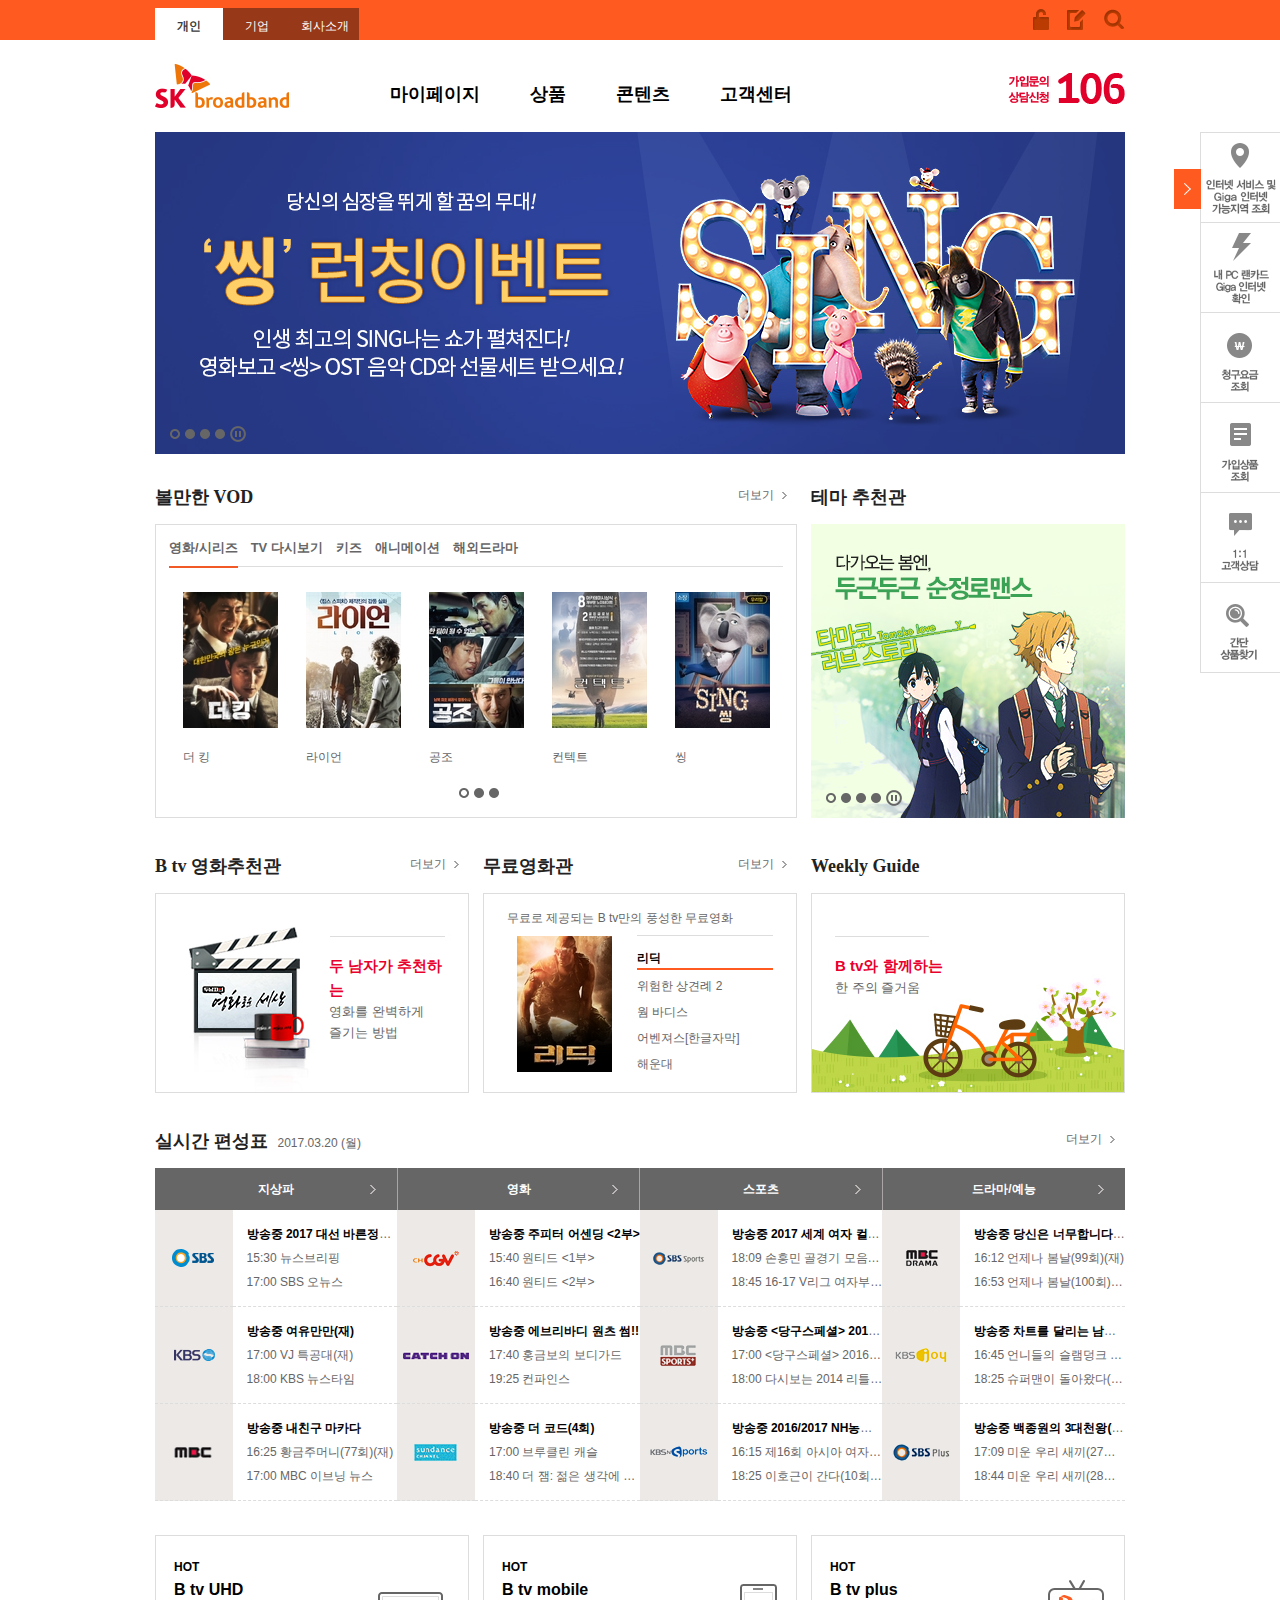
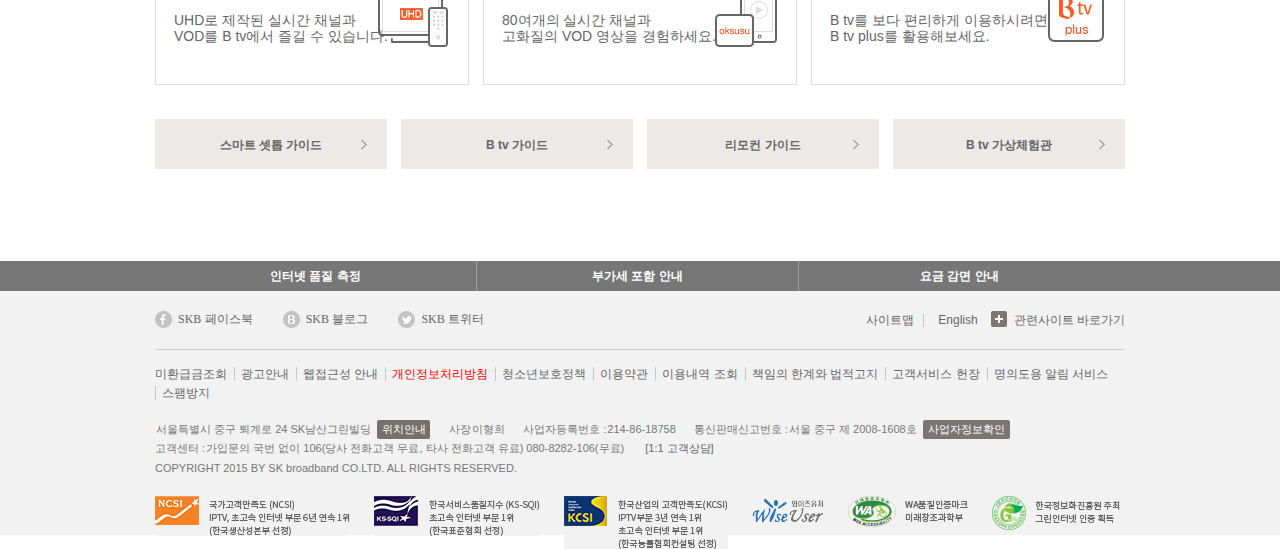
<file: contents.html>
<!DOCTYPE html PUBLIC "-//W3C//DTD XHTML 1.0 Transitional//EN" "http://www.w3.org/TR/xhtml1/DTD/xhtml1-transitional.dtd">
<html xmlns="http://www.w3.org/1999/xhtml" xml:lang="ko" lang="ko">
<head>
<meta http-equiv="Content-Type" content="text/html; charset=utf-8"/>
<title>SK브로드밴드 기본레이아웃</title>
<link rel="stylesheet" media="all" type="text/css" href="css/style_contents.css"/>
<script src="js/jquery-3.2.0.js" type="text/javascript"></script>
</head>

<body>
<div class="wrap">
    <div class="header">
        <div class="inner">
            <div class="top">
                <div class="sitemove">
                    <ul>
                        <li><a href="#" class="on">개인</a></li>
                        <li><a href="#">기업</a></li>
                        <li><a href="#">회사소개</a></li>    
                    </ul>   
                </div>
                <div class="util">
                    <ul>
                        <li><a href="#" class="login"><span>로그인</span></a></li>
                        <li><a href="#" class="register"><span>로그인 등록</span></a></li>
                        <li><a href="#" class="search"><span>검색</span></a></li>    
                    </ul>       
                </div>
            </div>
            <div class="bottom">
                <div class="logo">
                    <img src="images/logo_skb.jpg" alt="SK broadband"/>
                </div>

                <div class="call">
                    <a href="#"><img src="images/btn_counsel_app.gif" alt="가입문의 상담신청 106"/></a>
                </div>
                
            </div>
        </div>
        <div class="gnb">
            <ul class="depth1">
                        <li><a href="#">마이페이지</a>
                        <div class="panel">
                            <ul class="depth2 inner">
                                <li><a href="#">요금 조회</a>
                                    <ul class="depth3">
                                        <li><a href="#">사용/청구 요금 조회</a></li>
                                        <li><a href="#">B tv 콘텐츠 사용내역</a></li>
                                        <li><a href="#">통화 내역</a></li>
                                        <li><a href="#">사용요금 월별비교</a></li>
                                    </ul>
                                </li>
                                <li><a href="#">요금 납부</a>
                                    <ul class="depth3">
                                        <li><a href="#">온라인 요금 납부</a></li>
                                        <li><a href="#">납부내역</a></li>
                                        <li><a href="#">자동납부 신청/변경</a></li>
                                    </ul>
                                </li>
                                <li><a href="#">청구서 관리</a></li>
                                <li><a href="#">가입상품관리</a>
                                    <ul class="depth3">
                                        <li><a href="#">가입상품 조회/변경</a></li>
                                        <li><a href="#">부가서비스 신청/해지</a></li>
                                        <li><a href="#">일시이용중단 신청/해지</a></li>
                                        <li><a href="#">가입상품 해지</a></li>
                                        <li><a href="#">나의 셋톱 관리</a></li>
                                    </ul>
                                </li>
                                <li><a href="#">이벤트 참여내역 조회</a></li>
                                <li><a href="#">신청 서비스 현황/결과 조회</a></li>
                            </ul>
                            <div class="gnb_shadow"></div>
                        </div>  
                        </li>
                    
                        <li><a href="#">상품</a>
                        <div class="panel">
                            <ul class="depth2 inner">
                                <li><a href="#">결합상품</a>
                                    <ul class="depth3">
                                        <li><a href="#">유선 결합상품</a></li>
                                        <li><a href="#">이동전화 결합상품</a></li>
                                        <li><a href="#">핵심요금제 결합할인</a></li>
                                        <li><a href="#">보안 결합상품</a></li>
                                    </ul>
                                </li>
                                <li><a href="#">인터넷</a>
                                    <ul class="depth3">
                                        <li><a href="#">Giga 인터넷</a></li>
                                        <li><a href="#">Giga WiFi</a></li>
                                        <li><a href="#">광랜</a></li>
                                        <li><a href="#">하이랜(pc방 전용상품)</a></li>
                                        <li><a href="#">부가서비스</a></li>
                                    </ul>
                                </li>
                                <li><a href="#">TV</a>
                                    <ul class="depth3">
                                        <li><a href="#">B tv 소개</a></li>
                                        <li><a href="#">B tv 요금제</a></li>
                                        <li><a href="#">B tv 서라운드</a></li>
                                        <li><a href="#">B tv UHD</a></li>
                                        <li><a href="#">콘텐츠 월정액</a></li>
                                        <li><a href="#">oksusu(옥수수)</a></li>
                                    </ul>
                                </li>
                                <li><a href="#">전화</a>
                                    <ul class="depth3">
                                        <li><a href="#">시내전화</a></li>
                                        <li><a href="#">인터넷전화</a></li>
                                        <li><a href="#">시외전화</a></li>
                                        <li><a href="#">국제전화</a></li>
                                        <li><a href="#">부가서비스</a></li>
                                    </ul>
                                </li>
                                <li><a href="#">Home</a>
                                    <ul class="depth3">
                                        <li><a href="#">스마트홈</a></li>
                                        <li><a href="#">Smart [Home] 안심캠</a></li>
                                        <li><a href="#">스마트렌탈</a></li>
                                    </ul>
                                </li>
                                <li><a href="#">가입센터</a>
                                    <ul class="depth3">
                                        <li><a href="#">가입상담신청</a></li>
                                        <li><a href="#">사은품 안내</a></li>
                                        <li><a href="#">가입 이벤트</a></li>
                                        <li><a href="#">제휴카드 할인</a></li>
                                        <li><a href="#">KB제휴지원 서비스</a></li>
                                    </ul>
                                </li>
                            </ul>
                            <div class="gnb_shadow"></div>
                        </div> 
                        </li>
                        
                        <li><a href="#">콘텐츠</a>
                        <div class="panel">
                            <ul class="depth2 inner">
                                <li><a href="#">VOD</a>
                                    <ul class="depth3">
                                        <li><a href="#">볼만한 VOD</a></li>
                                        <li><a href="#">무료영화관</a></li>
                                        <li><a href="#">테마추천관</a></li>
                                        <li><a href="#">TV 다시보기</a></li>
                                        <li><a href="#">영화/시리즈</a></li>
                                        <li><a href="#">B style</a></li>
                                        <li><a href="#">업데이트 스케쥴</a></li>
                                    </ul>
                                </li>
                                <li><a href="#">실시간 방송</a>
                                    <ul class="depth3">
                                        <li><a href="#">채널 안내</a></li>
                                        <li><a href="#">지상파</a></li>
                                        <li><a href="#">종합편성채널</a></li>
                                        <li><a href="#">애니</a></li>
                                        <li><a href="#">키즈</a></li>
                                    </ul>
                                </li>
                                <li><a href="#">앱스/게임</a>
                                    <ul class="depth3">
                                        <li><a href="#">B tv 앱스</a></li>
                                    </ul>
                                </li>
                                <li><a href="#">B tv 채널진</a>
                                    <ul class="depth3">
                                        <li><a href="#">B tv 영화추천관</a></li>
                                        <li><a href="#">이동진, 김중혁의 영화당</a></li>
                                        <li><a href="#">B tv 매거진</a></li>
                                        <li><a href="#">Weekly Guide</a></li>
                                        <li><a href="#">월페이퍼</a></li>
                                    </ul>
                                </li>
                                <li><a href="#">대본 및 교육교재</a>
                                    <ul class="depth3">
                                        <li><a href="#">대본</a></li>
                                        <li><a href="#">교육교재</a></li>
                                    </ul>
                                </li>
                                <li><a href="#">이벤트</a>
                                    <ul class="depth3">
                                        <li><a href="#">진행이벤트</a></li>
                                        <li><a href="#">지난이벤트</a></li>
                                        <li><a href="#">당첨자 발표</a></li>
                                    </ul>
                                </li>
                            </ul>
                            <div class="gnb_shadow"></div>
                        </div> 
                        </li>
                        
                        <li><a href="#">고객센터</a>
                        <div class="panel">
                            <ul class="depth2 inner relative">
                                <li><a href="#">자주 찾는 질문</a>
                                </li>
                                <li class="menu1"><a href="#">문의접수</a>
                                    <ul class="depth3">
                                        <li><a href="#">1:1 고객상담</a></li>
                                        <li><a href="#">장애 A/S 접수 신청/조회</a></li>
                                        <li><a href="#">방문지연 보상접수 신청/조회</a></li>
                                    </ul>
                                </li>
                                <li><a href="#">공지사항</a>
                                </li>
                                <li class="menu2"><a href="#">가까운 고객센터 찾기</a>
                                </li>
                                <li class="menu3"><a href="#">B타민 서비스</a>
                                    <ul class="depth3">
                                        <li><a href="#">서비스 신청하기</a></li>
                                    </ul>
                                </li>
                                <li><a href="#">고객 지원 서비스</a>
                                    <ul class="depth3">
                                        <li><a href="#">신청서 다운로드</a></li>
                                        <li><a href="#">Home장애진단</a></li>
                                        <li><a href="#">Wing프리 기술지원</a></li>
                                        <li><a href="#">106 ARS 안내</a></li>
                                    </ul>
                                </li>
                                <li><a href="#">B tv 가이드</a>
                                    <ul class="depth3">
                                        <li><a href="#">리모컨 가이드</a></li>
                                        <li><a href="#">셋톱박스 가이드</a></li>
                                        <li><a href="#">B tv 이용방법</a></li>
                                        <li><a href="#">B tv 이용방법</a></li>
                                        <li><a href="#">B tv plus 이용방법</a></li>
                                        <li><a href="#">TV포인트 이용방법</a></li>
                                        <li><a href="#">VOD 선물하기 이용방법</a></li>
                                        <li><a href="#">설치가이드</a></li>
                                        <li><a href="#">장애안내</a></li>
                                        <li><a href="#">이용가이드 요약 보기</a></li>
                                    </ul>
                                </li>
                                <li><a href="#">칭찬합니다</a>
                                </li>
                            </ul>
                            <div class="gnb_shadow"></div>
                        </div> 
                        </li>    
            </ul>
                  
        </div>
        <script type="text/javascript">
            var $depth1 = $(".depth1 > li");
            
            $depth1.on("mouseenter focusin",function(){
                $(this).find("a").addClass("on");
                $(this).find(".panel").show();
            }).on("mouseleave",function(){
                $(this).find("a").removeClass("on");
                $(this).find(".panel").hide();
            });  //변수로 더 만들 방법이 있나?


        </script>
    </div>
    
<!--
    <div class="main index">
        <h1 class="blind">SK브로드밴드 본문 콘텐츠</h1>
        <div class="inner">
            <div class="section_left">
                <div class="login_svc">
                    <div class="login"></div>
                    <div class="service_go"></div>
                </div>
                <div class="notice_wrap">
                    <ul>
                        <li>
                            <ul></ul>
                        </li>
                    </ul>
                </div>
                <div class="sns">
                    <a href="#"></a>
                    <a href="#"></a>
                    <a href="#"></a>
                </div>
                <div class="item_wrap rolling_banner"></div>
            </div>
            <div class="section_center">
                <div class="top_event rolling_banner">
                    <ul>
                        <li></li>
                    </ul>
                    <div class="page">
                        <a class="on" href="#"></a>
                        <a href="#"></a>
                        <a href="#"></a>
                        <a href="#"></a>
                        <a class="stop" href="#"></a>
                    </div>
                </div>
                <div class="vod_wrap rolling_banner"></div>
            </div>
            <div class="section_right"></div>
        </div>
    </div>
-->
    
<!--    콘텐츠 시작    -->
    <div class="main contents">
        <h1 class="blind">SK브로드밴드 본문 콘텐츠</h1>
        <div class="inner">
            <div class="section_event">
                <div class="rolling_banner"> 
                    <ul>
                        <li><a href="#"><img src="images/sing_con_banner_v1.jpg" alt="'씽'런칭이벤트 영화보고 씽 OST 음악CD와 선물세트 받으세요!"/></a></li>
                        <li><a href="#"><img src="images/moana_con_banner_v1.jpg" alt="모아나 한정판 오션 텀블러 받자"/></a></li>
                        <li><a href="#"><img src="images/singlerider_main_banner_v1.jpg" alt="싱글라이더 영화 시청하고 푸짐한 경품 받으세요"/></a></li>
                        <li><a href="#"><img src="images/50shadows_con_banner_v1.jpg" alt="50가지 그림자 심연 1편 무료시청 쿠폰부터 푸짐한 경품의 기회까지"/></a></li>
                        
                    </ul>
                    <div class="page">
                        <a class="on" href="#"></a>
                        <a href="#"></a>
                        <a href="#"></a>
                        <a href="#"></a>
                        <a class="stop" href="#"></a>
                    </div>    
                </div>
            </div>
            <div class="section_contents clearfix">
                <div class="hot_area">
                    <h4>볼만한 VOD</h4>
                    
                    <div class="vod_wrap">
                        <ul class="rolling_banner">
                        <li class="on"><a href="#">영화/시리즈</a>
                            <div class="item_wrap">
                                <ul>
                                    <li><a href="#"><img src="images/M331937.jpg" alt="더 킹"/><span>더 킹</span></a></li>
                                    <li><a href="#"><img src="images/M332062.jpg" alt="라이언"/><span>라이언</span></a></li>
                                    <li><a href="#"><img src="images/M332333.jpg" alt="공조"/><span>공조</span></a></li>
                                    <li><a href="#"><img src="images/M332432.jpg" alt="컨텍트"/><span>컨텍트</span></a></li>
                                    <li><a href="#"><img src="images/M332668.jpg" alt="씽"/><span>씽</span></a></li>
                                    <li><a href="#"><img src="images/M331273.jpg" alt="닥터 스트레인지"/><span>닥터 스트레인지</span></a></li>
                                    <li><a href="#"><img src="images/M332732.jpg" alt="50가지 그림자"/><span>50가지 그림자</span></a></li>
                                    <li><a href="#"><img src="images/M332765.jpg" alt="루시드 드림"/><span>루시드 드림</span></a></li>
                                    <li><a href="#"><img src="images/M332817.jpg" alt="트리플 엑스 리턴즈"/><span>트리플 엑스 리턴즈</span></a></li>
                                    <li><a href="#"><img src="images/M332846.jpg" alt="싱글라이더"/><span>싱글라이더</span></a></li>
                                    <li><a href="#"><img src="images/M331605.jpg" alt="모아나"/><span>모아나</span></a></li>
                                    <li><a href="#"><img src="images/M331414.jpg" alt="패신저스"/><span>패신저스</span></a></li>
                                    <li><a href="#"><img src="images/M331394.jpg" alt="마스터"/><span>패신저스</span></a></li>
                                    <li><a href="#"><img src="images/M330702.jpg" alt="신비한 동물사전"/><span>신비한 동물사전</span></a></li>
                                    <li><a href="#"><img src="images/M331271.jpg" alt="닥터 스트레인지"/><span>닥터 스트레인지</span></a></li> 
                                </ul>
                            </div>
                            <div class="page">
                                <a class="on" href="#"></a>
                                <a href="#"></a>
                                <a href="#"></a>
                            </div> 
                        </li>
                        <li><a href="#">TV 다시보기</a></li>
                        <li><a href="#">키즈</a></li>
                        <li><a href="#">애니메이션</a></li>
                        <li><a href="#">해외드라마</a></li>
                    </ul>
                        
                    </div>
                    <div class="more"><a href="#">더보기</a></div>
                    
                </div>
                <div class="theme_area">
                    <h4>테마 추천관</h4>
                    <div class="rolling_banner"> 
                    <ul>
                        <li><a href="#"><img src="images/loveany_314X294.jpg" alt="다가오는 봄엔 두근두근 순정로맨스"/></a></li>
                        <li><a href="#"><img src="images/Btv_314X294.jpg" alt="지금 개봉박두 B tv 개봉작 골라보기"/></a></li>
                        <li><a href="#"><img src="images/medical_314X294.jpg" alt="누구나 좋아하는 메디컬 매니아 모여라"/></a></li>
                        <li><a href="#"><img src="images/comedy_314X294.jpg" alt="웃음만 있는 게 아니야 감동까지 가득한 영화들"/></a></li>
                    </ul>
                    <div class="page">
                        <a class="on" href="#"></a>
                        <a href="#"></a>
                        <a href="#"></a>
                        <a href="#"></a>
                        <a class="stop" href="#"></a>
                    </div>    
                </div>
                    
                    
                </div>
                <div class="btvmovie_area">
                    <h4>B tv 영화추천관</h4>
                    <a href="#" class="box1">
                        <strong>두 남자가 추천하는<br/></strong>
                        <span>영화를 완벽하게<br/>즐기는 방법</span>   
                    </a>
                    <div class="more"><a href="#">더보기</a></div>
                </div>
                <div class="freemovie_area">
                    <h4>무료영화관</h4>
                    <div class="box1">
                        <span>무료로 제공되는 B tv만의 풍성한 무료영화</span>
                        <ul>
                            <li class="on">
                            <a href="#">
                            <img src="images/M72384.jpg" alt="리딕"/>
                            리딕
                            </a>
                            </li>
                            <li>
                            <a href="#">
                            <img src="images/M307777.jpg" alt="위험한 상견례 2"/>
                            위험한 상견례 2
                            </a>
                            </li>
                            <li>
                            <a href="#">
                            <img src="images/M63597.jpg" alt="웜 바디스"/>
                            웜 바디스</a>
                            </li>
                            <li>
                            <a href="#">
                            <img src="images/M46954.jpg" alt="어벤져스[한글자막]"/>
                            어벤져스[한글자막]
                            </a>
                            </li>
                            <li>
                            <a href="#">
                            <img src="images/M69979.jpg" alt="해운대"/>
                            해운대</a>
                            </li>
                        </ul>
                    </div>
                    <div class="more"><a href="#">더보기</a></div>
                </div>
                <div class="weeklyguide_area">
                    <h4>Weekly Guide</h4>
                    <a href="#" class="box1">
                        <strong>B tv와 함께하는</strong><br/>
                        <span>한 주의 즐거움</span>
                    </a>
                </div>
            </div>
            <div class="section_timetable clearfix">
                <h4>실시간 편성표</h4>
                <span class="date">2017.03.20 (월)</span>
                <table>
                    <caption>실시간 편성표 - 지상파, 영화, 스포츠, 드라마/예능</caption>
                    <colgroup>
                        <col style="width:8%;"/>
                        <col style="width:17%;"/>
                        <col style="width:8%;"/>
                        <col style="width:17%;"/>
                        <col style="width:8%;"/>
                        <col style="width:17%;"/>
                        <col style="width:8%;"/>
                        <col style="width:17%;"/>
                    </colgroup>
                        <thead>
                            <tr>
                                <th scope="col" colspan="2">
                                    <a href="#">지상파</a>
                                </th>
                                <th scope="col" colspan="2">
                                    <a href="#">영화</a>
                                </th>
                                <th scope="col" colspan="2">
                                    <a href="#">스포츠</a>
                                </th>
                                <th scope="col" colspan="2">
                                    <a href="#">드라마/예능</a>
                                </th>
                            </tr>
                        </thead>
                        <tbody>
                            <tr>
                                <td class="broadcast"><img src="images/img-pairing-sbs.gif" alt="SBS"/></td>
                                <td>
                                    <ul>
                                        <li>
                                            <strong class="onair">방송중</strong>
                                            <strong class="title">2017 대선 바른정당 후보자 경선토론</strong>
                                        </li>
                                        <li>
                                            <span class="time">15:30</span>
                                            <span class="subject">뉴스브리핑</span>
                                        </li>
                                        <li>
                                            <span class="time">17:00</span>
                                            <span class="subject">SBS 오뉴스</span>
                                        </li>
                                    </ul>
                                </td>
                                <td class="broadcast"><img src="images/img-pairing-cgv.gif" alt="CGV"/></td>
                                <td>
                                    <ul>
                                        <li>
                                            <strong class="onair">방송중</strong>
                                            <strong class="title">주피터 어센딩 &lt;2부&gt;</strong>
                                        </li>
                                        <li>
                                            <span class="time">15:40</span>
                                            <span class="subject">원티드 &lt;1부&gt;</span>
                                        </li>
                                        <li>
                                            <span class="time">16:40</span>
                                            <span class="subject">원티드 &lt;2부&gt;</span>
                                        </li>
                                    </ul>
                                </td>
                                <td class="broadcast"><img src="images/img-pairing-sbs-sports.gif" alt="SBS Sports"/></td>
                                <td>
                                    <ul>
                                        <li>
                                            <strong class="onair">방송중</strong>
                                            <strong class="title">2017 세계 여자 컬링 선수권&lt;중국:대한민국&gt;</strong>
                                        </li>
                                        <li>
                                            <span class="time">18:09</span>
                                            <span class="subject">손흥민 골경기 모음(재)</span>
                                        </li>
                                        <li>
                                            <span class="time">18:45</span>
                                            <span class="subject">16-17 V리그 여자부 플레이오프&lt;2차전,KGC인삼공사:IBK기업은행,대전&gt;</span>
                                        </li>
                                    </ul>
                                </td>
                                <td class="broadcast"><img src="images/img-pairing-mbc-drama.gif" alt="MBC Drama"/></td>
                                <td>
                                    <ul>
                                        <li>
                                            <strong class="onair">방송중</strong>
                                            <strong class="title">당신은 너무합니다(5회)(재)</strong>
                                        </li>
                                        <li>
                                            <span class="time">16:12</span>
                                            <span class="subject">언제나 봄날(99회)(재)</span>
                                        </li>
                                        <li>
                                            <span class="time">16:53</span>
                                            <span class="subject">언제나 봄날(100회)(재)</span>
                                        </li>
                                    </ul>
                                </td>
                            </tr>
                            <tr>
                                <td class="broadcast"><img src="images/img-pairing-kbs.gif" alt="KBS"/></td>
                                <td>
                                    <ul>
                                        <li>
                                            <strong class="onair">방송중</strong>
                                            <strong class="title">여유만만(재)</strong>
                                        </li>
                                        <li>
                                            <span class="time">17:00</span>
                                            <span class="subject">VJ 특공대(재)</span>
                                        </li>
                                        <li>
                                            <span class="time">18:00</span>
                                            <span class="subject">KBS 뉴스타임</span>
                                        </li>
                                    </ul>
                                </td>
                                <td class="broadcast"><img src="images/img-pairing-catchon.gif" alt="Catch On"/></td>
                                <td>
                                    <ul>
                                        <li>
                                            <strong class="onair">방송중</strong>
                                            <strong class="title">에브리바디 원츠 썸!!</strong>
                                        </li>
                                        <li>
                                            <span class="time">17:40</span>
                                            <span class="subject">홍금보의 보디가드</span>
                                        </li>
                                        <li>
                                            <span class="time">19:25</span>
                                            <span class="subject">컨파인스</span>
                                        </li>
                                    </ul>
                                </td>
                                <td class="broadcast"><img src="images/img-pairing-mbc-sports.gif" alt="MBC Sports"/></td>
                                <td>
                                    <ul>
                                        <li>
                                            <strong class="onair">방송중</strong>
                                            <strong class="title">&lt;당구스페셜&gt; 2016 후루가다 세계 주니어 선수권 8강&lt;하템 vs 조명우&gt;(재)</strong>
                                        </li>
                                        <li>
                                            <span class="time">17:00</span>
                                            <span class="subject">&lt;당구스페셜&gt; 2016 후루가다 세계 주니어 선수권 준결승&lt;카리옹 vs 조명우&gt;(재)</span>
                                        </li>
                                        <li>
                                            <span class="time">18:00</span>
                                            <span class="subject">다시보는 2014 리틀야구 월드시리즈&lt;월드시리즈 결승, 대한민국 vs 미국&gt;(재)</span>
                                        </li>
                                    </ul>
                                </td>
                                <td class="broadcast"><img src="images/img-pairing-kbs-joy.gif" alt="KBS joy"/></td>
                                <td>
                                    <ul>
                                        <li>
                                            <strong class="onair">방송중</strong>
                                            <strong class="title">차트를 달리는 남자(20회)(재)</strong>
                                        </li>
                                        <li>
                                            <span class="time">16:45</span>
                                            <span class="subject">언니들의 슬램덩크 시즌2(6회)(재)</span>
                                        </li>
                                        <li>
                                            <span class="time">18:25</span>
                                            <span class="subject">슈퍼맨이 돌아왔다(173회)&lt;선물 같은 하루&gt;(재)</span>
                                        </li>
                                    </ul>
                                </td>
                            </tr>
                            <tr>
                                <td class="broadcast"><img src="images/img-pairing-mbc.gif" alt="MBC"/></td>
                                <td>
                                    <ul>
                                        <li>
                                            <strong class="onair">방송중</strong>
                                            <strong class="title">내친구 마카다</strong>
                                        </li>
                                        <li>
                                            <span class="time">16:25</span>
                                            <span class="subject">황금주머니(77회)(재)</span>
                                        </li>
                                        <li>
                                            <span class="time">17:00</span>
                                            <span class="subject">MBC 이브닝 뉴스</span>
                                        </li>
                                    </ul>
                                </td>
                                <td class="broadcast"><img src="images/img-pairing-sundance.gif" alt="sundance"/></td>
                                <td>
                                    <ul>
                                        <li>
                                            <strong class="onair">방송중</strong>
                                            <strong class="title">더 코드(4회)</strong>
                                        </li>
                                        <li>
                                            <span class="time">17:00</span>
                                            <span class="subject">브루클린 캐슬</span>
                                        </li>
                                        <li>
                                            <span class="time">18:40</span>
                                            <span class="subject">더 잼: 젊은 생각에 대하여</span>
                                        </li>
                                    </ul>
                                </td>
                                <td class="broadcast"><img src="images/img-pairing-kbs-sports.gif" alt="KBS Sports"/></td>
                                <td>
                                    <ul>
                                        <li>
                                            <strong class="onair">방송중</strong>
                                            <strong class="title">2016/2017 NH농협 V리그 남자 플레이오프 1차전&lt;현대캐피탈:한국전력 (03.19)&gt;(재)</strong>
                                        </li>
                                        <li>
                                            <span class="time">16:15</span>
                                            <span class="subject">제16회 아시아 여자핸드볼&lt;준결승&#44; 대한민국:카자흐스탄, 수원&gt;</span>
                                        </li>
                                        <li>
                                            <span class="time">18:25</span>
                                            <span class="subject">이호근이 간다(10회)&lt;백구의왕 6회&gt;(재)</span>
                                        </li>
                                    </ul>
                                </td>
                                <td class="broadcast"><img src="images/img-pairing-sbs-plus.gif" alt="SBS Plus"/></td>
                                <td>
                                    <ul>
                                        <li>
                                            <strong class="onair">방송중</strong>
                                            <strong class="title">백종원의 3대천왕(76회)(재)</strong>
                                        </li>
                                        <li>
                                            <span class="time">17:09</span>
                                            <span class="subject">미운 우리 새끼(27회)(재)</span>
                                        </li>
                                        <li>
                                            <span class="time">18:44</span>
                                            <span class="subject">미운 우리 새끼(28회)(재)</span>
                                        </li>
                                    </ul>
                                </td>
                            </tr>
                        </tbody>
                </table>
                <div class="more"><a href="">더보기</a></div>
            </div>
            
            <div class="section_media clearfix">
               <ul class="media clearfix">
                   <li><a href="#">
                   <span>HOT</span>
                   <strong>B tv UHD</strong>
                    <span>UHD로 제작된 실시간 채널과<br/> VOD를 B tv에서 즐길 수 있습니다.</span>
                   </a></li>
                   <li><a href="#">
                   <span>HOT</span>
                   <strong>B tv mobile</strong>
                   <span>80여개의 실시간 채널과<br/> 고화질의 VOD 영상을 경험하세요.</span>
                   </a></li>
                   <li><a href="#">
                   <span>HOT</span>
                   <strong>B tv plus</strong>
                   <span>B tv를 보다 편리하게 이용하시려면<br/> B tv plus를 활용해보세요.</span>
                   </a></li>
               </ul>
               <ul class="guide clearfix">
                   <li><a href="#">스마트 셋톱 가이드</a></li>
                   <li><a href="#">B tv 가이드</a></li>
                   <li><a href="#">리모컨 가이드</a></li>
                   <li><a href="#">B tv 가상체험관</a></li>
               </ul> 
            </div>
        </div>
    </div>
<!--    콘텐츠 끝    -->
    
    <div class="aside">
        <div class="quickmenu">
            <button class="blind">닫기</button>
            <ul class="on">
                <li><a href="#" class="blind quick1">인터넷 서비스 및 Giga 인터넷 가능지역 조회</a></li>
                <li><a href="#" class="blind quick2">내 PC 랜카드 Giga 인터넷 확인</a></li>
                <li><a href="#" class="blind quick3">청구요금 조회</a></li>
                <li><a href="#" class="blind quick4">가입상품 조회</a></li>
                <li><a href="#" class="blind quick5">1:1 고객상담</a></li>
                <li><a href="#" class="blind quick6">간단상품찾기</a></li>
            </ul>
        </div>
    </div>
    <script type="text/javascript">
        var $btn = $(".quickmenu > button");
        var $qm =$(".quickmenu > ul")
        
        $btn.on("click",function(){
            
            if($qm.hasClass("on")){
                $qm.removeClass("on");
                $btn.css("background", "url(images/btn_quick_toggle_on.gif)");
            } else {
                $qm.addClass("on");
                $btn.css("background", "url(images/btn_quick_toggle_off.gif)");
            }
            
        });
        
    </script>
	<div class="footer">
        <div class="inner">
            <h2 class="blind">FOOTER시작</h2>
            <ul class="svc_guide">
                <li><a href="#"><strong>인터넷 품질 측정</strong></a></li>
                <li><a href="#"><strong>부가세 포함 안내</strong></a></li>
                <li><a href="#"><strong>요금 감면 안내</strong></a></li>
            </ul>
            <div class="utill_wrap">
                <ul class="sns">
                    <li><a class="face" href="#"><span><i>SKB</i> 페이스북</span></a></li>
                    <li><a class="blog" href="#"><span><i>SKB</i> 블로그</span></a></li>
                    <li><a class="twit" href="#"><span><i>SKB</i> 트위터</span></a></li>
                </ul>
                <div class="all_map">
                    <a class="site" href="#">사이트맵</a>
                    <a class="eng" href="#">English</a>
                    <a class="site_go" href="">관련사이트 바로가기</a>
                </div>
                <div class="site_wrap" style="display:none">
                    <ul>
                        <li>
                            <ul>
                                <li><strong>패밀리 사이트</strong></li>
                                <li><a href="#">- 인터넷품질측정</a></li>
                                <li><a href="#">- B direct shop</a></li>
                                <li><a href="#">- B shopping</a></li>
                                <li><a href="#">- 커버리지맵</a></li>
                            </ul>
                        </li>
                        <li>
                            <ul>
                                <li><strong>부가서비스</strong></li>
                                <li><a href="#">- 가디언</a></li>
                                <li><a href="#">- 세이퍼</a></li>
                                <li><a href="#">- 원스톱</a></li>
                                <li><a href="#">- 다뷰</a></li>
                                <li><a href="#">- 자녀스마트폰관리</a></li>
                                <li><a href="#">- 스마트온</a></li>
                            </ul>
                        </li>
                        <li>
                            <ul>
                                <li><strong>기업사이트</strong></li>
                                <li><a href="#">- IDC</a></li>
                                <li><a href="#">- 인터넷전화</a></li>
                                <li><a href="#">- 착신과금</a></li>
                                <li><a href="#">- 심플레코딩</a></li>
                                <li><a href="#">- 뮤직링</a></li>
                                <li><a href="#">- 비즈메시징</a></li>
                                <li><a href="#">- 웹팩스</a></li>
                                <li><a href="#">- Bcube</a></li>
                            </ul>
                        </li>
                    </ul>
                    <span></span>
                    <a class="closed" href="#"></a>
                </div>
            </div>
            <ul class="terms">
                <li><a href="#">미환급금조회</a></li>
                <li><a href="#">광고안내</a></li>
                <li><a href="#">웹접근성 안내</a></li>
                <li class="on"><a href="#">개인정보처리방침</a></li>
                <li><a href="#">청소년보호정책</a></li>
                <li><a href="#">이용약관</a></li>
                <li><a href="#">이용내역 조회</a></li>
                <li><a href="#">책임의 한계와 법적고지</a></li>
                <li><a href="#">고객서비스 헌장</a></li>
                <li><a href="#">명의도용 알림 서비스</a></li>
                <li><a href="#">스팸방지</a></li>
            </ul>
            <dl class="site_info">
                <dt class="blind">회사주소</dt>
                <dd>서울특별시 중구 퇴계로 24 SK남산그린빌딩<a class="btn01" href="#">위치안내</a></dd>
                <dt>사장</dt>
                <dd>이형희</dd>
                <dt>사업자등록번호 : </dt>
                <dd>214-86-18758</dd>
                <dt>통신판매신고번호 : </dt>
                <dd>서울 중구 제 2008-1608호<a class="btn02" href="#">사업자정보확인</a></dd>          
                <dt class="second">고객센터 : </dt>
                <dd>가입문의 국번 없이 106(당사 전화고객 무료, 타사 전화고객 유료) 080-8282-106(무료)</dd>
                <dd class="last"><a href="#">[1:1 고객상담]</a></dd>
            </dl>
            <p>COPYRIGHT 2015 BY SK broadband CO.LTD. ALL RIGHTS RESERVED.</p>
            <ul class="cer_list">
                    <li><img src="images/img_cer_list02.gif" alt="국가고객만족도(NCSI) IPTV, 초고속 인터넷 부문 6년 연속 1위 (한국생산성본부 선정)"/></li>
                    <li><img src="images/img_cer_list03.gif" alt="한국서비스품질지수(KS-SQI)초고속 인터넷 부문 1위 (한국표준협회 선정)"/></li>
                    <li><img src="images/img_cer_list04.gif" alt="한국산업 고객만족도(KCSI) IPTV 부문 3년 연속 1위 초고속 인터넷 부문 1위 (한국능률협회컨설팅 선정)"/></li>
                    <li><img src="images/img_cer_list05.gif" alt="와이즈 유저"/></li>
                    <li><img src="images/img_cer_wa.gif" alt="미래창조과학부 WEB ACCESSIBILITY 마크(웹 접근성 품질인증 마크)"/></li>
                    <li><img src="images/img_cer_green.gif" alt="한국정보화진흥원 주최 그린인터넷 인증 획득"/></li>
            </ul>
        </div>
    </div>
</div>

</body>
</html>
</file>
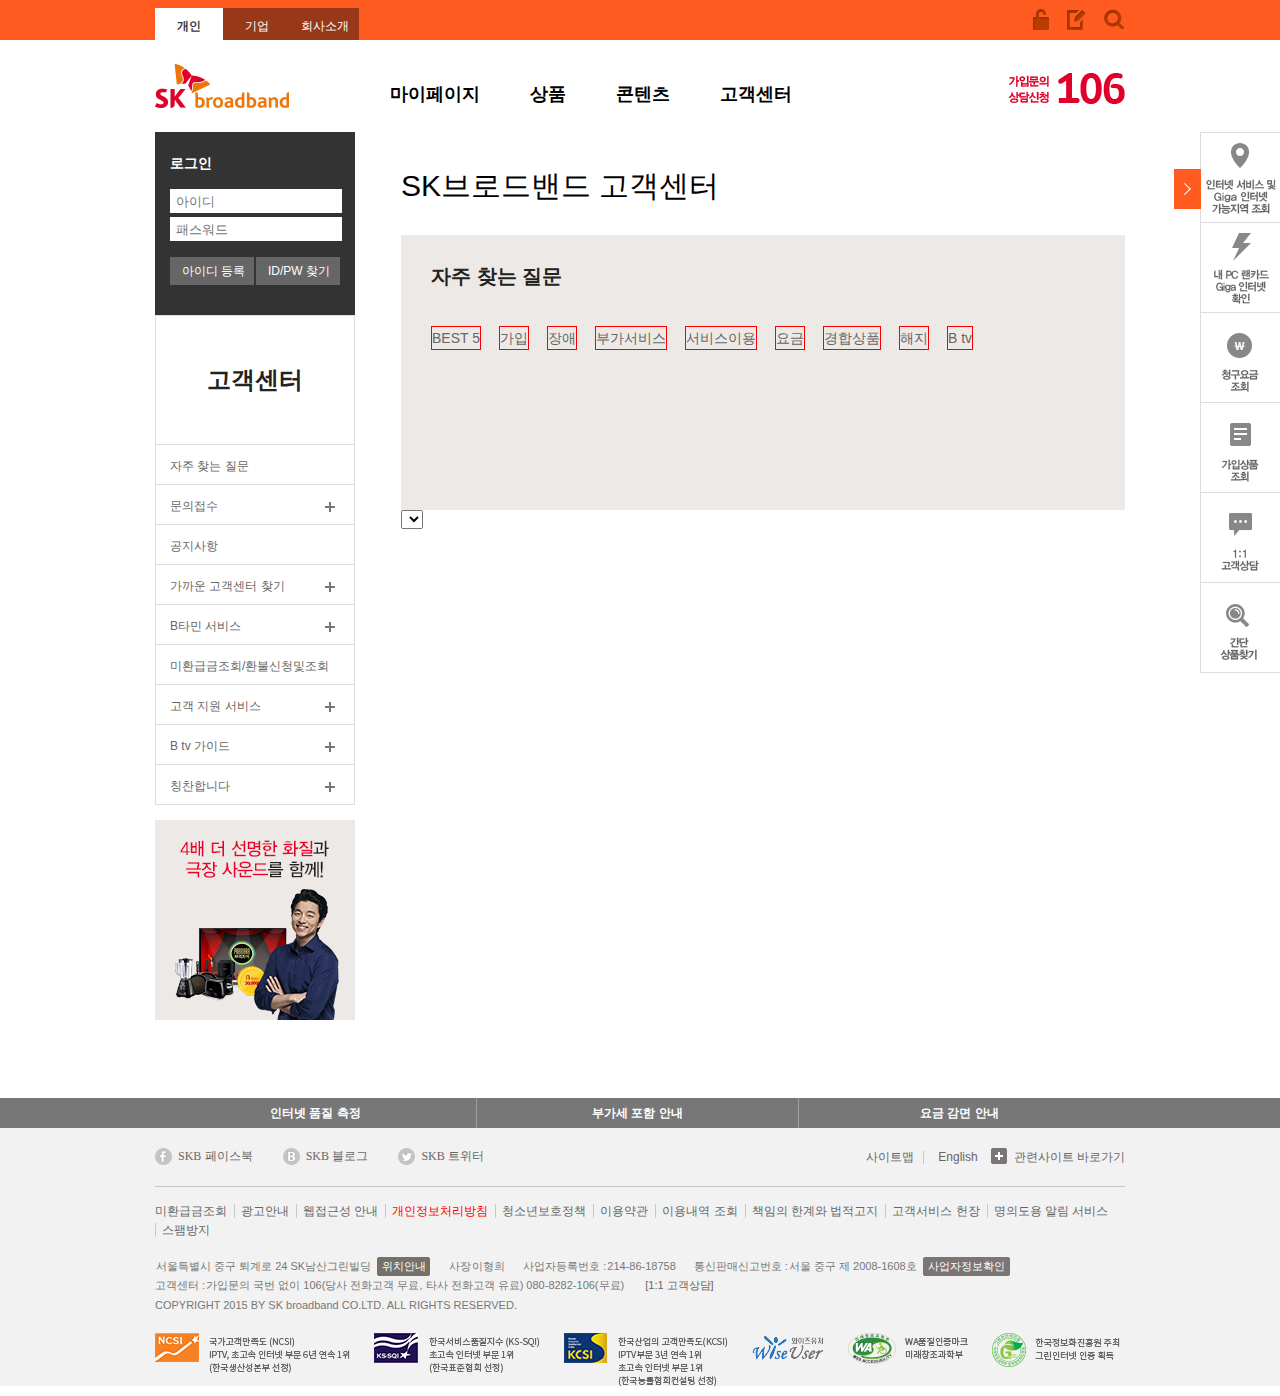
<file: cs menu.html>
<!DOCTYPE html PUBLIC "-//W3C//DTD XHTML 1.0 Transitional//EN" "http://www.w3.org/TR/xhtml1/DTD/xhtml1-transitional.dtd">
<html xmlns="http://www.w3.org/1999/xhtml" xml:lang="ko" lang="ko" >
<head>
<meta http-equiv="Content-Type" content="text/html; charset=utf-8">
<title>SK브로드밴드 기본레이아웃</title>
<link rel="stylesheet" media="all" type="text/css" href="css/style_cs.css"/>
<script src="js/jquery-3.2.0.js" type="text/javascript"></script>
</head>

<body>
<div class="wrap">
    <div class="header">
        <div class="inner">
            <div class="top">
                <div class="sitemove">
                    <ul>
                        <li><a href="#" class="on">개인</a></li>
                        <li><a href="#">기업</a></li>
                        <li><a href="#">회사소개</a></li>    
                    </ul>   
                </div>
                <div class="util">
                    <ul>
                        <li><a href="#" class="login"><span>로그인</span></a></li>
                        <li><a href="#" class="register"><span>로그인 등록</span></a></li>
                        <li><a href="#" class="search"><span>검색</span></a></li>    
                    </ul>       
                </div>
            </div>
            <div class="bottom">
                <div class="logo">
                    <img src="images/logo_skb.jpg" alt="SK broadband">
                </div>

                <div class="call">
                    <a href="#"><img src="images/btn_counsel_app.gif" alt="가입문의 상담신청 106"></a>
                </div>
                
            </div>
        </div>
        <div class="gnb">
            <ul class="depth1">
                        <li><a href="#">마이페이지</a>
                        <div class="panel">
                            <ul class="depth2 inner">
                                <li><a href="#">요금 조회</a>
                                    <ul class="depth3">
                                        <li><a href="#">사용/청구 요금 조회</a></li>
                                        <li><a href="#">B tv 콘텐츠 사용내역</a></li>
                                        <li><a href="#">통화 내역</a></li>
                                        <li><a href="#">사용요금 월별비교</a></li>
                                    </ul>
                                </li>
                                <li><a href="#">요금 납부</a>
                                    <ul class="depth3">
                                        <li><a href="#">온라인 요금 납부</a></li>
                                        <li><a href="#">납부내역</a></li>
                                        <li><a href="#">자동납부 신청/변경</a></li>
                                    </ul>
                                </li>
                                <li><a href="#">청구서 관리</a></li>
                                <li><a href="#">가입상품관리</a>
                                    <ul class="depth3">
                                        <li><a href="#">가입상품 조회/변경</a></li>
                                        <li><a href="#">부가서비스 신청/해지</a></li>
                                        <li><a href="#">일시이용중단 신청/해지</a></li>
                                        <li><a href="#">가입상품 해지</a></li>
                                        <li><a href="#">나의 셋톱 관리</a></li>
                                    </ul>
                                </li>
                                <li><a href="#">이벤트 참여내역 조회</a></li>
                                <li><a href="#">신청 서비스 현황/결과 조회</a></li>
                            </ul>
                            <div class="gnb_shadow"></div>
                        </div>  
                        </li>
                    
                        <li><a href="#">상품</a>
                        <div class="panel">
                            <ul class="depth2 inner">
                                <li><a href="#">결합상품</a>
                                    <ul class="depth3">
                                        <li><a href="#">유선 결합상품</a></li>
                                        <li><a href="#">이동전화 결합상품</a></li>
                                        <li><a href="#">핵심요금제 결합할인</a></li>
                                        <li><a href="#">보안 결합상품</a></li>
                                    </ul>
                                </li>
                                <li><a href="#">인터넷</a>
                                    <ul class="depth3">
                                        <li><a href="#">Giga 인터넷</a></li>
                                        <li><a href="#">Giga WiFi</a></li>
                                        <li><a href="#">광랜</a></li>
                                        <li><a href="#">하이랜(pc방 전용상품)</a></li>
                                        <li><a href="#">부가서비스</a></li>
                                    </ul>
                                </li>
                                <li><a href="#">TV</a>
                                    <ul class="depth3">
                                        <li><a href="#">B tv 소개</a></li>
                                        <li><a href="#">B tv 요금제</a></li>
                                        <li><a href="#">B tv 서라운드</a></li>
                                        <li><a href="#">B tv UHD</a></li>
                                        <li><a href="#">콘텐츠 월정액</a></li>
                                        <li><a href="#">oksusu(옥수수)</a></li>
                                    </ul>
                                </li>
                                <li><a href="#">전화</a>
                                    <ul class="depth3">
                                        <li><a href="#">시내전화</a></li>
                                        <li><a href="#">인터넷전화</a></li>
                                        <li><a href="#">시외전화</a></li>
                                        <li><a href="#">국제전화</a></li>
                                        <li><a href="#">부가서비스</a></li>
                                    </ul>
                                </li>
                                <li><a href="#">Home</a>
                                    <ul class="depth3">
                                        <li><a href="#">스마트홈</a></li>
                                        <li><a href="#">Smart [Home] 안심캠</a></li>
                                        <li><a href="#">스마트렌탈</a></li>
                                    </ul>
                                </li>
                                <li><a href="#">가입센터</a>
                                    <ul class="depth3">
                                        <li><a href="#">가입상담신청</a></li>
                                        <li><a href="#">사은품 안내</a></li>
                                        <li><a href="#">가입 이벤트</a></li>
                                        <li><a href="#">제휴카드 할인</a></li>
                                        <li><a href="#">KB제휴지원 서비스</a></li>
                                    </ul>
                                </li>
                            </ul>
                            <div class="gnb_shadow"></div>
                        </div> 
                        </li>
                        
                        <li><a href="#">콘텐츠</a>
                        <div class="panel">
                            <ul class="depth2 inner">
                                <li><a href="#">VOD</a>
                                    <ul class="depth3">
                                        <li><a href="#">볼만한 VOD</a></li>
                                        <li><a href="#">무료영화관</a></li>
                                        <li><a href="#">테마추천관</a></li>
                                        <li><a href="#">TV 다시보기</a></li>
                                        <li><a href="#">영화/시리즈</a></li>
                                        <li><a href="#">B style</a></li>
                                        <li><a href="#">업데이트 스케쥴</a></li>
                                    </ul>
                                </li>
                                <li><a href="#">실시간 방송</a>
                                    <ul class="depth3">
                                        <li><a href="#">채널 안내</a></li>
                                        <li><a href="#">지상파</a></li>
                                        <li><a href="#">종합편성채널</a></li>
                                        <li><a href="#">애니</a></li>
                                        <li><a href="#">키즈</a></li>
                                    </ul>
                                </li>
                                <li><a href="#">앱스/게임</a>
                                    <ul class="depth3">
                                        <li><a href="#">B tv 앱스</a></li>
                                    </ul>
                                </li>
                                <li><a href="#">B tv 채널진</a>
                                    <ul class="depth3">
                                        <li><a href="#">B tv 영화추천관</a></li>
                                        <li><a href="#">이동진, 김중혁의 영화당</a></li>
                                        <li><a href="#">B tv 매거진</a></li>
                                        <li><a href="#">Weekly Guide</a></li>
                                        <li><a href="#">월페이퍼</a></li>
                                    </ul>
                                </li>
                                <li><a href="#">대본 및 교육교재</a>
                                    <ul class="depth3">
                                        <li><a href="#">대본</a></li>
                                        <li><a href="#">교육교재</a></li>
                                    </ul>
                                </li>
                                <li><a href="#">이벤트</a>
                                    <ul class="depth3">
                                        <li><a href="#">진행이벤트</a></li>
                                        <li><a href="#">지난이벤트</a></li>
                                        <li><a href="#">당첨자 발표</a></li>
                                    </ul>
                                </li>
                            </ul>
                            <div class="gnb_shadow"></div>
                        </div> 
                        </li>
                        
                        <li><a href="#">고객센터</a>
                        <div class="panel">
                            <ul class="depth2 inner relative">
                                <li><a href="#">자주 찾는 질문</a>
                                </li>
                                <li class="menu1"><a href="#">문의접수</a>
                                    <ul class="depth3">
                                        <li><a href="#">1:1 고객상담</a></li>
                                        <li><a href="#">장애 A/S 접수 신청/조회</a></li>
                                        <li><a href="#">방문지연 보상접수 신청/조회</a></li>
                                    </ul>
                                </li>
                                <li><a href="#">공지사항</a>
                                </li>
                                <li class="menu2"><a href="#">가까운 고객센터 찾기</a>
                                </li>
                                <li class="menu3"><a href="#">B타민 서비스</a>
                                    <ul class="depth3">
                                        <li><a href="#">서비스 신청하기</a></li>
                                    </ul>
                                </li>
                                <li><a href="#">고객 지원 서비스</a>
                                    <ul class="depth3">
                                        <li><a href="#">신청서 다운로드</a></li>
                                        <li><a href="#">Home장애진단</a></li>
                                        <li><a href="#">Wing프리 기술지원</a></li>
                                        <li><a href="#">106 ARS 안내</a></li>
                                    </ul>
                                </li>
                                <li><a href="#">B tv 가이드</a>
                                    <ul class="depth3">
                                        <li><a href="#">리모컨 가이드</a></li>
                                        <li><a href="#">셋톱박스 가이드</a></li>
                                        <li><a href="#">B tv 이용방법</a></li>
                                        <li><a href="#">B tv 이용방법</a></li>
                                        <li><a href="#">B tv plus 이용방법</a></li>
                                        <li><a href="#">TV포인트 이용방법</a></li>
                                        <li><a href="#">VOD 선물하기 이용방법</a></li>
                                        <li><a href="#">설치가이드</a></li>
                                        <li><a href="#">장애안내</a></li>
                                        <li><a href="#">이용가이드 요약 보기</a></li>
                                    </ul>
                                </li>
                                <li><a href="#">칭찬합니다</a>
                                </li>
                            </ul>
                            <div class="gnb_shadow"></div>
                        </div> 
                        </li>    
            </ul>
                  
        </div>
        <script>
            var $depth1 = $(".depth1 > li");
            
            $depth1.on("mouseenter focusin",function(){
                $(this).find("a").addClass("on");
                $(this).find(".panel").show();
            }).on("mouseleave",function(){
                $(this).find("a").removeClass("on");
                $(this).find(".panel").hide();
            });  //변수로 더 만들 방법이 있나?


        </script>
    </div>
    <div class="main cs">
        <h2 class="blind">SK브로드밴드 본문 콘텐츠</h2>
        <div class="inner">
            <div class="section_left">
                <div class="login">
                    <h4><strong>로그인</strong></h4>
                    <input class="id" type="text" placeholder=" 아이디">
                    <input class="pw" type="text" placeholder=" 패스워드">
                    <a class="sign" href="#"><span>아이디 등록</span></a>
                    <a class="find" href="#"><span>ID/PW 찾기</span></a>
                </div>
                <div class="lnb_menu">
                    <h4 class="bd"><strong>고객센터</strong></h4>
                    <ul class="depth_01">
                        <li><a href="#">자주 찾는 질문</a></li>
                        <li>
                            <a href="#">문의접수</a>
                            <a href="#" class="toggle"></a>
                            <ul class="depth_02">
                                <li><a href="#">1:1 고객상담</a></li>
                                <li><a href="#">장애 A/S 접수 신청/조회</a></li>
                                <li><a href="#">방문지연 보상접수 신청/조회</a></li>
                            </ul>
                        </li>
                        <li><a href="#">공지사항</a></li>
                        <li>
                            <a href="#">가까운 고객센터 찾기</a>
                            <a href="#" class="toggle"></a>
                            <ul class="depth_02">
                                <li><a href="#">Home고객센터 찾기</a></li>
                                <li><a href="#">마트 매장 찾기</a></li>
                            </ul>
                        </li>
                        <li> 
                            <a href="#">B타민 서비스</a>
                            <a href="#" class="toggle"></a>
                            <ul class="depth_02">
                                <li><a href="#">서비스 신청하기</a></li>
                            </ul>
                        </li>
                        <li><a href="#">미환급금조회/환불신청및조회</a></li>
                        <li>
                            <a href="#">고객 지원 서비스</a>
                            <a href="#" class="toggle"></a>
                            <ul class="depth_02">
                                <li><a href="#">신청서 다운로드</a></li>
                                <li><a href="#">Home장애진단</a></li>
                                <li><a href="#">Wing프리 기술지원</a></li>
                                <li><a href="#">106 ARS 안내</a></li>
                            </ul>
                        </li>
                        <li>
                            <a href="#">B tv 가이드</a>
                            <a href="#" class="toggle"></a>
                            <ul class="depth_02">
                                <li><a href="#">리모컨 가이드</a></li>
                                <li class="down">
                                    <a href="#">셋톱박스 가이드</a>
                                    <a href="#" class="toggle"></a>
                                    <ul class="depth_03">
                                        <li><a href="#">- B tv 서라운드 셋톱 가이드</a></li>
                                        <li><a href="#">- UHD 셋톱 가이드</a></li>
                                        <li><a href="#">- 스마트 셋톱 가이드</a></li>
                                    </ul>
                                </li>
                                <li class="down">
                                    <a href="#">B tv 이용방법</a>
                                    <a href="#" class="toggle"></a>
                                    <ul class="depth_03">
                                        <li><a href="#">- 월정액안내</a></li>
                                        <li><a href="#">- 실시간 방송 시청방법</a></li>
                                        <li><a href="#">- 멀티뷰 서비스 이용방법</a></li>
                                        <li><a href="#">- B tv홈</a></li>
                                        <li><a href="#">- VOD 다시보기 시청 방법</a></li>
                                        <li><a href="#">- 부가서비스(TV앱)</a></li>
                                        <li><a href="#">- 키즈존 이용방법</a></li>
                                        <li><a href="#">- 유료 콘텐츠 이용 결제방법</a></li>
                                        <li><a href="#">- B포인트/쿠폰 및 T멤버십/OK캐쉬백 안내</a></li>
                                        <li><a href="#">- 마이 B tv 이용방법</a></li>
                                        <li><a href="#">- 다양한 기능 설정방법</a></li>
                                        <li><a href="#">- 이어폰 기능안내</a></li>
                                        <li><a href="#">- 외국어 자막 서비스</a></li>
                                    </ul>
                                </li>
                                <li><a href="#">B tv plus 이용안내</a></li>
                                <li><a href="#">TV포인트 이용안내</a></li>
                                <li><a href="#">VOD 선물하기 이용안내</a></li>
                                <li class="down">
                                    <a href="#">설치가이드</a>
                                    <a href="#" class="toggle"></a>
                                    <ul class="depth_03">
                                        <li><a href="#">- 인터넷 연결안내</a></li>
                                        <li><a href="#">- 비디오/오디오 연결</a></li>
                                        <li><a href="#">- 디지털방송연결</a></li>
                                    </ul>
                                </li>
                                <li><a href="#">장애안내</a></li>
                                <li><a href="#">이용가이드 요약 보기</a></li>
                            </ul>
                        </li>
                        <li>
                            <a href="#">칭찬합니다</a>
                            <a href="#" class="toggle"></a>
                            <ul class="depth_02">
                                <li><a href="#">CE STAR소개</a></li>
                                <li><a href="#">Home닥터 칭찬</a></li>
                                <li><a href="#">106상담원 칭찬</a></li>
                            </ul>
                        </li>
                    </ul>
                </div>
                
                
                <script>
                
                    var $toggle = $(".toggle");
                    
                    
                    $toggle.on("click",function(){
                        
                        var $panel = $(this).siblings().filter("ul");
                        var $title = $(this).siblings().filter("a").first();
                        
                        if($panel.hasClass("on")){
                        $panel.removeClass("on");
                        $panel.hide();
                        $title.css({"color":"#666","font-weight":"normal"});    
                        $(this).css("background-position", "0px 0px" );
                        } else {
                        $panel.addClass("on");
                        $panel.show();
                        $title.css({"color":"#ea002c","font-weight":"bold"});   
                        $(this).css("background-position", "0px 10px" );
                        }
                        
                        return false;
                    });
                    
                    
                    
                    
                </script>
                
                
                <div class="event_banner">
                    <a href="#"></a>
                </div>
            </div>
            <div class="section_cs">
                <h3>SK브로드밴드 고객센터</h3>
                <div class="qna">
                    <strong>자주 찾는 질문</strong>
                    <div>                    
                        <ul>
                            <li>
                                <a href="#">BEST 5</a>
                                <table class="qna_board">
                                    <colgroup>
                                        <col style="width: ;"></col>
                                        <col style="width: ;"></col>
                                        <col style="width: ;"></col>
                                    </colgroup>
                                    <tr>
                                        <td>1.</td>
                                        <td>부가서비스</td>
                                        <td>기존 B인터넷 고객인데 노트북 구입으로 무선으로도 사용을 하고 싶습니다. 가능한가요?</td>
                                    </tr>
                                    <tr>
                                        <td>2.</td>
                                        <td>부가서비스</td>
                                        <td>각종 부가서비스의 가입 및 해지는 어떻게 하나요?</td>
                                    </tr>
                                    <tr>
                                        <td>3.</td>
                                        <td>부가서비스</td>
                                        <td>SK 브로드밴드 홈페이지에서 직접 부가서비스 신청 및 해지가 가능한가요?</td>
                                    </tr>
                                    <tr>
                                        <td>4.</td>
                                        <td>부가서비스</td>
                                        <td>B전화 착신전환은 어떤 서비스 인가요?</td>
                                    </tr>
                                    <tr>
                                        <td>5.</td>
                                        <td>부가서비스</td>
                                        <td>B전화 발신번호표시 서비스의 이용 요금이 궁금합니다.</td>
                                    </tr>
                                </table>
                            </li> 
                            <li><a href="#">가입</a></li>  
                            <li><a href="#">장애</a></li>  
                            <li><a href="#">부가서비스</a></li>  
                            <li><a href="#">서비스이용</a></li>  
                            <li><a href="#">요금</a></li>  
                            <li><a href="#">경합상품</a></li>  
                            <li><a href="#">해지</a></li> 
                            <li><a href="#">B tv</a></li> 
                        </ul>
                    </div>
                </div>
                <div class="banner_wrap">
                    <div class="left">
                        <div class="csfind">
                            <h4></h4>
                            <span></span>
                            <select>
                                <option></option>
                                <option></option>
                                <option></option>
                                <option></option>
                                <option></option>
                                <option></option>

                                <option></option>
                            </select>
                        </div>
                        <div class="service"></div>
                        <div class="notice"></div>
                        <div class="mang"></div>
                    </div>
                    <div class="right"></div>
                </div>



            </div>
        </div>
    </div>
    <div class="aside">
        <div class="quickmenu">
            <button class="blind">닫기</button>
            <ul class="on">
                <li><a href="#" class="blind quick1">인터넷 서비스 및 Giga 인터넷 가능지역 조회</a></li>
                <li><a href="#" class="blind quick2">내 PC 랜카드 Giga 인터넷 확인</a></li>
                <li><a href="#" class="blind quick3">청구요금 조회</a></li>
                <li><a href="#" class="blind quick4">가입상품 조회</a></li>
                <li><a href="#" class="blind quick5">1:1 고객상담</a></li>
                <li><a href="#" class="blind quick6">간단상품찾기</a></li>
            </ul>
        </div>
    </div>
    <script>
        var $btn = $(".quickmenu > button");
        var $qm =$(".quickmenu > ul")
        
        $btn.on("click",function(){
            
            if($qm.hasClass("on")){
                $qm.removeClass("on");
                $btn.css("background", "url(images/btn_quick_toggle_on.gif)");
            } else {
                $qm.addClass("on");
                $btn.css("background", "url(images/btn_quick_toggle_off.gif)");
            }
            
        });
        
    </script>
	<div class="footer">
        <div class="inner">
            <h2 class="blind">FOOTER시작</h2>
            <ul class="svc_guide">
                <li><a href="#"><strong>인터넷 품질 측정</strong></a></li>
                <li><a href="#"><strong>부가세 포함 안내</strong></a></li>
                <li><a href="#"><strong>요금 감면 안내</strong></a></li>
            </ul>
            <div class="utill_wrap">
                <ul class="sns">
                    <li><a class="face" href="#"><span><i>SKB</i> 페이스북</span></a></li>
                    <li><a class="blog" href="#"><span><i>SKB</i> 블로그</span></a></li>
                    <li><a class="twit" href="#"><span><i>SKB</i> 트위터</span></a></li>
                </ul>
                <div class="all_map">
                    <a class="site" href="#">사이트맵</a>
                    <a class="eng" href="#">English</a>
                    <a class="site_go" href="">관련사이트 바로가기</a>
                </div>
                <div class="site_wrap" style="display:none;">
                    <ul>
                        <li>
                            <ul>
                                <li><strong>패밀리 사이트</strong></li>
                                <li><a href="#">- 인터넷품질측정</a></li>
                                <li><a href="#">- B direct shop</a></li>
                                <li><a href="#">- B shopping</a></li>
                                <li><a href="#">- 커버리지맵</a></li>
                            </ul>
                        </li>
                        <li>
                            <ul>
                                <li><strong>부가서비스</strong></li>
                                <li><a href="#">- 가디언</a></li>
                                <li><a href="#">- 세이퍼</a></li>
                                <li><a href="#">- 원스톱</a></li>
                                <li><a href="#">- 다뷰</a></li>
                                <li><a href="#">- 자녀스마트폰관리</a></li>
                                <li><a href="#">- 스마트온</a></li>
                            </ul>
                        </li>
                        <li>
                            <ul>
                                <li><strong>기업사이트</strong></li>
                                <li><a href="#">- IDC</a></li>
                                <li><a href="#">- 인터넷전화</a></li>
                                <li><a href="#">- 착신과금</a></li>
                                <li><a href="#">- 심플레코딩</a></li>
                                <li><a href="#">- 뮤직링</a></li>
                                <li><a href="#">- 비즈메시징</a></li>
                                <li><a href="#">- 웹팩스</a></li>
                                <li><a href="#">- Bcube</a></li>
                            </ul>
                        </li>
                    </ul>
                    <span></span>
                    <a class="closed" href="#"></a>
                </div>
            </div>
            <ul class="terms">
                <li><a href="#">미환급금조회</a></li>
                <li><a href="#">광고안내</a></li>
                <li><a href="#">웹접근성 안내</a></li>
                <li class="on"><a href="#">개인정보처리방침</a></li>
                <li><a href="#">청소년보호정책</a></li>
                <li><a href="#">이용약관</a></li>
                <li><a href="#">이용내역 조회</a></li>
                <li><a href="#">책임의 한계와 법적고지</a></li>
                <li><a href="#">고객서비스 헌장</a></li>
                <li><a href="#">명의도용 알림 서비스</a></li>
                <li><a href="#">스팸방지</a></li>
            </ul>
            <dl class="site_info">
                <dt class="blind">회사주소</dt>
                <dd alt="address">서울특별시 중구 퇴계로 24 SK남산그린빌딩<a class="btn01" href="#">위치안내</a></dd>
                <dt>사장</dt>
                <dd>이형희</dd>
                <dt>사업자등록번호 : </dt>
                <dd>214-86-18758</dd>
                <dt>통신판매신고번호 : </dt>
                <dd>서울 중구 제 2008-1608호<a class="btn02" href="#">사업자정보확인</a></dd>          
                <dt class="second">고객센터 : </dt>
                <dd>가입문의 국번 없이 106(당사 전화고객 무료, 타사 전화고객 유료) 080-8282-106(무료)</dd>
                <dd class="last"><a href="#">[1:1 고객상담]</a></dd>
            </dl>
            <p>COPYRIGHT 2015 BY SK broadband CO.LTD. ALL RIGHTS RESERVED.</p>
            <ul class="cer_list">
                <li><img src="images/img_cer_list02.gif"></li>
                <li><img src="images/img_cer_list03.gif"></li>
                <li><img src="images/img_cer_list04.gif"></li>
                <li><img src="images/img_cer_list05.gif"></li>
                <li><img src="images/img_cer_wa.gif"></li>
                <li><img src="images/img_cer_green.gif"></li>
            </ul>
        </div>
    </div>
</div>

</body>
</html>
</file>
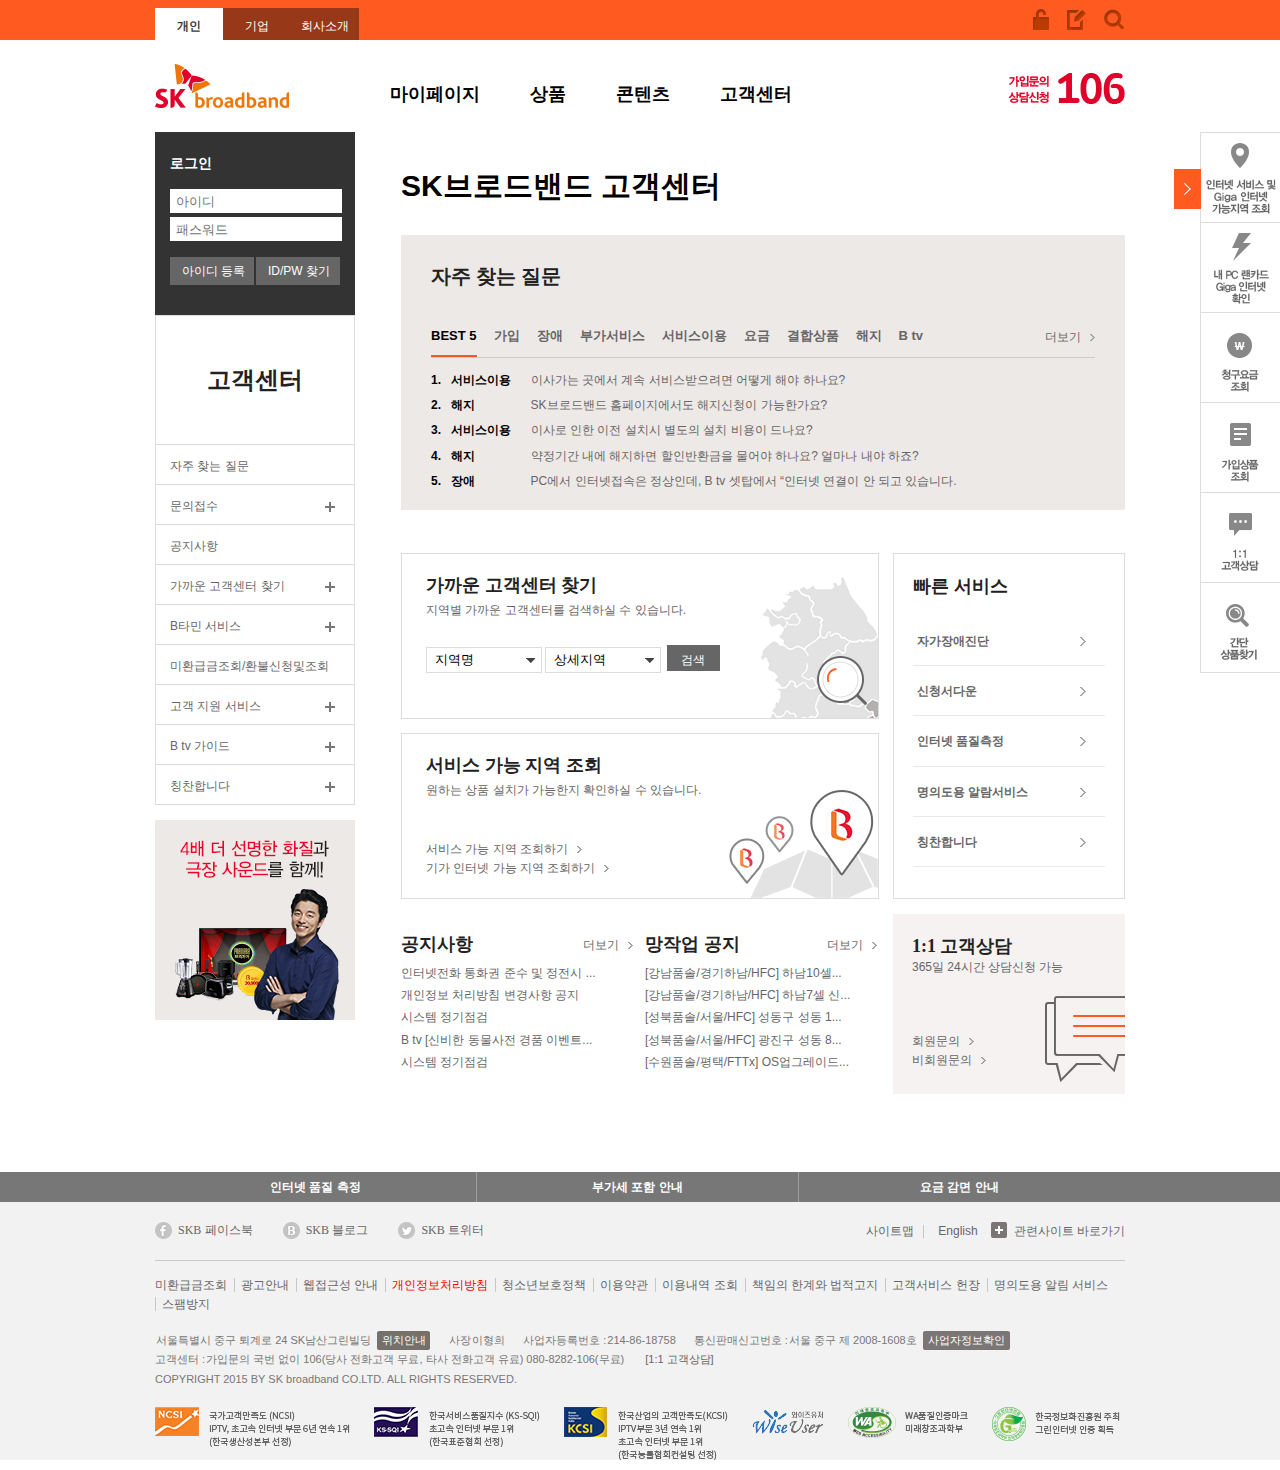
<file: cs.html>
<!DOCTYPE html PUBLIC "-//W3C//DTD XHTML 1.0 Transitional//EN" "http://www.w3.org/TR/xhtml1/DTD/xhtml1-transitional.dtd">
<html xmlns="http://www.w3.org/1999/xhtml" xml:lang="ko" lang="ko" >
<head>
<meta http-equiv="Content-Type" content="text/html; charset=utf-8">
<title>SK브로드밴드 기본레이아웃</title>
<link rel="stylesheet" media="all" type="text/css" href="css/style.css"/>
<script src="js/jquery-3.2.0.js" type="text/javascript"></script>
</head>

<body>
<div class="wrap">
    <div class="header">
        <div class="inner">
            <div class="top">
                <div class="sitemove">
                    <ul>
                        <li><a href="#" class="on">개인</a></li>
                        <li><a href="#">기업</a></li>
                        <li><a href="#">회사소개</a></li>    
                    </ul>   
                </div>
                <div class="util">
                    <ul>
                        <li><a href="#" class="login"><span>로그인</span></a></li>
                        <li><a href="#" class="register"><span>로그인 등록</span></a></li>
                        <li><a href="#" class="search"><span>검색</span></a></li>    
                    </ul>       
                </div>
            </div>
            <div class="bottom">
                <div class="logo">
                    <img src="images/logo_skb.jpg" alt="SK broadband">
                </div>

                <div class="call">
                    <a href="#"><img src="images/btn_counsel_app.gif" alt="가입문의 상담신청 106"></a>
                </div>
                
            </div>
        </div>
        <div class="gnb">
            <ul class="depth1">
                        <li><a href="#">마이페이지</a>
                        <div class="panel">
                            <ul class="depth2 inner">
                                <li><a href="#">요금 조회</a>
                                    <ul class="depth3">
                                        <li><a href="#">사용/청구 요금 조회</a></li>
                                        <li><a href="#">B tv 콘텐츠 사용내역</a></li>
                                        <li><a href="#">통화 내역</a></li>
                                        <li><a href="#">사용요금 월별비교</a></li>
                                    </ul>
                                </li>
                                <li><a href="#">요금 납부</a>
                                    <ul class="depth3">
                                        <li><a href="#">온라인 요금 납부</a></li>
                                        <li><a href="#">납부내역</a></li>
                                        <li><a href="#">자동납부 신청/변경</a></li>
                                    </ul>
                                </li>
                                <li><a href="#">청구서 관리</a></li>
                                <li><a href="#">가입상품관리</a>
                                    <ul class="depth3">
                                        <li><a href="#">가입상품 조회/변경</a></li>
                                        <li><a href="#">부가서비스 신청/해지</a></li>
                                        <li><a href="#">일시이용중단 신청/해지</a></li>
                                        <li><a href="#">가입상품 해지</a></li>
                                        <li><a href="#">나의 셋톱 관리</a></li>
                                    </ul>
                                </li>
                                <li><a href="#">이벤트 참여내역 조회</a></li>
                                <li><a href="#">신청 서비스 현황/결과 조회</a></li>
                            </ul>
                            <div class="gnb_shadow"></div>
                        </div>  
                        </li>
                    
                        <li><a href="#">상품</a>
                        <div class="panel">
                            <ul class="depth2 inner">
                                <li><a href="#">결합상품</a>
                                    <ul class="depth3">
                                        <li><a href="#">유선 결합상품</a></li>
                                        <li><a href="#">이동전화 결합상품</a></li>
                                        <li><a href="#">핵심요금제 결합할인</a></li>
                                        <li><a href="#">보안 결합상품</a></li>
                                    </ul>
                                </li>
                                <li><a href="#">인터넷</a>
                                    <ul class="depth3">
                                        <li><a href="#">Giga 인터넷</a></li>
                                        <li><a href="#">Giga WiFi</a></li>
                                        <li><a href="#">광랜</a></li>
                                        <li><a href="#">하이랜(pc방 전용상품)</a></li>
                                        <li><a href="#">부가서비스</a></li>
                                    </ul>
                                </li>
                                <li><a href="#">TV</a>
                                    <ul class="depth3">
                                        <li><a href="#">B tv 소개</a></li>
                                        <li><a href="#">B tv 요금제</a></li>
                                        <li><a href="#">B tv 서라운드</a></li>
                                        <li><a href="#">B tv UHD</a></li>
                                        <li><a href="#">콘텐츠 월정액</a></li>
                                        <li><a href="#">oksusu(옥수수)</a></li>
                                    </ul>
                                </li>
                                <li><a href="#">전화</a>
                                    <ul class="depth3">
                                        <li><a href="#">시내전화</a></li>
                                        <li><a href="#">인터넷전화</a></li>
                                        <li><a href="#">시외전화</a></li>
                                        <li><a href="#">국제전화</a></li>
                                        <li><a href="#">부가서비스</a></li>
                                    </ul>
                                </li>
                                <li><a href="#">Home</a>
                                    <ul class="depth3">
                                        <li><a href="#">스마트홈</a></li>
                                        <li><a href="#">Smart [Home] 안심캠</a></li>
                                        <li><a href="#">스마트렌탈</a></li>
                                    </ul>
                                </li>
                                <li><a href="#">가입센터</a>
                                    <ul class="depth3">
                                        <li><a href="#">가입상담신청</a></li>
                                        <li><a href="#">사은품 안내</a></li>
                                        <li><a href="#">가입 이벤트</a></li>
                                        <li><a href="#">제휴카드 할인</a></li>
                                        <li><a href="#">KB제휴지원 서비스</a></li>
                                    </ul>
                                </li>
                            </ul>
                            <div class="gnb_shadow"></div>
                        </div> 
                        </li>
                        
                        <li><a href="#">콘텐츠</a>
                        <div class="panel">
                            <ul class="depth2 inner">
                                <li><a href="#">VOD</a>
                                    <ul class="depth3">
                                        <li><a href="#">볼만한 VOD</a></li>
                                        <li><a href="#">무료영화관</a></li>
                                        <li><a href="#">테마추천관</a></li>
                                        <li><a href="#">TV 다시보기</a></li>
                                        <li><a href="#">영화/시리즈</a></li>
                                        <li><a href="#">B style</a></li>
                                        <li><a href="#">업데이트 스케쥴</a></li>
                                    </ul>
                                </li>
                                <li><a href="#">실시간 방송</a>
                                    <ul class="depth3">
                                        <li><a href="#">채널 안내</a></li>
                                        <li><a href="#">지상파</a></li>
                                        <li><a href="#">종합편성채널</a></li>
                                        <li><a href="#">애니</a></li>
                                        <li><a href="#">키즈</a></li>
                                    </ul>
                                </li>
                                <li><a href="#">앱스/게임</a>
                                    <ul class="depth3">
                                        <li><a href="#">B tv 앱스</a></li>
                                    </ul>
                                </li>
                                <li><a href="#">B tv 채널진</a>
                                    <ul class="depth3">
                                        <li><a href="#">B tv 영화추천관</a></li>
                                        <li><a href="#">이동진, 김중혁의 영화당</a></li>
                                        <li><a href="#">B tv 매거진</a></li>
                                        <li><a href="#">Weekly Guide</a></li>
                                        <li><a href="#">월페이퍼</a></li>
                                    </ul>
                                </li>
                                <li><a href="#">대본 및 교육교재</a>
                                    <ul class="depth3">
                                        <li><a href="#">대본</a></li>
                                        <li><a href="#">교육교재</a></li>
                                    </ul>
                                </li>
                                <li><a href="#">이벤트</a>
                                    <ul class="depth3">
                                        <li><a href="#">진행이벤트</a></li>
                                        <li><a href="#">지난이벤트</a></li>
                                        <li><a href="#">당첨자 발표</a></li>
                                    </ul>
                                </li>
                            </ul>
                            <div class="gnb_shadow"></div>
                        </div> 
                        </li>
                        
                        <li><a href="#">고객센터</a>
                        <div class="panel">
                            <ul class="depth2 inner relative">
                                <li><a href="#">자주 찾는 질문</a>
                                </li>
                                <li class="menu1"><a href="#">문의접수</a>
                                    <ul class="depth3">
                                        <li><a href="#">1:1 고객상담</a></li>
                                        <li><a href="#">장애 A/S 접수 신청/조회</a></li>
                                        <li><a href="#">방문지연 보상접수 신청/조회</a></li>
                                    </ul>
                                </li>
                                <li><a href="#">공지사항</a>
                                </li>
                                <li class="menu2"><a href="#">가까운 고객센터 찾기</a>
                                </li>
                                <li class="menu3"><a href="#">B타민 서비스</a>
                                    <ul class="depth3">
                                        <li><a href="#">서비스 신청하기</a></li>
                                    </ul>
                                </li>
                                <li><a href="#">고객 지원 서비스</a>
                                    <ul class="depth3">
                                        <li><a href="#">신청서 다운로드</a></li>
                                        <li><a href="#">Home장애진단</a></li>
                                        <li><a href="#">Wing프리 기술지원</a></li>
                                        <li><a href="#">106 ARS 안내</a></li>
                                    </ul>
                                </li>
                                <li><a href="#">B tv 가이드</a>
                                    <ul class="depth3">
                                        <li><a href="#">리모컨 가이드</a></li>
                                        <li><a href="#">셋톱박스 가이드</a></li>
                                        <li><a href="#">B tv 이용방법</a></li>
                                        <li><a href="#">B tv 이용방법</a></li>
                                        <li><a href="#">B tv plus 이용방법</a></li>
                                        <li><a href="#">TV포인트 이용방법</a></li>
                                        <li><a href="#">VOD 선물하기 이용방법</a></li>
                                        <li><a href="#">설치가이드</a></li>
                                        <li><a href="#">장애안내</a></li>
                                        <li><a href="#">이용가이드 요약 보기</a></li>
                                    </ul>
                                </li>
                                <li><a href="#">칭찬합니다</a>
                                </li>
                            </ul>
                            <div class="gnb_shadow"></div>
                        </div> 
                        </li>    
            </ul>
                  
        </div>
        <script>
            var $depth1 = $(".depth1 > li");
            
            $depth1.on("mouseenter focusin",function(){
                $(this).find("a").addClass("on");
                $(this).find(".panel").show();
            }).on("mouseleave",function(){
                $(this).find("a").removeClass("on");
                $(this).find(".panel").hide();
            });  //변수로 더 만들 방법이 있나?


        </script>
    </div>
    <div class="main cs">
        <h2 class="blind">SK브로드밴드 본문 콘텐츠</h2>
        <div class="inner">
            <div class="section_left">
                <div class="login">
                    <h4><strong>로그인</strong></h4>
                    <input class="id" type="text" placeholder=" 아이디">
                    <input class="pw" type="text" placeholder=" 패스워드">
                    <a class="sign" href="#"><span>아이디 등록</span></a>
                    <a class="find" href="#"><span>ID/PW 찾기</span></a>
                </div>
                <div class="lnb_menu">
                    <h4 class="bd"><strong>고객센터</strong></h4>
                    <ul class="depth_01">
                        <li><a href="#">자주 찾는 질문</a></li>
                        <li>
                            <a href="#">문의접수</a>
                            <a href="#" class="toggle"></a>
                            <ul class="depth_02">
                                <li><a href="#">1:1 고객상담</a></li>
                                <li><a href="#">장애 A/S 접수 신청/조회</a></li>
                                <li><a href="#">방문지연 보상접수 신청/조회</a></li>
                            </ul>
                        </li>
                        <li><a href="#">공지사항</a></li>
                        <li>
                            <a href="#">가까운 고객센터 찾기</a>
                            <a href="#" class="toggle"></a>
                            <ul class="depth_02">
                                <li><a href="#">Home고객센터 찾기</a></li>
                                <li><a href="#">마트 매장 찾기</a></li>
                            </ul>
                        </li>
                        <li> 
                            <a href="#">B타민 서비스</a>
                            <a href="#" class="toggle"></a>
                            <ul class="depth_02">
                                <li><a href="#">서비스 신청하기</a></li>
                            </ul>
                        </li>
                        <li><a href="#">미환급금조회/환불신청및조회</a></li>
                        <li>
                            <a href="#">고객 지원 서비스</a>
                            <a href="#" class="toggle"></a>
                            <ul class="depth_02">
                                <li><a href="#">신청서 다운로드</a></li>
                                <li><a href="#">Home장애진단</a></li>
                                <li><a href="#">Wing프리 기술지원</a></li>
                                <li><a href="#">106 ARS 안내</a></li>
                            </ul>
                        </li>
                        <li>
                            <a href="#">B tv 가이드</a>
                            <a href="#" class="toggle"></a>
                            <ul class="depth_02">
                                <li><a href="#">리모컨 가이드</a></li>
                                <li class="down">
                                    <a href="#">셋톱박스 가이드</a>
                                    <a href="#" class="toggle"></a>
                                    <ul class="depth_03">
                                        <li><a href="#">- B tv 서라운드 셋톱 가이드</a></li>
                                        <li><a href="#">- UHD 셋톱 가이드</a></li>
                                        <li><a href="#">- 스마트 셋톱 가이드</a></li>
                                    </ul>
                                </li>
                                <li class="down">
                                    <a href="#">B tv 이용방법</a>
                                    <a href="#" class="toggle"></a>
                                    <ul class="depth_03">
                                        <li><a href="#">- 월정액안내</a></li>
                                        <li><a href="#">- 실시간 방송 시청방법</a></li>
                                        <li><a href="#">- 멀티뷰 서비스 이용방법</a></li>
                                        <li><a href="#">- B tv홈</a></li>
                                        <li><a href="#">- VOD 다시보기 시청 방법</a></li>
                                        <li><a href="#">- 부가서비스(TV앱)</a></li>
                                        <li><a href="#">- 키즈존 이용방법</a></li>
                                        <li><a href="#">- 유료 콘텐츠 이용 결제방법</a></li>
                                        <li><a href="#">- B포인트/쿠폰 및 T멤버십/OK캐쉬백 안내</a></li>
                                        <li><a href="#">- 마이 B tv 이용방법</a></li>
                                        <li><a href="#">- 다양한 기능 설정방법</a></li>
                                        <li><a href="#">- 이어폰 기능안내</a></li>
                                        <li><a href="#">- 외국어 자막 서비스</a></li>
                                    </ul>
                                </li>
                                <li><a href="#">B tv plus 이용안내</a></li>
                                <li><a href="#">TV포인트 이용안내</a></li>
                                <li><a href="#">VOD 선물하기 이용안내</a></li>
                                <li class="down">
                                    <a href="#">설치가이드</a>
                                    <a href="#" class="toggle"></a>
                                    <ul class="depth_03">
                                        <li><a href="#">- 인터넷 연결안내</a></li>
                                        <li><a href="#">- 비디오/오디오 연결</a></li>
                                        <li><a href="#">- 디지털방송연결</a></li>
                                    </ul>
                                </li>
                                <li><a href="#">장애안내</a></li>
                                <li><a href="#">이용가이드 요약 보기</a></li>
                            </ul>
                        </li>
                        <li>
                            <a href="#">칭찬합니다</a>
                            <a href="#" class="toggle"></a>
                            <ul class="depth_02">
                                <li><a href="#">CE STAR소개</a></li>
                                <li><a href="#">Home닥터 칭찬</a></li>
                                <li><a href="#">106상담원 칭찬</a></li>
                            </ul>
                        </li>
                    </ul>
                </div>
                
                <script>
                
                    var $toggle = $(".toggle");
                    
                    
                    $toggle.on("click",function(){
                        
                        var $panel = $(this).siblings().filter("ul");
                        var $title = $(this).siblings().filter("a").first();
                        
                        if($panel.hasClass("on")){
                        $panel.removeClass("on");
                        $panel.hide();
                        $title.css({"color":"#666","font-weight":"normal"});    
                        $(this).css("background-position", "0px 0px" );
                        } else {
                        $panel.addClass("on");
                        $panel.show();
                        $title.css({"color":"#ea002c","font-weight":"bold"});   
                        $(this).css("background-position", "0px 10px" );
                        }
                        
                        return false;
                    });

                </script>
                <div class="event_banner">
                    <a href="#" alt="event_banner"></a>
                </div>
            </div>
            <div class="section_cs">
                <h3>SK브로드밴드 고객센터</h3>
                <div class="qna">
                    <h4><strong>자주 찾는 질문</strong></h4>
                    <div>                    
                        <div class="page"><a href="#">더보기</a></div>
                        <ul>
                            <li class="on">
                                <a href="#"><strong>BEST 5</strong></a>
                                <table class="qna_board">
                                    <colgroup>
                                        <col style="width:3%;"></col>
                                        <col style="width:12%;"></col>
                                        <col style="width:;"></col>
                                    </colgroup>
                                    <tr>
                                        <td class="bold">1.</td>
                                        <td class="bold">서비스이용</td>
                                        <td>이사가는 곳에서 계속 서비스받으려면 어떻게 해야 하나요?</td>
                                    </tr>
                                    <tr>
                                        <td class="bold">2.</td>
                                        <td class="bold">해지</td>
                                        <td>SK브로드밴드 홈페이지에서도 해지신청이 가능한가요?</td>
                                    </tr>
                                    <tr>
                                        <td class="bold">3.</td>
                                        <td class="bold">서비스이용</td>
                                        <td>이사로 인한 이전 설치시 별도의 설치 비용이 드나요?</td>
                                    </tr>
                                    <tr>
                                        <td class="bold">4.</td>
                                        <td class="bold">해지</td>
                                        <td>약정기간 내에 해지하면 할인반환금을 물어야 하나요? 얼마나 내야 하죠?</td>
                                    </tr>
                                    <tr>
                                        <td class="bold">5.</td>
                                        <td class="bold">장애</td>
                                        <td>PC에서 인터넷접속은 정상인데, B tv 셋탑에서 “인터넷 연결이 안 되고 있습니다.</td>
                                    </tr>
                                </table>
                            </li> 
                            <li>
                                <a href="#"><strong>가입</strong></a>
                                <table class="qna_board">
                                    <colgroup>
                                        <col style="width: 3%;"></col>
                                        <col style="width: 10%;"></col>
                                        <col style="width: ;"></col>
                                    </colgroup>
                                    <tr>
                                        <td class="bold">1.</td>
                                        <td class="bold">서비스이용</td>
                                        <td>이사가는 곳에서 계속 서비스받으려면 어떻게 해야 하나요?</td>
                                    </tr>
                                    <tr>
                                        <td class="bold">2.</td>
                                        <td class="bold">해지</td>
                                        <td>SK브로드밴드 홈페이지에서도 해지신청이 가능한가요?</td>
                                    </tr>
                                    <tr>
                                        <td class="bold">3.</td>
                                        <td class="bold">서비스이용</td>
                                        <td>이사로 인한 이전 설치시 별도의 설치 비용이 드나요?</td>
                                    </tr>
                                    <tr>
                                        <td class="bold">4.</td>
                                        <td class="bold">해지</td>
                                        <td>약정기간 내에 해지하면 할인반환금을 물어야 하나요? 얼마나 내야 하죠?</td>
                                    </tr>
                                    <tr>
                                        <td class="bold">5.</td>
                                        <td class="bold">장애</td>
                                        <td>PC에서 인터넷접속은 정상인데, B tv 셋탑에서 “인터넷 연결이 안 되고 있습니다.</td>
                                    </tr>
                                </table>       
                            </li>  
                            <li>
                                <a href="#"><strong>장애</strong></a>
                                <table class="qna_board">
                                    <colgroup>
                                        <col style="width: 3%;"></col>
                                        <col style="width: 10%;"></col>
                                        <col style="width: ;"></col>
                                    </colgroup>
                                    <tr>
                                        <td class="bold">1.</td>
                                        <td class="bold">서비스이용</td>
                                        <td>이사가는 곳에서 계속 서비스받으려면 어떻게 해야 하나요?</td>
                                    </tr>
                                    <tr>
                                        <td class="bold">2.</td>
                                        <td class="bold">해지</td>
                                        <td>SK브로드밴드 홈페이지에서도 해지신청이 가능한가요?</td>
                                    </tr>
                                    <tr>
                                        <td class="bold">3.</td>
                                        <td class="bold">서비스이용</td>
                                        <td>이사로 인한 이전 설치시 별도의 설치 비용이 드나요?</td>
                                    </tr>
                                    <tr>
                                        <td class="bold">4.</td>
                                        <td class="bold">해지</td>
                                        <td>약정기간 내에 해지하면 할인반환금을 물어야 하나요? 얼마나 내야 하죠?</td>
                                    </tr>
                                    <tr>
                                        <td class="bold">5.</td>
                                        <td class="bold">장애</td>
                                        <td>PC에서 인터넷접속은 정상인데, B tv 셋탑에서 “인터넷 연결이 안 되고 있습니다.</td>
                                    </tr>
                                </table>
                            </li>  
                            <li>
                                <a href="#"><strong>부가서비스</strong></a>
                                <table class="qna_board">
                                    <colgroup>
                                        <col style="width: 3%;"></col>
                                        <col style="width: 10%;"></col>
                                        <col style="width: ;"></col>
                                    </colgroup>
                                    <tr>
                                        <td class="bold">1.</td>
                                        <td class="bold">서비스이용</td>
                                        <td>이사가는 곳에서 계속 서비스받으려면 어떻게 해야 하나요?</td>
                                    </tr>
                                    <tr>
                                        <td class="bold">2.</td>
                                        <td class="bold">해지</td>
                                        <td>SK브로드밴드 홈페이지에서도 해지신청이 가능한가요?</td>
                                    </tr>
                                    <tr>
                                        <td class="bold">3.</td>
                                        <td class="bold">서비스이용</td>
                                        <td>이사로 인한 이전 설치시 별도의 설치 비용이 드나요?</td>
                                    </tr>
                                    <tr>
                                        <td class="bold">4.</td>
                                        <td class="bold">해지</td>
                                        <td>약정기간 내에 해지하면 할인반환금을 물어야 하나요? 얼마나 내야 하죠?</td>
                                    </tr>
                                    <tr>
                                        <td class="bold">5.</td>
                                        <td class="bold">장애</td>
                                        <td>PC에서 인터넷접속은 정상인데, B tv 셋탑에서 “인터넷 연결이 안 되고 있습니다.</td>
                                    </tr>
                                </table>
                            </li>  
                            <li>
                                <a href="#"><strong>서비스이용</strong></a>
                                <table class="qna_board">
                                    <colgroup>
                                        <col style="width: 3%;"></col>
                                        <col style="width: 10%;"></col>
                                        <col style="width: ;"></col>
                                    </colgroup>
                                    <tr>
                                        <td class="bold">1.</td>
                                        <td class="bold">서비스이용</td>
                                        <td>이사가는 곳에서 계속 서비스받으려면 어떻게 해야 하나요?</td>
                                    </tr>
                                    <tr>
                                        <td class="bold">2.</td>
                                        <td class="bold">해지</td>
                                        <td>SK브로드밴드 홈페이지에서도 해지신청이 가능한가요?</td>
                                    </tr>
                                    <tr>
                                        <td class="bold">3.</td>
                                        <td class="bold">서비스이용</td>
                                        <td>이사로 인한 이전 설치시 별도의 설치 비용이 드나요?</td>
                                    </tr>
                                    <tr>
                                        <td class="bold">4.</td>
                                        <td class="bold">해지</td>
                                        <td>약정기간 내에 해지하면 할인반환금을 물어야 하나요? 얼마나 내야 하죠?</td>
                                    </tr>
                                    <tr>
                                        <td class="bold">5.</td>
                                        <td class="bold">장애</td>
                                        <td>PC에서 인터넷접속은 정상인데, B tv 셋탑에서 “인터넷 연결이 안 되고 있습니다.</td>
                                    </tr>
                                </table>
                            </li>  
                            <li>
                                <a href="#"><strong>요금</strong></a>
                                <table class="qna_board">
                                    <colgroup>
                                        <col style="width: 3%;"></col>
                                        <col style="width: 10%;"></col>
                                        <col style="width: ;"></col>
                                    </colgroup>
                                    <tr>
                                        <td class="bold">1.</td>
                                        <td class="bold">서비스이용</td>
                                        <td>이사가는 곳에서 계속 서비스받으려면 어떻게 해야 하나요?</td>
                                    </tr>
                                    <tr>
                                        <td class="bold">2.</td>
                                        <td class="bold">해지</td>
                                        <td>SK브로드밴드 홈페이지에서도 해지신청이 가능한가요?</td>
                                    </tr>
                                    <tr>
                                        <td class="bold">3.</td>
                                        <td class="bold">서비스이용</td>
                                        <td>이사로 인한 이전 설치시 별도의 설치 비용이 드나요?</td>
                                    </tr>
                                    <tr>
                                        <td class="bold">4.</td>
                                        <td class="bold">해지</td>
                                        <td>약정기간 내에 해지하면 할인반환금을 물어야 하나요? 얼마나 내야 하죠?</td>
                                    </tr>
                                    <tr>
                                        <td class="bold">5.</td>
                                        <td class="bold">장애</td>
                                        <td>PC에서 인터넷접속은 정상인데, B tv 셋탑에서 “인터넷 연결이 안 되고 있습니다.</td>
                                    </tr>
                                </table>
                            </li>  
                            <li>
                                <a href="#"><strong>결합상품</strong></a>
                                <table class="qna_board">
                                    <colgroup>
                                        <col style="width: 3%;"></col>
                                        <col style="width: 10%;"></col>
                                        <col style="width: ;"></col>
                                    </colgroup>
                                    <tr>
                                        <td class="bold">1.</td>
                                        <td class="bold">서비스이용</td>
                                        <td>이사가는 곳에서 계속 서비스받으려면 어떻게 해야 하나요?</td>
                                    </tr>
                                    <tr>
                                        <td class="bold">2.</td>
                                        <td class="bold">해지</td>
                                        <td>SK브로드밴드 홈페이지에서도 해지신청이 가능한가요?</td>
                                    </tr>
                                    <tr>
                                        <td class="bold">3.</td>
                                        <td class="bold">서비스이용</td>
                                        <td>이사로 인한 이전 설치시 별도의 설치 비용이 드나요?</td>
                                    </tr>
                                    <tr>
                                        <td class="bold">4.</td>
                                        <td class="bold">해지</td>
                                        <td>약정기간 내에 해지하면 할인반환금을 물어야 하나요? 얼마나 내야 하죠?</td>
                                    </tr>
                                    <tr>
                                        <td class="bold">5.</td>
                                        <td class="bold">장애</td>
                                        <td>PC에서 인터넷접속은 정상인데, B tv 셋탑에서 “인터넷 연결이 안 되고 있습니다.</td>
                                    </tr>
                                </table>
                            </li>  
                            <li>
                                <a href="#"><strong>해지</strong></a>
                                <table class="qna_board">
                                    <colgroup>
                                        <col style="width: 3%;"></col>
                                        <col style="width: 10%;"></col>
                                        <col style="width: ;"></col>
                                    </colgroup>
                                    <tr>
                                        <td class="bold">1.</td>
                                        <td class="bold">서비스이용</td>
                                        <td>이사가는 곳에서 계속 서비스받으려면 어떻게 해야 하나요?</td>
                                    </tr>
                                    <tr>
                                        <td class="bold">2.</td>
                                        <td class="bold">해지</td>
                                        <td>SK브로드밴드 홈페이지에서도 해지신청이 가능한가요?</td>
                                    </tr>
                                    <tr>
                                        <td class="bold">3.</td>
                                        <td class="bold">서비스이용</td>
                                        <td>이사로 인한 이전 설치시 별도의 설치 비용이 드나요?</td>
                                    </tr>
                                    <tr>
                                        <td class="bold">4.</td>
                                        <td class="bold">해지</td>
                                        <td>약정기간 내에 해지하면 할인반환금을 물어야 하나요? 얼마나 내야 하죠?</td>
                                    </tr>
                                    <tr>
                                        <td class="bold">5.</td>
                                        <td class="bold">장애</td>
                                        <td>PC에서 인터넷접속은 정상인데, B tv 셋탑에서 “인터넷 연결이 안 되고 있습니다.</td>
                                    </tr>
                                </table>
                            </li> 
                            <li>
                                <a href="#"><strong>B tv</strong></a>
                                <table class="qna_board">
                                    <colgroup>
                                        <col style="width: 3%;"></col>
                                        <col style="width: 10%;"></col>
                                        <col style="width: ;"></col>
                                    </colgroup>
                                    <tr>
                                        <td class="bold">1.</td>
                                        <td class="bold">서비스이용</td>
                                        <td>이사가는 곳에서 계속 서비스받으려면 어떻게 해야 하나요?</td>
                                    </tr>
                                    <tr>
                                        <td class="bold">2.</td>
                                        <td class="bold">해지</td>
                                        <td>SK브로드밴드 홈페이지에서도 해지신청이 가능한가요?</td>
                                    </tr>
                                    <tr>
                                        <td class="bold">3.</td>
                                        <td class="bold">서비스이용</td>
                                        <td>이사로 인한 이전 설치시 별도의 설치 비용이 드나요?</td>
                                    </tr>
                                    <tr>
                                        <td class="bold">4.</td>
                                        <td class="bold">해지</td>
                                        <td>약정기간 내에 해지하면 할인반환금을 물어야 하나요? 얼마나 내야 하죠?</td>
                                    </tr>
                                    <tr>
                                        <td class="bold">5.</td>
                                        <td class="bold">장애</td>
                                        <td>PC에서 인터넷접속은 정상인데, B tv 셋탑에서 “인터넷 연결이 안 되고 있습니다.</td>
                                    </tr>
                                </table>
                            </li> 
                        </ul>
                    </div>
                </div>
                <div class="banner_wrap">
                    <div class="left">
                        <div class="csfind banner3 bd">
                            <h4>가까운 고객센터 찾기</h4>
                            <span>지역별 가까운 고객센터를 검색하실 수 있습니다.</span>
                            
                               <select>
                                    <option>지역명</option>
                                    <option>강원도</option>
                                    <option>경기도</option>
                                    <option>경상남도</option>
                                    <option>경상북도</option>
                                    <option>광주광역시</option>
                                    <option>대구광역시</option>
                                </select>
                                <select>
                                    <option>상세지역</option>
                                    <option>상세지역</option>
                                </select>
                                <a class="search" href="#"><span>검색</span></a>
                            
                        </div>
                        <div class="service banner3 bd">
                            <h4>서비스 가능 지역 조회</h4>
                            <span>원하는 상품 설치가 가능한지 확인하실 수 있습니다.</span>
                            <p><a href="#">서비스 가능 지역 조회하기</a></p>
                            <p><a href="#">기가 인터넷 가능 지역 조회하기</a></p>
                        </div>
                        <div class="bottom">
                            <div class="notice">
                                <div class="more"><a href="#">더보기</a></div>
                                <h4>공지사항</h4>
                                <ul>
                                    <li><a href="#">인터넷전화 통화권 준수 및 정전시 ...</a></li>
                                    <li><a href="#">개인정보 처리방침 변경사항 공지</a></li>
                                    <li><a href="#">시스템 정기점검</a></li>
                                    <li><a href="#">B tv [신비한 동물사전 경품 이벤트...</a></li>
                                    <li><a href="#">시스템 정기점검</a></li>
                                </ul>
                            </div>
                            <div class="mang">
                                <div class="more"><a href="#">더보기</a></div>
                                <h4>망작업 공지</h4>
                                <ul>
                                    <li><a href="#">[강남품솔/경기하남/HFC] 하남10셀...</a></li>
                                    <li><a href="#">[강남품솔/경기하남/HFC] 하남7셀 신...</a></li>
                                    <li><a href="#">[성북품솔/서울/HFC] 성동구 성동 1...</a></li>
                                    <li><a href="#">[성북품솔/서울/HFC] 광진구 성동 8...</a></li>
                                    <li><a href="#">[수원품솔/평택/FTTx] OS업그레이드...</a></li>
                                </ul>
                            </div>
                        </div>
                    </div>
                    <div class="right">
                        <div class="quick_s bd">
                            <h4>빠른 서비스</h4>
                            <ul>
                                <li><a href="#">자가장애진단</a></li>
                                <li><a href="#">신청서다운</a></li>
                                <li><a href="#">인터넷 품질측정</a></li>
                                <li><a href="#">명의도용 알람서비스</a></li>
                                <li><a href="#">칭찬합니다</a></li>
                            </ul>
                        </div>
                        <div class="one_cs">
                            <h4>1:1 고객상담</h4>
                            <span>365일 24시간 상담신청 가능</span>
                            <p><a href="#">회원문의</a></p>
                            <p><a href="#">비회원문의</a></p>
                        </div>
                    </div>
                </div>
            </div>
        </div>
    </div>
    <div class="aside">
        <div class="quickmenu">
            <button class="blind">닫기</button>
            <ul class="on">
                <li><a href="#" class="blind quick1">인터넷 서비스 및 Giga 인터넷 가능지역 조회</a></li>
                <li><a href="#" class="blind quick2">내 PC 랜카드 Giga 인터넷 확인</a></li>
                <li><a href="#" class="blind quick3">청구요금 조회</a></li>
                <li><a href="#" class="blind quick4">가입상품 조회</a></li>
                <li><a href="#" class="blind quick5">1:1 고객상담</a></li>
                <li><a href="#" class="blind quick6">간단상품찾기</a></li>
            </ul>
        </div>
    </div>
    <script>
        var $btn = $(".quickmenu > button");
        var $qm =$(".quickmenu > ul")
        
        $btn.on("click",function(){
            
            if($qm.hasClass("on")){
                $qm.removeClass("on");
                $btn.css("background", "url(images/btn_quick_toggle_on.gif)");
            } else {
                $qm.addClass("on");
                $btn.css("background", "url(images/btn_quick_toggle_off.gif)");
            }
            
        });
        
    </script>
	<div class="footer">
        <div class="inner">
            <h2 class="blind">FOOTER시작</h2>
            <ul class="svc_guide">
                <li><a href="#"><strong>인터넷 품질 측정</strong></a></li>
                <li><a href="#"><strong>부가세 포함 안내</strong></a></li>
                <li><a href="#"><strong>요금 감면 안내</strong></a></li>
            </ul>
            <div class="utill_wrap">
                <ul class="sns">
                    <li><a class="face" href="#"><span><i>SKB</i> 페이스북</span></a></li>
                    <li><a class="blog" href="#"><span><i>SKB</i> 블로그</span></a></li>
                    <li><a class="twit" href="#"><span><i>SKB</i> 트위터</span></a></li>
                </ul>
                <div class="all_map">
                    <a class="site" href="#">사이트맵</a>
                    <a class="eng" href="#">English</a>
                    <a class="site_go" href="">관련사이트 바로가기</a>
                </div>
                <div class="site_wrap" style="display:none;">
                    <ul>
                        <li>
                            <ul>
                                <li><strong>패밀리 사이트</strong></li>
                                <li><a href="#">- 인터넷품질측정</a></li>
                                <li><a href="#">- B direct shop</a></li>
                                <li><a href="#">- B shopping</a></li>
                                <li><a href="#">- 커버리지맵</a></li>
                            </ul>
                        </li>
                        <li>
                            <ul>
                                <li><strong>부가서비스</strong></li>
                                <li><a href="#">- 가디언</a></li>
                                <li><a href="#">- 세이퍼</a></li>
                                <li><a href="#">- 원스톱</a></li>
                                <li><a href="#">- 다뷰</a></li>
                                <li><a href="#">- 자녀스마트폰관리</a></li>
                                <li><a href="#">- 스마트온</a></li>
                            </ul>
                        </li>
                        <li>
                            <ul>
                                <li><strong>기업사이트</strong></li>
                                <li><a href="#">- IDC</a></li>
                                <li><a href="#">- 인터넷전화</a></li>
                                <li><a href="#">- 착신과금</a></li>
                                <li><a href="#">- 심플레코딩</a></li>
                                <li><a href="#">- 뮤직링</a></li>
                                <li><a href="#">- 비즈메시징</a></li>
                                <li><a href="#">- 웹팩스</a></li>
                                <li><a href="#">- Bcube</a></li>
                            </ul>
                        </li>
                    </ul>
                    <span></span>
                    <a class="closed" href="#"></a>
                </div>
            </div>
            <ul class="terms">
                <li><a href="#">미환급금조회</a></li>
                <li><a href="#">광고안내</a></li>
                <li><a href="#">웹접근성 안내</a></li>
                <li class="on"><a href="#">개인정보처리방침</a></li>
                <li><a href="#">청소년보호정책</a></li>
                <li><a href="#">이용약관</a></li>
                <li><a href="#">이용내역 조회</a></li>
                <li><a href="#">책임의 한계와 법적고지</a></li>
                <li><a href="#">고객서비스 헌장</a></li>
                <li><a href="#">명의도용 알림 서비스</a></li>
                <li><a href="#">스팸방지</a></li>
            </ul>
            <dl class="site_info">
                <dt class="blind">회사주소</dt>
                <dd alt="address">서울특별시 중구 퇴계로 24 SK남산그린빌딩<a class="btn01" href="#">위치안내</a></dd>
                <dt>사장</dt>
                <dd>이형희</dd>
                <dt>사업자등록번호 : </dt>
                <dd>214-86-18758</dd>
                <dt>통신판매신고번호 : </dt>
                <dd>서울 중구 제 2008-1608호<a class="btn02" href="#">사업자정보확인</a></dd>          
                <dt class="second">고객센터 : </dt>
                <dd>가입문의 국번 없이 106(당사 전화고객 무료, 타사 전화고객 유료) 080-8282-106(무료)</dd>
                <dd class="last"><a href="#">[1:1 고객상담]</a></dd>
            </dl>
            <p>COPYRIGHT 2015 BY SK broadband CO.LTD. ALL RIGHTS RESERVED.</p>
            <ul class="cer_list">
                <li><img src="images/img_cer_list02.gif"></li>
                <li><img src="images/img_cer_list03.gif"></li>
                <li><img src="images/img_cer_list04.gif"></li>
                <li><img src="images/img_cer_list05.gif"></li>
                <li><img src="images/img_cer_wa.gif"></li>
                <li><img src="images/img_cer_green.gif"></li>
            </ul>
        </div>
    </div>
</div>

</body>
</html>
</file>
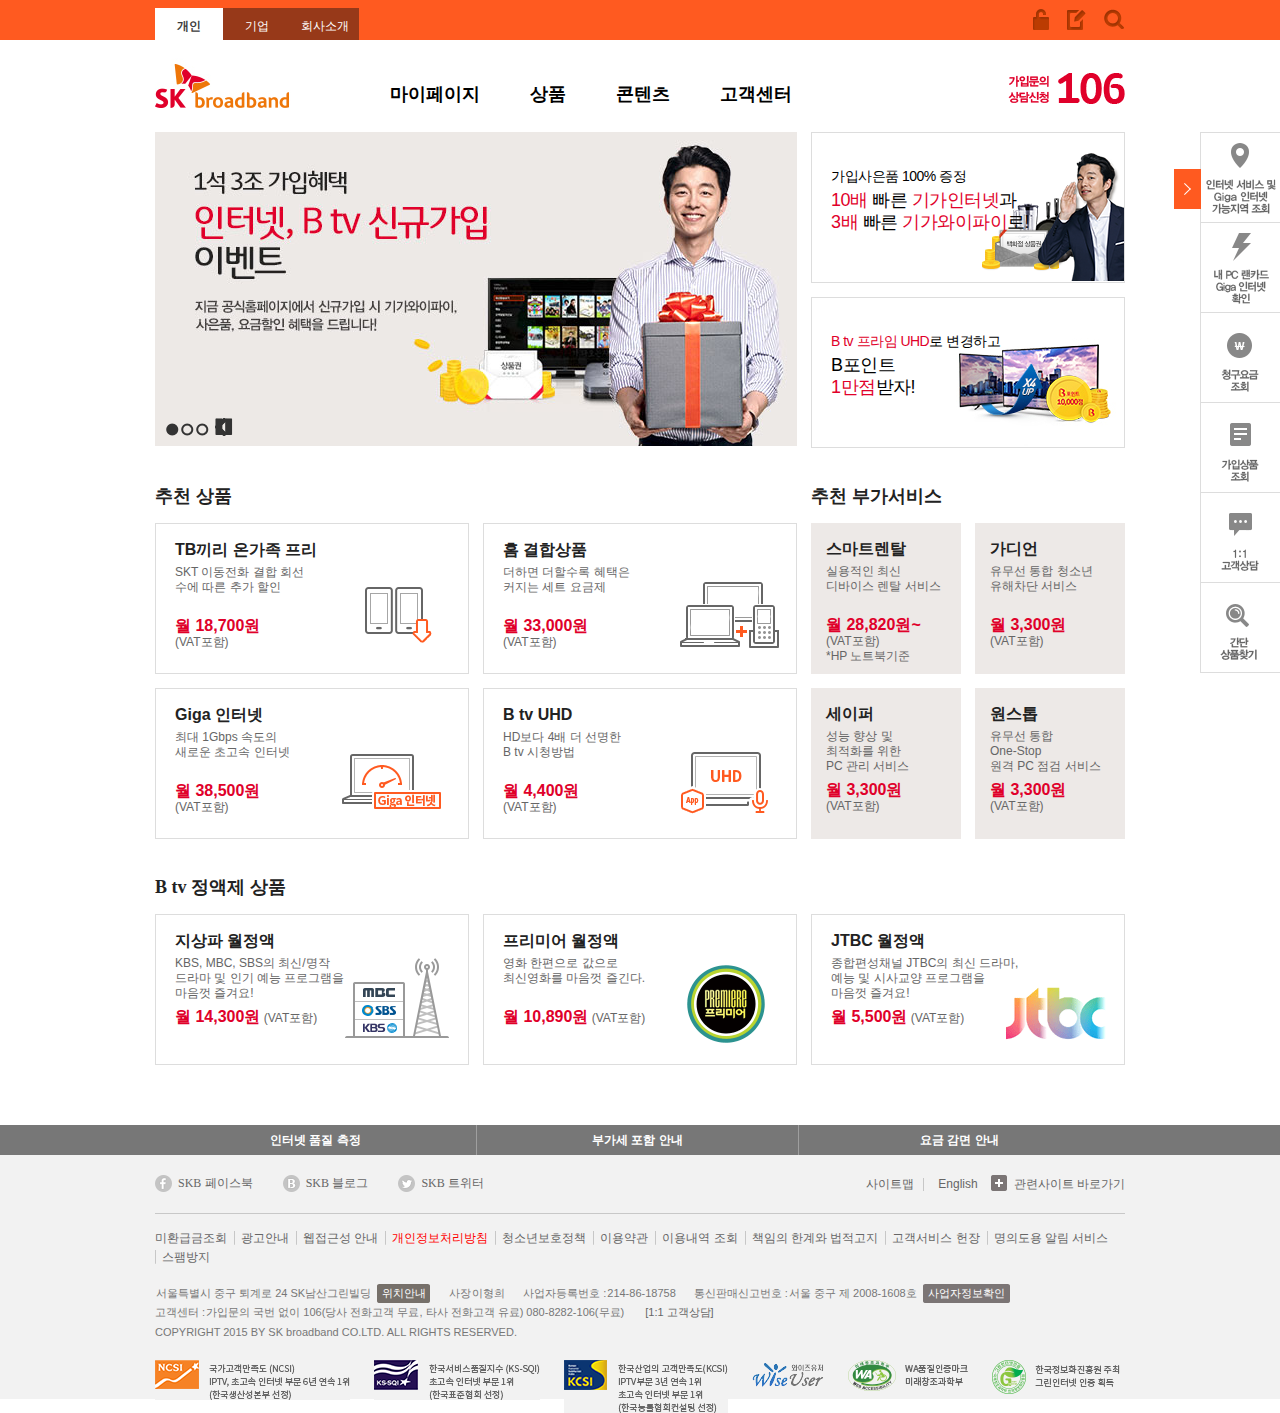
<file: products.html>
<!DOCTYPE html PUBLIC "-//W3C//DTD XHTML 1.0 Transitional//EN" "http://www.w3.org/TR/xhtml1/DTD/xhtml1-transitional.dtd">
<html xmlns="http://www.w3.org/1999/xhtml" xml:lang="ko" lang="ko">

<head>
    <meta http-equiv="Content-Type" content="text/html; charset=utf-8" />
    <title>SK브로드밴드 기본레이아웃</title>
    <link rel="stylesheet" media="all" type="text/css" href="css/style_contents.css" />
    <script src="js/jquery-3.2.0.js" type="text/javascript"></script>
    <script src="js/jquery.slides.min.js"></script>
</head>

<body>
    <div class="wrap">
        <div class="header">
            <div class="inner">
                <div class="top">
                    <div class="sitemove">
                        <ul>
                            <li><a href="#" class="on">개인</a></li>
                            <li><a href="#">기업</a></li>
                            <li><a href="#">회사소개</a></li>
                        </ul>
                    </div>
                    <div class="util">
                        <ul>
                            <li><a href="#" class="login"><span>로그인</span></a></li>
                            <li><a href="#" class="register"><span>로그인 등록</span></a></li>
                            <li><a href="#" class="search"><span>검색</span></a></li>
                        </ul>
                    </div>
                </div>
                <div class="bottom">
                    <div class="logo">
                        <img src="images/logo_skb.jpg" alt="SK broadband"/>
                    </div>

                    <div class="call">
                        <a href="#"><img src="images/btn_counsel_app.gif" alt="가입문의 상담신청 106"/></a>
                    </div>

                </div>
            </div>
            <div class="gnb clearfix">
                <ul class="depth1">
                    <li><a href="#">마이페이지</a>
                        <div class="panel">
                            <ul class="depth2 inner">
                                <li><a href="#">요금 조회</a>
                                    <ul class="depth3">
                                        <li><a href="#">사용/청구 요금 조회</a></li>
                                        <li><a href="#">B tv 콘텐츠 사용내역</a></li>
                                        <li><a href="#">통화 내역</a></li>
                                        <li><a href="#">사용요금 월별비교</a></li>
                                    </ul>
                                </li>
                                <li><a href="#">요금 납부</a>
                                    <ul class="depth3">
                                        <li><a href="#">온라인 요금 납부</a></li>
                                        <li><a href="#">납부내역</a></li>
                                        <li><a href="#">자동납부 신청/변경</a></li>
                                    </ul>
                                </li>
                                <li><a href="#">청구서 관리</a></li>
                                <li><a href="#">가입상품관리</a>
                                    <ul class="depth3">
                                        <li><a href="#">가입상품 조회/변경</a></li>
                                        <li><a href="#">부가서비스 신청/해지</a></li>
                                        <li><a href="#">일시이용중단 신청/해지</a></li>
                                        <li><a href="#">가입상품 해지</a></li>
                                        <li><a href="#">나의 셋톱 관리</a></li>
                                    </ul>
                                </li>
                                <li><a href="#">이벤트 참여내역 조회</a></li>
                                <li><a href="#">신청 서비스 현황/결과 조회</a></li>
                            </ul>
                            <div class="gnb_shadow"></div>
                        </div>
                    </li>

                    <li><a href="#">상품</a>
                        <div class="panel">
                            <ul class="depth2 inner">
                                <li><a href="#">결합상품</a>
                                    <ul class="depth3">
                                        <li><a href="#">유선 결합상품</a></li>
                                        <li><a href="#">이동전화 결합상품</a></li>
                                        <li><a href="#">핵심요금제 결합할인</a></li>
                                        <li><a href="#">보안 결합상품</a></li>
                                    </ul>
                                </li>
                                <li><a href="#">인터넷</a>
                                    <ul class="depth3">
                                        <li><a href="#">Giga 인터넷</a></li>
                                        <li><a href="#">Giga WiFi</a></li>
                                        <li><a href="#">광랜</a></li>
                                        <li><a href="#">하이랜(pc방 전용상품)</a></li>
                                        <li><a href="#">부가서비스</a></li>
                                    </ul>
                                </li>
                                <li><a href="#">TV</a>
                                    <ul class="depth3">
                                        <li><a href="#">B tv 소개</a></li>
                                        <li><a href="#">B tv 요금제</a></li>
                                        <li><a href="#">B tv 서라운드</a></li>
                                        <li><a href="#">B tv UHD</a></li>
                                        <li><a href="#">콘텐츠 월정액</a></li>
                                        <li><a href="#">oksusu(옥수수)</a></li>
                                    </ul>
                                </li>
                                <li><a href="#">전화</a>
                                    <ul class="depth3">
                                        <li><a href="#">시내전화</a></li>
                                        <li><a href="#">인터넷전화</a></li>
                                        <li><a href="#">시외전화</a></li>
                                        <li><a href="#">국제전화</a></li>
                                        <li><a href="#">부가서비스</a></li>
                                    </ul>
                                </li>
                                <li><a href="#">Home</a>
                                    <ul class="depth3">
                                        <li><a href="#">스마트홈</a></li>
                                        <li><a href="#">Smart [Home] 안심캠</a></li>
                                        <li><a href="#">스마트렌탈</a></li>
                                    </ul>
                                </li>
                                <li><a href="#">가입센터</a>
                                    <ul class="depth3">
                                        <li><a href="#">가입상담신청</a></li>
                                        <li><a href="#">사은품 안내</a></li>
                                        <li><a href="#">가입 이벤트</a></li>
                                        <li><a href="#">제휴카드 할인</a></li>
                                        <li><a href="#">KB제휴지원 서비스</a></li>
                                    </ul>
                                </li>
                            </ul>
                            <div class="gnb_shadow"></div>
                        </div>
                    </li>

                    <li><a href="#">콘텐츠</a>
                        <div class="panel">
                            <ul class="depth2 inner">
                                <li><a href="#">VOD</a>
                                    <ul class="depth3">
                                        <li><a href="#">볼만한 VOD</a></li>
                                        <li><a href="#">무료영화관</a></li>
                                        <li><a href="#">테마추천관</a></li>
                                        <li><a href="#">TV 다시보기</a></li>
                                        <li><a href="#">영화/시리즈</a></li>
                                        <li><a href="#">B style</a></li>
                                        <li><a href="#">업데이트 스케쥴</a></li>
                                    </ul>
                                </li>
                                <li><a href="#">실시간 방송</a>
                                    <ul class="depth3">
                                        <li><a href="#">채널 안내</a></li>
                                        <li><a href="#">지상파</a></li>
                                        <li><a href="#">종합편성채널</a></li>
                                        <li><a href="#">애니</a></li>
                                        <li><a href="#">키즈</a></li>
                                    </ul>
                                </li>
                                <li><a href="#">앱스/게임</a>
                                    <ul class="depth3">
                                        <li><a href="#">B tv 앱스</a></li>
                                    </ul>
                                </li>
                                <li><a href="#">B tv 채널진</a>
                                    <ul class="depth3">
                                        <li><a href="#">B tv 영화추천관</a></li>
                                        <li><a href="#">이동진, 김중혁의 영화당</a></li>
                                        <li><a href="#">B tv 매거진</a></li>
                                        <li><a href="#">Weekly Guide</a></li>
                                        <li><a href="#">월페이퍼</a></li>
                                    </ul>
                                </li>
                                <li><a href="#">대본 및 교육교재</a>
                                    <ul class="depth3">
                                        <li><a href="#">대본</a></li>
                                        <li><a href="#">교육교재</a></li>
                                    </ul>
                                </li>
                                <li><a href="#">이벤트</a>
                                    <ul class="depth3">
                                        <li><a href="#">진행이벤트</a></li>
                                        <li><a href="#">지난이벤트</a></li>
                                        <li><a href="#">당첨자 발표</a></li>
                                    </ul>
                                </li>
                            </ul>
                            <div class="gnb_shadow"></div>
                        </div>
                    </li>

                    <li><a href="#">고객센터</a>
                        <div class="panel">
                            <ul class="depth2 inner relative">
                                <li><a href="#">자주 찾는 질문</a>
                                </li>
                                <li class="menu1"><a href="#">문의접수</a>
                                    <ul class="depth3">
                                        <li><a href="#">1:1 고객상담</a></li>
                                        <li><a href="#">장애 A/S 접수 신청/조회</a></li>
                                        <li><a href="#">방문지연 보상접수 신청/조회</a></li>
                                    </ul>
                                </li>
                                <li><a href="#">공지사항</a>
                                </li>
                                <li class="menu2"><a href="#">가까운 고객센터 찾기</a>
                                </li>
                                <li class="menu3"><a href="#">B타민 서비스</a>
                                    <ul class="depth3">
                                        <li><a href="#">서비스 신청하기</a></li>
                                    </ul>
                                </li>
                                <li><a href="#">고객 지원 서비스</a>
                                    <ul class="depth3">
                                        <li><a href="#">신청서 다운로드</a></li>
                                        <li><a href="#">Home장애진단</a></li>
                                        <li><a href="#">Wing프리 기술지원</a></li>
                                        <li><a href="#">106 ARS 안내</a></li>
                                    </ul>
                                </li>
                                <li><a href="#">B tv 가이드</a>
                                    <ul class="depth3">
                                        <li><a href="#">리모컨 가이드</a></li>
                                        <li><a href="#">셋톱박스 가이드</a></li>
                                        <li><a href="#">B tv 이용방법</a></li>
                                        <li><a href="#">B tv 이용방법</a></li>
                                        <li><a href="#">B tv plus 이용방법</a></li>
                                        <li><a href="#">TV포인트 이용방법</a></li>
                                        <li><a href="#">VOD 선물하기 이용방법</a></li>
                                        <li><a href="#">설치가이드</a></li>
                                        <li><a href="#">장애안내</a></li>
                                        <li><a href="#">이용가이드 요약 보기</a></li>
                                    </ul>
                                </li>
                                <li><a href="#">칭찬합니다</a>
                                </li>
                            </ul>
                            <div class="gnb_shadow"></div>
                        </div>
                    </li>
                </ul>

            </div>
            <script type="text/javascript">
                var $depth1 = $(".depth1 > li");

                $depth1.on("mouseenter focusin", function() {
                    $(this).find("a").addClass("on");
                    $(this).find(".panel").show();
                }).on("mouseleave", function() {
                    $(this).find("a").removeClass("on");
                    $(this).find(".panel").hide();
                }); //변수로 더 만들 방법이 있나?

            </script>
        </div>



        <!--    상품 시작    -->

        <div class="main products">
            <div class="inner">
                <div class="section_event clearfix">
                    <div class="rolling_banner">
                        <ul id="product_event" class="slides">
                            <li>
                                <a href="#"><img src="images/banner_products_v1.jpg" alt="1석3조 가입혜택 인터넷, B tv 신규가입 이벤트 지금 공식홈페이지에서 신규가입 시 기가와이파이, 사은품, 요금할인 혜택을 드립니다!" /></a>
                            </li>
                            <li>
                                <a href="#"><img src="images/banner_products_v2.png" alt="인공지능 음성인식 디바이스 NUGU" /></a>
                            </li>
                            <li>
                                <a href="#"><img src="images/banner_products_v3.jpg" alt="B tv UHD 신규가입하고 4배 더 선명한 화질과 극장 사운드로 즐기자! B tv UHD 가입시 최고급 테팔 주방가전 100% 증정 통신요금 추가할인까지! 바로가기" /></a>
                            </li>

                        </ul>
                    </div>
                    <div class="event_area">
                        <ul>
                            <li>
                                <a href="#" class="box2">
                                    <span>가입사은품 100% 증정<br/></span>
                                    <span><strong>10배</strong> 빠른 <strong>기가인터넷</strong>과<br/>
                        <strong>3배</strong> 빠른 <strong>기가와이파이</strong>로!</span>
                                </a>
                            </li>
                            <li>
                                <a href="#" class="box2">
                                    <span><strong>B tv 프라임 UHD</strong>로 변경하고<br/></span>
                                    <span>B포인트 <br/><strong>1만점</strong>받자!</span>
                                </a>
                            </li>
                        </ul>
                    </div>
                </div>
                <div class="section_products clearfix">
                    <div class="product_area">
                        <h4>추천 상품</h4>
                        <ul>
                            <li>
                                <a href="#" class="box2">
                                    <span class="title">TB끼리 온가족 프리</span>
                                    <span class="desc">SKT 이동전화 결합 회선<br/>수에 따른 추가 할인</span>
                                    <span class="price"><strong>월 18,700원</strong><span>(VAT포함)</span></span>
                                </a>
                            </li>
                            <li>
                                <a href="#" class="box2">
                                    <span class="title">홈 결합상품</span>
                                    <span class="desc">더하면 더할수록 혜택은 <br/>커지는 세트 요금제</span>
                                    <span class="price"><strong>월 33,000원</strong><span>(VAT포함)</span></span>
                                </a>
                            </li>
                            <li>
                                <a href="#" class="box2">
                                    <span class="title">Giga 인터넷</span>
                                    <span class="desc">최대 1Gbps 속도의 <br/>새로운 초고속 인터넷</span>
                                    <span class="price"><strong>월 38,500원</strong><span>(VAT포함)</span></span>
                                </a>
                            </li>
                            <li>
                                <a href="#" class="box2">
                                    <span class="title">B tv UHD</span>
                                    <span class="desc">HD보다 4배 더 선명한 <br/>B tv 시청방법</span>
                                    <span class="price"><strong>월 4,400원</strong><span>(VAT포함)</span></span>
                                </a>
                            </li>
                        </ul>
                    </div>
                    <div class="service_area">
                        <h4>추천 부가서비스</h4>
                        <ul>
                            <li>
                                <a href="#" class="box3">
                                    <span class="title">스마트렌탈</span>
                                    <span class="desc">실용적인 최신 <br/>디바이스 렌탈 서비스</span>
                                    <span class="price"><strong>월 28,820원~</strong><span>(VAT포함)<br/>*HP 노트북기준</span></span>
                                </a>
                            </li>
                            <li>
                                <a href="#" class="box3">
                                    <span class="title">가디언</span>
                                    <span class="desc">유무선 통합 청소년 <br/>유해차단 서비스</span>
                                    <span class="price"><strong>월 3,300원</strong><span>(VAT포함)</span></span>
                                </a>
                            </li>
                            <li>
                                <a href="#" class="box3">
                                    <span class="title">세이퍼</span>
                                    <span class="desc">성능 향상 및 <br/>최적화를 위한 <br/>PC 관리 서비스</span>
                                    <span class="price"><strong>월 3,300원</strong><span>(VAT포함)</span></span>
                                </a>
                            </li>
                            <li>
                                <a href="#" class="box3">
                                    <span class="title">원스톱</span>
                                    <span class="desc">유무선 통합 <br/>One-Stop <br/>원격 PC 점검 서비스</span>
                                    <span class="price"><strong>월 3,300원</strong><span>(VAT포함)</span></span>
                                </a>
                            </li>
                        </ul>
                    </div>
                    <div class="btv_area">
                        <h4>B tv 정액제 상품</h4>
                        <ul>
                            <li>
                                <a href="#" class="box2">
                                    <span class="title">지상파 월정액</span>
                                    <span class="desc">KBS, MBC, SBS의 최신/명작 <br/>드라마 및 인기 예능 프로그램을 <br/> 마음껏 즐겨요!</span>
                                    <span class="price"><strong>월 14,300원</strong> (VAT포함)</span>
                                </a>
                            </li>
                            <li>
                                <a href="#" class="box2">
                                    <span class="title">프리미어 월정액</span>
                                    <span class="desc">영화 한편으로 값으로 <br/>최신영화를 마음껏 즐긴다.</span>
                                    <span class="price"><strong>월 10,890원</strong> (VAT포함)</span>
                                </a>
                            </li>
                            <li>
                                <a href="#" class="box2">
                                    <span class="title">JTBC 월정액</span>
                                    <span class="desc">종합편성채널 JTBC의 최신 드라마, <br/>예능 및 시사교양 프로그램을 <br/> 마음껏 즐겨요!</span>
                                    <span class="price"><strong>월 5,500원</strong> (VAT포함)</span>
                                </a>
                            </li>
                        </ul>
                    </div>
                </div>
            </div>

        </div>

        <!--    상품 끝    -->

        <div class="aside">
            <div class="quickmenu">
                <button class="blind">닫기</button>
                <ul class="on">
                    <li><a href="#" class="blind quick1">인터넷 서비스 및 Giga 인터넷 가능지역 조회</a></li>
                    <li><a href="#" class="blind quick2">내 PC 랜카드 Giga 인터넷 확인</a></li>
                    <li><a href="#" class="blind quick3">청구요금 조회</a></li>
                    <li><a href="#" class="blind quick4">가입상품 조회</a></li>
                    <li><a href="#" class="blind quick5">1:1 고객상담</a></li>
                    <li><a href="#" class="blind quick6">간단상품찾기</a></li>
                </ul>
            </div>
        </div>
        <script type="text/javascript">
            var $btn = $(".quickmenu > button");
            var $qm = $(".quickmenu > ul")

            $btn.on("click", function() {

                if ($qm.hasClass("on")) {
                    $qm.removeClass("on");
                    $btn.css("background", "url(images/btn_quick_toggle_on.gif)");
                } else {
                    $qm.addClass("on");
                    $btn.css("background", "url(images/btn_quick_toggle_off.gif)");
                }
            });

        </script>
        <div class="footer">
            <div class="inner">
                <h2 class="blind">FOOTER시작</h2>
                <ul class="svc_guide">
                    <li><a href="#"><strong>인터넷 품질 측정</strong></a></li>
                    <li><a href="#"><strong>부가세 포함 안내</strong></a></li>
                    <li><a href="#"><strong>요금 감면 안내</strong></a></li>
                </ul>
                <div class="utill_wrap">
                    <ul class="sns">
                        <li><a class="face" href="#"><span><i>SKB</i> 페이스북</span></a></li>
                        <li><a class="blog" href="#"><span><i>SKB</i> 블로그</span></a></li>
                        <li><a class="twit" href="#"><span><i>SKB</i> 트위터</span></a></li>
                    </ul>
                    <div class="all_map">
                        <a class="site" href="#">사이트맵</a>
                        <a class="eng" href="#">English</a>
                        <a class="site_go" href="#">관련사이트 바로가기</a>
                    </div>
                    <div class="site_wrap" style="display:none">
                        <ul>
                            <li>
                                <ul>
                                    <li><strong>패밀리 사이트</strong></li>
                                    <li><a href="#">- 인터넷품질측정</a></li>
                                    <li><a href="#">- B direct shop</a></li>
                                    <li><a href="#">- B shopping</a></li>
                                    <li><a href="#">- 커버리지맵</a></li>
                                </ul>
                            </li>
                            <li>
                                <ul>
                                    <li><strong>부가서비스</strong></li>
                                    <li><a href="#">- 가디언</a></li>
                                    <li><a href="#">- 세이퍼</a></li>
                                    <li><a href="#">- 원스톱</a></li>
                                    <li><a href="#">- 다뷰</a></li>
                                    <li><a href="#">- 자녀스마트폰관리</a></li>
                                    <li><a href="#">- 스마트온</a></li>
                                </ul>
                            </li>
                            <li>
                                <ul>
                                    <li><strong>기업사이트</strong></li>
                                    <li><a href="#">- IDC</a></li>
                                    <li><a href="#">- 인터넷전화</a></li>
                                    <li><a href="#">- 착신과금</a></li>
                                    <li><a href="#">- 심플레코딩</a></li>
                                    <li><a href="#">- 뮤직링</a></li>
                                    <li><a href="#">- 비즈메시징</a></li>
                                    <li><a href="#">- 웹팩스</a></li>
                                    <li><a href="#">- Bcube</a></li>
                                </ul>
                            </li>
                        </ul>
                        <span></span>
                        <a class="closed" href="#"></a>
                    </div>
                </div>
                <ul class="terms">
                    <li><a href="#">미환급금조회</a></li>
                    <li><a href="#">광고안내</a></li>
                    <li><a href="#">웹접근성 안내</a></li>
                    <li class="on"><a href="#">개인정보처리방침</a></li>
                    <li><a href="#">청소년보호정책</a></li>
                    <li><a href="#">이용약관</a></li>
                    <li><a href="#">이용내역 조회</a></li>
                    <li><a href="#">책임의 한계와 법적고지</a></li>
                    <li><a href="#">고객서비스 헌장</a></li>
                    <li><a href="#">명의도용 알림 서비스</a></li>
                    <li><a href="#">스팸방지</a></li>
                </ul>
                <dl class="site_info">
                    <dt class="blind">회사주소</dt>
                    <dd>서울특별시 중구 퇴계로 24 SK남산그린빌딩<a class="btn01" href="#">위치안내</a></dd>
                    <dt>사장</dt>
                    <dd>이형희</dd>
                    <dt>사업자등록번호 : </dt>
                    <dd>214-86-18758</dd>
                    <dt>통신판매신고번호 : </dt>
                    <dd>서울 중구 제 2008-1608호<a class="btn02" href="#">사업자정보확인</a></dd>
                    <dt class="second">고객센터 : </dt>
                    <dd>가입문의 국번 없이 106(당사 전화고객 무료, 타사 전화고객 유료) 080-8282-106(무료)</dd>
                    <dd class="last"><a href="#">[1:1 고객상담]</a></dd>
                </dl>
                <p>COPYRIGHT 2015 BY SK broadband CO.LTD. ALL RIGHTS RESERVED.</p>
                <ul class="cer_list">
                    <li><img src="images/img_cer_list02.gif" alt="국가고객만족도(NCSI) IPTV, 초고속 인터넷 부문 6년 연속 1위 (한국생산성본부 선정)"/></li>
                    <li><img src="images/img_cer_list03.gif" alt="한국서비스품질지수(KS-SQI)초고속 인터넷 부문 1위 (한국표준협회 선정)"/></li>
                    <li><img src="images/img_cer_list04.gif" alt="한국산업 고객만족도(KCSI) IPTV 부문 3년 연속 1위 초고속 인터넷 부문 1위 (한국능률협회컨설팅 선정)"/></li>
                    <li><img src="images/img_cer_list05.gif" alt="와이즈 유저"/></li>
                    <li><img src="images/img_cer_wa.gif" alt="미래창조과학부 WEB ACCESSIBILITY 마크(웹 접근성 품질인증 마크)"/></li>
                    <li><img src="images/img_cer_green.gif" alt="한국정보화진흥원 주최 그린인터넷 인증 획득"/></li>
                </ul>
            </div>
        </div>

        <script type="text/javascript">
            var $go = $(".site_go");
            var $wrap = $(".site_wrap");
            var $closed = $(".closed");

            $go.on("click", function() {

                if ($wrap.hasClass("on")) {
                    $wrap.removeClass("on");
                    $wrap.hide();
                    $go.css("background", "url(images/bg_family_btn.gif) no-repeat");
                } else {
                    $wrap.addClass("on");
                    $wrap.show();
                    $go.css("background-position", "0 -36px");
                }
                return false;

            });

            $closed.on("click", function() {
                $wrap.hide();
                $wrap.removeClass("on");
                $go.css("background", "url(images/bg_family_btn.gif) no-repeat");
                return false;
            });

        </script>
        
        <script type="text/javascript">
        $(function() {
          $("#product_event").slidesjs({
            width: 642,
            height: 314,
            play: {
              active: true,
              auto: true,
              interval: 3000,
              swap: true
            }
          });
        });
        </script>
    <style type="text/css">

    .slides {
        display: none;
        
    
    }

    .slides .slidesjs-navigation {
      margin-top:5px;
    }

    a.slidesjs-next,
    a.slidesjs-previous,
    a.slidesjs-play,
    a.slidesjs-stop {
      background-image: url(images/btns-next-prev.png);
      background-repeat: no-repeat;
      display:block;
      width:12px;
      height:18px;
      overflow: hidden;
      text-indent: -9999px;
      position: absolute;
      bottom:10px;
      left: 60px;
      z-index: 10;
      margin-right:5px;
    }


    a.slidesjs-play {
      width:15px;
      background-position: -25px 0;
    }

    a:hover.slidesjs-play {
      background-position: -25px -18px;
    }

    a.slidesjs-stop {
      width:18px;
      background-position: -41px 0;
    }

    a:hover.slidesjs-stop {
      background-position: -41px -18px;
    }

    .slidesjs-pagination {
      position: absolute;
      bottom:10px;
      left: 10px;
      list-style: none;
        z-index: 10;
    }

    .slidesjs-pagination li {
      float: left;
      margin: 0 1px;
    }

    .slidesjs-pagination li a {
      display: block;
      width: 13px;
      height: 0;
      padding-top: 13px;
      background-image: url(images/pagination.png);
      background-position: 0 0;
      float: left;
      overflow: hidden;
    }

    .slidesjs-pagination li a.active,
    .slidesjs-pagination li a:hover.active {
      background-position: 0 -13px
    }

    .slidesjs-pagination li a:hover {
      background-position: 0 -26px
    }

    .slides a:link,
    .slides a:visited {
      color: #333
    }

    .slides a:hover,
    .slides a:active {
      color: #9e2020
    }

    .navbar {
      overflow: hidden
    }
  </style>



    </div>

</body>

</html>
</file>
<file: css/style_contents.css>
@charset "utf-8";

/* reset */
html {font-size:100%}
body {
    font:normal 12px '돋움',dotum, Verdana, sans-serif;
	line-height:1.6;
	color:#666666;
	margin:0;
	padding:0;
}
h1, h2, h3, h4, h5, h6 {font-size:1em;}
h1, h2, h3, h4, h5, h6, div, p, dl, dt, dd, ul, ol, li, form, fieldset, blockquote, address, table, thead, tbody, tfoot, tr, td, caption {
	margin:0;
	padding:0;
}
ul, ol, li {list-style:none;}
a:link, a:visited {color: #666;text-decoration:none;}
a:hover {color:#666; text-decoration: none;}
table {border-collapse: collapse; width: 100%;table-layout: fixed;}
table > caption {visibility: hidden; height: 0;}
i {font-family: verdana; font-style: normal;}

button{
border-width: 0px;
border-style: none;
border-color: initial;
border-image: initial;
}

.blind {
overflow: hidden;
text-indent: -999em;
font-size:0px;
}

/* 레이아웃 */

.wrap {width: 100%; min-width: 970px;}
.main {width: 100%;}
.footer {
	width: 100%; height: 274px;
	background: url(../images/bg_footer.gif) repeat-x #f2f2f2;
}

/* common style 시작 */

.inner {width: 970px; margin: 0 auto;}
.bd {border:1px solid #dddddd;}
.clearfix:after {display: block;content: '';clear: both;}


h4 {font-family:verdana;font-size:18px;line-height:23px; color:#222;}

.banner1 {
  padding: 20px 0 0 19px;
}
.banner1 strong {
  color:red; font-size:;
  margin-bottom: 9px;
}
.banner1 span {
  color:#666666; font-size:;
}
.banner1 em {
  margin-top:21px;
  padding-right: 13px;
  background: url(../images/ico_arrow_link.gif) no-repeat right center;
}
.banner2 
.banner2 strong {font-family:verdana;font-size:16px;line-height:20px;color:#222;}
.banner2 em {font-family:verdana;font-size:16px;line-height:20px;color:#e0002a;}

.rolling_banner {position: relative;}
.rolling_banner > .page {
	position: absolute; left: 15px; bottom: 12px;}
.rolling_banner .page a {
	background: url(../images/ico_indicator01.png) no-repeat 0 -30px;
	width: 10px; height: 10px; display: block;
	float: left;
}
.rolling_banner .page a.on {
	background: url(../images/ico_indicator01.png) no-repeat 0 0px;
}
.rolling_banner .page a.stop {
	background: url(../images/ico_indicator01.png) no-repeat 0 -60px;
 	width: 16px; height: 16px; margin-top: -3px;
}
.rolling_banner .page a + a {margin-left: 5px;}

.sns a {padding-left: 23px; height: 17px; display: block;}
.sns a.face {background: url(../images/ico_facebook01.gif) no-repeat 0 -17px;}
.sns a.face:hover {background: url(../images/ico_facebook01.gif) no-repeat 0 0;}
.sns a.blog {background: url(../images/ico_blog01.gif) no-repeat 0 -17px;}
.sns a.blog:hover {background: url(../images/ico_blog01.gif) no-repeat 0 0;}
.sns a.twit {background: url(../images/ico_twitter01.gif) no-repeat 0 -17px;}
.sns a.twit:hover {background: url(../images/ico_twitter01.gif) no-repeat 0 0;}




/* common style 끝 */




/* header 시작 */
.header {background: url(../images/bg_header.gif) repeat-x;}
.top {height:32px;padding-top: 8px;}

.sitemove a {float: left;width: 68px;height: 32px;color: #fff;background-color: #973919;text-align: center;line-height: 36px;}
.sitemove .on {color: #3c3c3c;background-color: #fff;font-weight: bold;}

.util {float:right;position:relative;}
.util li {float: left;margin-top: 1px;}
.util a {display:block;height: 31px;}
.util span {display: none; width: 88px;height:26px;border:1px solid #ff612a;background-color: #fff;position: absolute; top:32px;left:0;text-align: center;line-height:24px;color:#9b4022;border-top: none;}

.util .login {width: 16px;background: url(../images/bg_login.gif);}
.util .login:hover {background-position: right -49px;}
.util .login:hover span {display: block;}
.util .register {width: 19px;background: url(../images/bg_register.gif);margin-left: 18px;}
.util .register:hover {background-position: right -49px;}
.util .register:hover span {display: block;}
.util .search {width: 21px;background: url(../images/bg_search.gif);margin-left: 18px;}
.util .search:hover {background-position: right -49px;}
.util .search:hover span {display: block;}


.logo{margin: 18px 41px 0 0;float: left;}
.gnb {position: relative;z-index: 2000;}
.depth1 {font-size: 18px;position: relative;}
.depth1 > li {float: left;padding: 0 25px;margin-top: 40px;}
.depth1 > li > div {border-top:1px solid #dddddd; width:100%;position:absolute;top:91px;left:0px;z-index: 1000;padding: 0 0 15px 0;font-size: 12px;}
.depth1 > li > a {color: #000;font-weight: 600;display: inline-block;height: 52px;position: relative;z-index: 1500;text-decoration: none;}
.depth1 > li > a.on {color: #e0002a;
background: url(../images/bg_gnb_arrow.gif) no-repeat 50% 100%;}
.depth1 > li > .panel {display: none;background-color: #fff;}

.depth2 > li {float:left;width: 194px;margin-top: 18px;}
.depth2 > li > a {color: #222;font-size: 12px;font-weight: bold;}
.depth3 {margin-top: 14px;}
.depth3 > li > a {color: #666;font-size: 12px;text-decoration: none;line-height: 25px;}

.gnb_shadow {height: 26px; width: 100%;background: url(../images/bg_gnb_shadow.png) repeat-x;position: absolute; bottom:-26px;}
.call {float: right;margin-top:33px;}

.relative {position: relative;}
.menu1 {position: absolute;
top: 61px;left: 0;margin-top: 0;}
.menu2 {position: absolute; top: 61px;left: 194px; margin-top: 0;}
.menu3 {position: absolute;
top: 103px;left: 194px;margin-top: 0;}

/* header 끝 */



/* main - index 시작 */
.index .inner {border: 1px solid red;}
.index .inner > * {border: 1px solid blue;}
.index .inner {overflow: hidden;}
.index .section_left {width: 232px; height: 100%; float: left;}
.index .section_center {width: 478px; height: 100%; float: left;}
.index .section_center .top_event {border: 1px solid lime; height: 478px;}


/* main - index 끝 */




/* main - products 시작 */
.products .section_event >* {float:left;}
.products .section_event .rolling_banner #product_event {overflow: hidden;width: 642px;height:314px;margin-right: 14px;}
.products .event_area ul li+li{margin-top: 14px;}
.products .event_area a{background-image: url(../images/bg_products_event_1.png);}
.products .event_area ul li+li a {background-image: url(../images/bg_products_event_2.jpg);}
.products .event_area a span{display: block;font-size:14px;margin-top:16px;line-height: 22px;color:#000;letter-spacing: -0.5px;}
.products .event_area a span strong{color: #e1002a;font-weight: normal;}
.products .event_area a span+span{font-size:18px;margin-top:2px;}

.products .product_area {width: 656px;overflow: hidden;}
.products .product_area ul{height: 316px;overflow: hidden;}
.products .product_area li{float: left;margin: 0 14px 14px 0; background: url(../images/ico_combi05.gif) 210px 64px no-repeat}

.products .product_area li+li{background:  url(../images/ico_combi01.gif) 187px 44px no-repeat;}
.products .product_area li+li+li{background:  url(../images/ico_combi02.gif) 187px 66px no-repeat;}
.products .product_area li+li+li+li{background:  url(../images/ico_combi04.gif) 187px 44px no-repeat;}

.products .service_area {width: 314px;}
.products .service_area ul {margin-right: -14px;height: 316px;overflow: hidden;}
.products .service_area li{float: left;margin: 0 14px 14px 0}
.products .btv_area {margin-bottom: 60px;}
.products .btv_area li{float: left;background: url(../images/ico_btv01.gif) 187px 44px no-repeat}
.products .btv_area li+li{margin-left: 14px;background: url(../images/ico_btv02.gif) 187px 44px no-repeat}
.products .btv_area li+li+li{background: url(../images/ico_btv03.gif) 187px 44px no-repeat}

.products .box2 {display: block;width: 293px;height: 133px;padding: 16px 0 0 19px;border: 1px solid #ddd;position: relative;}
.products .box2 span{display: block;}
.products .title{margin-bottom: 5px;font-size: 16px;color: #222;font-weight: bold;line-height: 20px;}
.products .desc{color: #666;line-height: 15px;}
.products .price {position: absolute;top:92px;left:19px;line-height: 15px;}
.products .box3 .price {left:15px;}
.products .price strong{color: #e0002a;font-size:16px;line-height: 1.2;}
.products .box3 {display: block;width: 120px;height: 135px;background: #ede9e7;padding: 16px 15px 0;position: relative;}
.products .box3 span{display: block;}
/* main - products 끝 */




/* main - contents 시작 */
.more {display: inline-block;padding-right: 13px;line-height: 15px;background: url(../images/ico_arrow_link.gif) no-repeat right 4px;position: absolute; top:4px; right: 10px;}
.contents .section_event .rolling_banner ul {width: 970px; height:322px; overflow: hidden;margin-bottom: 30px;}
h4 {font-size: 18px;line-height: 26px;color: #222;margin-bottom: 14px;}

[class$="_area"] {float: left;margin-bottom: 35px;position: relative;}



.hot_area .vod_wrap {width: 614px; height:266px; padding: 13px; border: 1px solid #ddd;overflow: hidden;position: relative;}
.hot_area .vod_wrap > ul {height:20px; border-bottom: 1px solid #ddd;margin-bottom: 4px;padding-bottom: 8px;position: relative;}
.hot_area .vod_wrap > ul > li {float:left;margin-right: 13px;font-size:13px;font-weight: bold;}
.hot_area .vod_wrap > ul > li.on {border-bottom: 2px solid #f15a27;padding-bottom: 7px;}
.hot_area .vod_wrap > ul > li .item_wrap {position: absolute; top:54px;width: 10000px;}
.hot_area .vod_wrap > ul > li .item_wrap > ul {margin-left: -14px;}
.hot_area .vod_wrap > ul > li .item_wrap > ul > li {height:212px;float:left;margin-left: 28px;font-size: 12px; font-weight: normal;}
.hot_area .vod_wrap > ul > li .item_wrap > ul > li > a > img {;}
.hot_area .vod_wrap > ul > li .item_wrap > ul > li > a > span {display: block;margin-top: 14px;}
.hot_area .rolling_banner .page {position: absolute;top:250px;left:290px;}

.theme_area {margin-left: 14px;}
.theme_area ul {overflow: hidden;height: 294px;}

.box1 {height: 163px;width: 266px; padding: 15px 23px 20px 23px;border: 1px solid #ddd;}

.btvmovie_area .box1 {display: block; background: url(../images/img_btv_movie01.jpg)}
.btvmovie_area .box1 strong {display: inline-block;margin-left: 150px;margin-top:45px; color: #ea002c;font-size: 15px;}
.btvmovie_area .box1 span {display: inline-block;margin-left: 150px;font-size: 13px;}

.freemovie_area {margin-left: 14px;}
.freemovie_area ul {margin-left:130px;margin-top: 7px; position: relative;border-top:1px solid #ddd;padding-top: 12px;}
.freemovie_area ul > li {line-height: 20px;margin-bottom: 6px;}
.freemovie_area ul > li.on {border-bottom: 2px solid #ff5a20;}
.freemovie_area ul > li.on > a {color:#000;font-weight: bold;}
.freemovie_area ul > li > a > img {position: absolute;left: -120px;top:0px;display: none;}
.freemovie_area ul > li.on > a > img {display: block;}

.weeklyguide_area {margin-left: 14px;}
.weeklyguide_area .box1 {display: block; background: url(../images/weeklyguide_march.jpg)}
.weeklyguide_area .box1 > strong {display: inline-block;margin-top:45px; color: #ea002c;font-size: 15px;}
.weeklyguide_area .box1 > span {display: inline-block;font-size: 13px;}

.section_timetable {position: relative;margin-bottom: 34px;}
.section_timetable h4{float: left;margin-right:10px;}
.section_timetable .date{line-height: 30px;}
.section_timetable table th {background-color: #666;}
.section_timetable table th+th {border-left: 1px solid #a9a5a4;}
.section_timetable table th a {display: block; height: 40px;color:#fff;line-height: 40px;background: url(../images/bu_arrow_rgt6.gif) right center no-repeat;}
.section_timetable table tr td{border-bottom: 1px dashed #ddd;    padding: 12px 0 12px 14px;}
.section_timetable table tr td.broadcast {padding: 14px 0;text-align: center;background-color: #ede9e7;}
.section_timetable table tr td ul li {line-height: 24px;display: block;overflow: hidden;text-overflow: ellipsis;white-space: nowrap;}
.section_timetable table tr td ul strong {color: #000;}


.section_media {margin-bottom:34px;}
.section_media .media{margin-bottom: 34px;}
.section_media .media li {width: 294px;height: 148px; border: 1px solid #ddd;float: left;background: url(../images/con_b_banner01.jpg);padding-left:18px;}
.section_media .media li+li {margin-left: 14px;background: url(../images/con_b_banner02.jpg)}
.section_media .media li+li+li {background: url(../images/con_b_banner03.jpg)}
.section_media .media li span {display:block; margin-top: 22px;font-weight: bold;color:#000;}
.section_media .media li strong {display:block; font-size: 16px;color:#000;}
.section_media .media li strong+span {display:block;margin-top:9px; color:#666;font-weight: normal;font-size: 14px;line-height: 16px;}

.section_media .guide {margin-bottom: 60px;}
.section_media .guide li{width: 232px;height: 48px;float:left;}
.section_media .guide li+li{margin-left: 14px;}
.section_media .guide li a {display: block;line-height: 52px;background: url(../images/bg_use_guide.gif) 0 0 no-repeat;text-align: center;font-weight: bold;}

/* main - contents 끝 */




/* main - cs 시작 */

/* main - cs 끝 */




/* aside 시작 */
.quickmenu {position: fixed;right: 0;top: 132px;z-index: 100;}
.quickmenu ul.on{border-top: 1px solid #ddd;width: 80px;overflow: hidden;display: block;}
.quickmenu ul{display: none;}
.quickmenu ul li {height: 89px;float: left;
border-bottom: 1px solid #ddd;border-left: 1px solid #ddd;}
.quickmenu ul li a{display: block; width: 79px;height: 89px;background: url(../images/bg_quick.gif) no-repeat 0 0;}
.quickmenu button{position: absolute;top: 37px;left: -26px;width: 27px;height: 40px;background-image: url(../images/btn_quick_toggle_off.gif);
}
.quickmenu .quick1 {background-position: 0 0;}
.quickmenu .quick1:hover {background-position: -80px 0;}
.quickmenu .quick2 {background-position: 0 -90px;}
.quickmenu .quick2:hover {background-position: -80px -90px;}
.quickmenu .quick3 {background-position: 0 -180px;}
.quickmenu .quick3:hover {background-position: -80px -180px;}
.quickmenu .quick4 {background-position: 0 -270px;}
.quickmenu .quick4:hover {background-position: -80px -270px;}
.quickmenu .quick5 {background-position: 0 -360px;}
.quickmenu .quick5:hover {background-position: -80px -360px;}
.quickmenu .quick6 {background-position: 0 -450px;}
.quickmenu .quick6:hover {background-position: -80px -450px;}

/* aside 끝 */




/* footer 시작 */

.footer {color: #777; height: 274px;}
.footer .svc_guide {overflow: hidden;}
.footer .svc_guide li {
	width: 321px; height: 30px; float: left; color: white; text-align: center;
	border-left: 1px solid #9f9f9f;
}
.footer .svc_guide li:first-child {border-left: none;}
.footer .svc_guide li a {display: inline-block; margin-top: 6px;}
.footer .svc_guide li strong {color: white; }
.footer .utill_wrap {
	border-bottom:1px solid #c8c8c8;
 	padding: 20px 0 19px; position: relative;
}
.footer .utill_wrap:after {content: ''; display: block; clear: both; zoom:1;}
.footer .utill_wrap .sns {overflow: hidden; float: left;}
.footer .utill_wrap .sns li {float: left;}
.footer .utill_wrap .sns li + li {margin-left: 30px;}
.footer .utill_wrap .sns li span {display: inline-block; margin-top: -1px; font-size: 12px;}
.footer .utill_wrap .all_map {float: right; font-size: 0;}
.footer .utill_wrap .all_map a {font-size: 12px;}
.footer .utill_wrap .all_map a.site {
	padding-right: 24px;
	background: url(../images/vline_utill01.gif) no-repeat 57px 1px;
}
.footer .utill_wrap .all_map a.eng {margin-right: 13px;}
.footer .utill_wrap .all_map a.site_go {
	padding-left: 23px; height: 16px; display: inline-block;
	background: url(../images/bg_family_btn.gif) no-repeat;
}
.footer .utill_wrap .site_wrap {
	position: absolute; top: -230px; right: 0;
	width: 412px; height: 209px;
	background-color: white;
	border: 1px solid #ddd;
	padding: 23px 0 0 30px;
}
.footer .utill_wrap .site_wrap > ul {overflow: hidden; font-size: 0;}
.footer .utill_wrap .site_wrap > ul > li {float: left;}
.footer .utill_wrap .site_wrap > ul > li + li {margin-left: 38px;}
.footer .utill_wrap .site_wrap > ul > li > ul > li {font-size: 12px;}
.footer .utill_wrap .site_wrap > ul > li > ul > li:first-child {margin-bottom: 6px;}
.footer .utill_wrap .site_wrap > ul > li > ul > li + li {margin-bottom: 2px;}
.footer .utill_wrap .site_wrap > ul strong {color: #222;}
.footer .utill_wrap .site_wrap > span {
	background: url(../images/bg_family_arrow.png) no-repeat;
	width: 16px; height: 9px; position: absolute; bottom: -9px; right: 56px;
}
.footer .utill_wrap .site_wrap > a.closed {
	background: url(../images/btn_family_close.gif) no-repeat;
	display: inline-block; width: 15px; height: 15px;
	position: absolute; top: 24px; right: 14px;
}
.footer ul.terms {font-size: 0; padding: 15px 0 10px 0;}
.footer ul.terms li {
	display: inline; font-size: 12px; 
	padding: 0 7px 0 7px;
	background: url(../images/vline_utill01.gif) no-repeat;
}
.footer ul.terms li:first-child {padding-left: 0; background: none;}
.footer ul.terms li.on a {color: red;}
.footer dl.site_info {font-size: 0px;}
.footer dl.site_info > * {
	display: inline-block; line-height: 19px; font-size: 11px;}
.footer dl.site_info .blind {font-size: 0; margin-left: 0;}
.footer dl.site_info dt {margin: 0 1px 0 18px;}
.footer dl.site_info dt.second {margin-left: 0;}
.footer dl.site_info dd.last {margin-left: 10px;}
.footer dl.site_info a {
	height: 19px; display: inline-block;
	padding-left: 5px; margin-left: 6px;
}
.footer dl.site_info a.btn01 {
	color: white; width: 49px; 
	background: url(../images/bg_footer_btn02.gif) no-repeat;
}
.footer dl.site_info a.btn02 {
	color: white; width: 83px; 
	margin-right: 100px; background: url(../images/bg_footer_btn01.gif) no-repeat;
}
.footer .inner > p {font-size: 11px; margin-top: 2px;}
.footer ul.cer_list {font-size: 0; overflow: hidden; clear: both; margin: 19px 0 10px 0;}
.footer ul.cer_list li {float: left;}
.footer ul.cer_list li + li {margin-left: 24px;}
.footer ul.cer_list li img {vertical-align: top;}

/* footer 끝 */
</file>
<file: css/style_cs.css>
@charset "utf-8";

/* reset */
html {font-size:100%}
body {
    font:normal 12px '돋움',dotum, Verdana, sans-serif;
	line-height:1.6;
	color:#666666;
	margin:0;
	padding:0;
}
h1, h2, h3, h4, h5, h6 {font-size:1em;}
h1, h2, h3, h4, h5, h6, div, p, dl, dt, dd, ul, ol, li, form, fieldset, blockquote, address, table, thead, tbody, tfoot, tr, td, caption {
	margin:0;
	padding:0;
}
ul, ol, li {list-style:none;}
a:link, a:visited {color: #666666;text-decoration:none;}
a:hover {color:#339900; text-decoration: none;}
table {border-collapse: collapse; width: 100%}
table > caption {visibility: hidden; height: 0;}
i {font-family: verdana; font-style: normal;}

button{
border-width: 0px;
border-style: none;
border-color: initial;
border-image: initial;
}

.blind {
display: inline-block;
overflow: hidden;
text-indent: -999em;
font-size:0px;
}

/* 레이아웃 */

.wrap {width: 100%; min-width: 970px;}
.main {width: 100%; margin-bottom: 78px;}
.main > .inner {overflow: hidden;}
.footer {
	width: 100%; height:100%;
	background: url(../images/bg_footer.gif) repeat-x #f2f2f2;
}

/* common style 시작 */

.inner {width: 970px; margin: 0 auto;}
.bd {border:1px solid #dddddd;}
.clearfix:after {display: block;content: '';clear: both;}


h4 {font-family:verdana;font-size:18px;line-height:23px; color:#222;}

.banner1 {font-size: 0;}
.banner1 strong {
  color:#e42a40; font-size: 18px;
  letter-spacing: -1px;
  display: block;
}
.banner1 span {
  color:#666666; font-size: 14px; display: block;
  letter-spacing: -1px;
}
.banner1 span b {display: block; font-weight: normal; margin-top: -5px;}
.banner1 em {
  font-size: 12px; font-style: normal;
  margin-top: 11px; display: inline-block;
  padding-right: 13px;
  background: url(../images/ico_arrow_link.gif) no-repeat right center;
}
.banner2 strong {font-family:verdana;font-size:16px;line-height:20px;color:#222;}
.banner2 em {font-family:verdana;font-size:16px;line-height:20px;color:#e0002a;}

.rolling_banner {position: relative;}
.rolling_banner > .page {
	position: absolute; left: 15px; bottom: 12px;}
.rolling_banner .page a {
	background: url(../images/ico_indicator01.png) no-repeat 0 -30px;
	width: 10px; height: 10px; display: block; float: left;
}
.rolling_banner .page a.on {
	background: url(../images/ico_indicator01.png) no-repeat 0 0px;
}
.rolling_banner .page a.stop {
	background: url(../images/ico_indicator01.png) no-repeat 0 -60px;
 	width: 16px; height: 16px; margin-top: -3px;
}
.rolling_banner .page a + a {margin-left: 5px;}

.rolling_banner.white .page a {
	background: url(../images/ico_indicator01.png) no-repeat -60px -30px;
	width: 10px; height: 10px; display: block; float: left; 
}
.rolling_banner.white .page a.on {
	background: url(../images/ico_indicator01.png) no-repeat -60px 0px;
}
.rolling_banner.white .page a.stop {
	background: url(../images/ico_indicator01.png) no-repeat -60px -60px;
 	width: 16px; height: 16px; margin-top: -3px;
}
.rolling_banner.small > .page {
	position: absolute; left: 12px; bottom: 5px;}
.rolling_banner.small .page a {
	background: url(../images/ico_indicator01.png) no-repeat -87px -27px;
	width: 10px; height: 10px; display: block; float: left;
}
.rolling_banner.small .page a.on {
	background: url(../images/ico_indicator01.png) no-repeat -87px 0px;
}
.rolling_banner.small .page a.stop {
	background: url(../images/ico_indicator01.png) no-repeat -86px -51px;
 	width: 14px; height: 14px; margin-top: -3px; margin-left: 5px;
}
.rolling_banner.small .page a + a {margin-left: 2px;}

.sns a {padding-left: 23px; height: 17px; display: block;}
.sns a.face {background: url(../images/ico_facebook01.gif) no-repeat 0 -17px;}
.sns a.face:hover {background: url(../images/ico_facebook01.gif) no-repeat 0 0;}
.sns a.blog {background: url(../images/ico_blog01.gif) no-repeat 0 -17px;}
.sns a.blog:hover {background: url(../images/ico_blog01.gif) no-repeat 0 0;}
.sns a.twit {background: url(../images/ico_twitter01.gif) no-repeat 0 -17px;}
.sns a.twit:hover {background: url(../images/ico_twitter01.gif) no-repeat 0 0;}

/* common style 끝 */




/* header 시작 */
.header {background: url(../images/bg_header.gif) repeat-x;}
.top {height:32px;padding-top: 8px;}

.sitemove a {float: left;width: 68px;height: 32px;color: #fff;background-color: #973919;text-align: center;line-height: 36px;}
.sitemove .on {color: #3c3c3c;background-color: #fff;font-weight: bold;}

.util {float:right;position:relative;}
.util li {float: left;margin-top: 1px;}
.util a {display:block;height: 31px;}
.util span {display: none; width: 88px;height:26px;border:1px solid #ff612a;background-color: #fff;position: absolute; top:32px;left:0;text-align: center;line-height:24px;color:#9b4022;border-top: none;}

.util .login {width: 16px;background: url(../images/bg_login.gif);}
.util .login:hover {background-position: right -49px;}
.util .login:hover span {display: block;}
.util .register {width: 19px;background: url(../images/bg_register.gif);margin-left: 18px;}
.util .register:hover {background-position: right -49px;}
.util .register:hover span {display: block;}
.util .search {width: 21px;background: url(../images/bg_search.gif);margin-left: 18px;}
.util .search:hover {background-position: right -49px;}
.util .search:hover span {display: block;}


.logo{margin: 18px 41px 0 0;float: left;}
.gnb {position: relative;z-index: 2000;}
.depth1 {font-size: 18px;position: relative;}
.depth1 > li {float: left;padding: 0 25px;margin-top: 40px;}
.depth1 > li > div {border-top:1px solid #dddddd; width:100%;position:absolute;top:91px;left:0px;z-index: 1000;padding: 0 0 15px 0;font-size: 12px;}
.depth1 > li > a {color: #000;font-weight: 600;display: inline-block;height: 52px;position: relative;z-index: 1500;text-decoration: none;}
.depth1 > li > a.on {color: #e0002a;
background: url(../images/bg_gnb_arrow.gif) no-repeat 50% 100%;}
.depth1 > li > .panel {display: none;background-color: #fff;}

.depth2 > li {float:left;width: 194px;margin-top: 18px;}
.depth2 > li > a {color: #222;font-size: 12px;font-weight: bold;}
.depth3 {margin-top: 14px;}
.depth3 > li > a {color: #666;font-size: 12px;text-decoration: none;line-height: 25px;}

.gnb_shadow {height: 26px; width: 100%;background: url(../images/bg_gnb_shadow.png) repeat-x;position: absolute; bottom:-26px;}
.call {float: right;margin-top:33px;}

.relative {position: relative;}
.menu1 {position: absolute;
top: 61px;left: 0;margin-top: 0;}
.menu2 {position: absolute; top: 61px;left: 194px; margin-top: 0;}
.menu3 {position: absolute;
top: 103px;left: 194px;margin-top: 0;}

/* header 끝 */



/* main - index 시작 */


.index .section_left {width: 232px; float: left; margin-right: 14px;}
.index .section_left .login_svc {height: 470px; padding: 10px 0 0 13px;}
.index .section_left .login_svc h4 strong {font-size: 14px;}
.index .section_left .login_svc .login {font-size: 0;}
.index .section_left .login_svc .login h4 {margin-bottom: 14px;}
.index .section_left .login_svc .login input {
	border: 1px solid #ddd; width: 200px; height: 22px;
}
.index .section_left .login_svc .login .id {margin-bottom: 4px;}
.index .section_left .login_svc .login a {
	display: inline-block; width: 99px; height: 28px;
	background-color: #666; color: white; margin-top: 16px; font-size: 12px;
}
.index .section_left .login_svc .login a.sign {margin-right: 4px;}
.index .section_left .login_svc .login a span {padding: 5px 0 0 17px; display: block;}
.index .section_left .login_svc .service_go {margin-top: 40px;}
.index .section_left .login_svc .service_go ul {font-size: 0; padding: 28px 0 0 8px;}
.index .section_left .login_svc .service_go ul li {display: inline-block; margin-bottom: 43px;}
.index .section_left .login_svc .service_go ul li + li {margin-left: 20px;}
.index .section_left .login_svc .service_go ul li.first {margin-left: 0;}
.index .section_left .login_svc .service_go ul li a {
	display: inline-block; width: 50px; height: 80px;
}
.index .section_left .login_svc .service_go ul li a.ico01 {
	background: url(../images/ico_login_svc01.gif) no-repeat;
}
.index .section_left .login_svc .service_go ul li a.ico01:hover {
	background: url(../images/ico_login_svc01.gif) no-repeat 0 -118px;
}
.index .section_left .login_svc .service_go ul li a.ico02 {
	background: url(../images/ico_login_svc02.gif) no-repeat;
}
.index .section_left .login_svc .service_go ul li a.ico02:hover {
	background: url(../images/ico_login_svc02.gif) no-repeat 0 -118px;
}
.index .section_left .login_svc .service_go ul li a.ico03 {
	background: url(../images/ico_login_svc03.gif) no-repeat;
}
.index .section_left .login_svc .service_go ul li a.ico03:hover {
	background: url(../images/ico_login_svc03.gif) no-repeat 0 -118px;
}
.index .section_left .login_svc .service_go ul li a.ico04 {
	background: url(../images/ico_login_svc04.gif) no-repeat;
}
.index .section_left .login_svc .service_go ul li a.ico04:hover {
	background: url(../images/ico_login_svc04.gif) no-repeat 0 -118px;
}
.index .section_left .login_svc .service_go ul li a.ico05 {
	background: url(../images/ico_login_svc05.gif) no-repeat;
}
.index .section_left .login_svc .service_go ul li a.ico05:hover {
	background: url(../images/ico_login_svc05.gif) no-repeat 0 -118px;
}
.index .section_left .login_svc .service_go ul li a.ico06 {
	background: url(../images/ico_login_svc06.gif) no-repeat;
}
.index .section_left .login_svc .service_go ul li a.ico06:hover {
	background: url(../images/ico_login_svc06.gif) no-repeat 0 -118px;
}
.index .section_left .notice_wrap {
	position: relative; height: 103px;
	margin-top: 34px; border-bottom: 1px solid #ddd;
}
.index .section_left .notice_wrap > ul {
	overflow: hidden; border-bottom: 1px solid #ddd;
}
.index .section_left .notice_wrap > ul > li {
	float: left; font-size: 0;
}
.index .section_left .notice_wrap > ul > li.on {
	border-bottom: 2px solid #f15a27; padding-bottom: 9px;
}
.index .section_left .notice_wrap > ul > li.on strong {color: black;}
.index .section_left .notice_wrap > ul > li + li {padding-left: 18px;}
.index .section_left .notice_wrap > ul > li > a {display: inline-block; font-size: 12px;}
.index .section_left .notice_wrap .right_go {position: absolute; top: 0; right: 0;}
.index .section_left .notice_wrap .right_go a {display: inline-block;}
.index .section_left .notice_wrap .right_go img {vertical-align: top;}
.index .section_left .notice_wrap > ul > li > ul {
	position: absolute; top: 41px; left: 0; font-size: 12px;
}
.index .section_left .notice_wrap .board li > * {display: inline-block;} 
.index .section_left .notice_wrap .board li {font-size: 0; overflow: hidden;}
.index .section_left .notice_wrap .board li a {font-size: 12px; margin-bottom: 6px;}
.index .section_left .notice_wrap .board li em {font-style: normal; font-size: 12px; float: right;}
.index .section_left .sns {height: 44px; margin-top: 15px;}
.index .section_left .sns a {display: inline-block; margin-right: 15px;}
.index .section_left .sns a.twit {margin-top: 8px;}
.index .section_left .item_wrap {margin-top: 20px; height: 84px;}
.index .section_left .item_wrap .inner {overflow: hidden; width: 232px;}
.index .section_left .item_wrap ul {width: 1000px;}
.index .section_left .item_wrap ul li {float: left;}
.index .section_left .item_wrap ul li + li {margin-left: 1px;}

.index .section_center {width: 478px; height: 100%; float: left;}
.index .section_center .top_event {height: 478px; overflow: hidden; margin-bottom: 14px;}
.index .section_center .top_event ul {font-size: 0; width: 2000px; height: 478px;}
.index .section_center .top_event ul li {float: left;}
.index .section_center .top_event ul li a {display: inline-block; width: 478px; height: 478px;}
.index .section_center .top_event a.banner_01 {background: url(../images/bg_main_banner01.jpg);}
.index .section_center .top_event a.banner_02 {background: url(../images/bg_main_banner02.jpg);}
.index .section_center .top_event a.banner_03 {background: url(../images/bg_main_banner03.jpg);}
.index .section_center .top_event a.banner_04 {background: url(../images/bg_main_banner04.jpg);}
.index .section_center .vod_wrap {width: 478px; height: 288px; background-color: #333;}
.index .section_center .vod_wrap h4 {
	padding: 15px 0 6px; margin: 0 14px; color: white; font-size: 12px; 
	border-bottom: 1px solid #666;}
.index .section_center .vod_wrap h4 strong {border-bottom: 2px solid #f15a27; padding-bottom: 9px;}
.index .section_center .vod_wrap .vod {padding: 24px 0 0 24px; }
.index .section_center .vod_wrap .vod ul {overflow: hidden; margin-bottom: 70px;}
.index .section_center .vod_wrap .vod ul li {float: left;}
.index .section_center .vod_wrap .vod ul li + li {margin-left: 17px;}
.index .section_center .vod_wrap .vod ul li span {
	display: block; color: white; font-size: 11px; margin-top: 10px;
}
.index .section_center .vod_wrap .page {position: absolute; left: 15px; bottom: 17px;}

.index .section_right {width: 232px; float: right;}
.index .section_right .product_list {margin-bottom: 15px;}
.index .section_right .product_list li a {
	padding: 14px 0 0 19px; height: 100px; display: block;
}
.index .section_right .product_list li.giga {
	border-bottom: 1px solid #ddd;
	background: url(../images/bg_main_goods05.gif);
}
.index .section_right .product_list li.giga:hover {
	border-bottom: 1px solid #ddd;
	background: url(../images/bg_main_goods05.gif) no-repeat 0 -114px;
}
.index .section_right .product_list li.btv {
	background: url(../images/bg_main_goods06.gif);
}
.index .section_right .product_list li.btv:hover {
	background: url(../images/bg_main_goods06.gif) no-repeat 0 -114px;
}
.index .section_right .smart_rental {margin-bottom: 14px;}
.index .section_right .smart_rental ul {overflow: hidden; height: 230px;}
.index .section_right .smart_rental ul li a {
	display: block;
	padding: 14px 0 0 19px; height: 216px;
}
.index .section_right .smart_rental ul li.banner_01 a {
	background: url(../images/main_r_banner01.jpg);
}
.index .section_right .btv_wrap ul {overflow: hidden; height: 286px;}
.index .section_right .btv_wrap ul li a {
	display: block; 
	padding: 14px 0 0 19px; height: 272px;
}
.index .section_right .btv_wrap ul li.banner_01 a {
	background: url(../images/main_r_banner05.jpg);
}

/* main - index 끝 */

/* main - products 시작 */
/* main - products 끝 */

/* main - contents 시작 */
/* main - contents 끝 */

/* main - cs 시작 */

.cs .section_left {width: 200px; float: left;}
.cs .section_left .login {
	height: 163px; padding: 20px 0 0 15px; background-color: #333;
}
.cs .section_left .login h4 strong {color: white; font-size: 14px;}
.cs .section_left .login {font-size: 0;}
.cs .section_left .login h4 {margin-bottom: 14px;}
.cs .section_left .login input {border: none; width: 168px; height: 22px;}
.cs .section_left .login .id {margin-bottom: 4px;}
.cs .section_left .login a {
	display: inline-block; width: 84px; height: 28px;
	background-color: #666; color: white; margin-top: 16px; font-size: 12px;
}
.cs .section_left .login a.sign {margin-right: 2px;}
.cs .section_left .login a span {padding: 5px 0 0 12px; display: block;}

.cs .section_left .lnb_menu {}
.lnb_menu > h4 {width: 198px; height: 75px; text-align: center; padding-top: 53px;}
.lnb_menu > h4 strong {font-size: 24px;}

.lnb_menu .depth_01 > li {
	width: 198px;
	border-left: 1px solid #ddd; 
	border-right: 1px solid #ddd; 
	border-bottom: 1px solid #ddd;
} 
.lnb_menu .depth_01 > li > a {
	display: inline-block; height: 27px; padding: 12px 0 0 14px;
}
.lnb_menu .depth_01 > li > .toggle {
	width: 10px; height: 10px;
	padding: 0; margin: 17px 19px 0; float: right;
	background: url(../images/bg_lnb_dep2.gif);
}
.lnb_menu .depth_01 .depth_02 {
	background-color: #fafafa; width: 198px; border-top: 1px solid #ddd;
    display: none;
}
.lnb_menu .depth_01 .depth_02 > li {margin: 0 14px;}

.lnb_menu .depth_01 .depth_02 > li + li {border-top: 1px solid #ebebeb;}
.lnb_menu .depth_01 .depth_02 > li > a {
	height: 28px; display: inline-block;
	padding: 10px 0 0 10px;
}
.lnb_menu .depth_01 .depth_02 > li.down > .toggle {
	width: 10px; height: 10px;
	padding: 0; float: right; margin: 18px 5px 0 0;
	background: url(../images/bg_lnb_dep3.gif) ;
}
.lnb_menu .depth_01 .depth_02 .depth_03 {
	width: 198px; margin-left: -14px; 
	border-top: 1px solid #ddd;
    border-bottom: 1px solid #ddd;
    background: #ebebeb url(../images/bg_dep2_line.gif) repeat-y center 100%;
    display: none;
    margin-bottom:-1px;
    position: relative; z-index: 10;
}
.lnb_menu .depth_01 .depth_02 .depth_03 > li {margin: 0 14px;
    }
.lnb_menu .depth_01 .depth_02 .depth_03 > li + li {border-top: 1px solid #cfcfcf;}
.lnb_menu .depth_01 .depth_02 .depth_03 > li > a {
	height: 28px; display: inline-block;
	padding: 10px 0 0 10px;
}
.cs .section_left .event_banner a {
	background: url(../images/bg_event_banner.jpg);
	display: block; width: 200px; height: 200px; margin-top: 15px;
}


.cs .section_cs {float: right; width: 724px;}
.cs .section_cs h3 {color: black; font-size: 30px; font-weight: normal; margin-top: 30px;}
.cs .section_cs .qna {
	width: 694px; height: 250px; background-color: #ede9e7;
	padding: 25px 0 0 30px; margin-top: 25px;
}
.cs .section_cs .qna > strong {font-size: 20px; color: #222; }
.cs .section_cs .qna > div {margin-top: 34px;}
.cs .section_cs .qna > div > ul {overflow: hidden; font-size: 0;}
.cs .section_cs .qna > div > ul > li {float: left; border: 1px solid red;}
.cs .section_cs .qna > div > ul > li + li {margin-left: 18px;}
.cs .section_cs .qna > div > ul > li > a {font-size: 14px; color: #666;} 
.cs .section_cs .qna > div > ul > li .qna_board {display: none;}



/* main - cs 끝 */




/* aside 시작 */
.quickmenu {position: fixed;right: 0;top: 132px;z-index: 100;}
.quickmenu ul.on{border-top: 1px solid #ddd;width: 80px;overflow: hidden;display: block;}
.quickmenu ul{display: none;}
.quickmenu ul li {height: 89px;float: left;
border-bottom: 1px solid #ddd;border-left: 1px solid #ddd;}
.quickmenu ul li a{width: 79px;height: 89px;background: url(../images/bg_quick.gif) no-repeat 0 0;}
.quickmenu button{position: absolute;top: 37px;left: -26px;width: 27px;height: 40px;background-image: url(../images/btn_quick_toggle_off.gif);
}
.quickmenu .quick1 {background-position: 0 0;}
.quickmenu .quick1:hover {background-position: -80px 0;}
.quickmenu .quick2 {background-position: 0 -90px;}
.quickmenu .quick2:hover {background-position: -80px -90px;}
.quickmenu .quick3 {background-position: 0 -180px;}
.quickmenu .quick3:hover {background-position: -80px -180px;}
.quickmenu .quick4 {background-position: 0 -270px;}
.quickmenu .quick4:hover {background-position: -80px -270px;}
.quickmenu .quick5 {background-position: 0 -360px;}
.quickmenu .quick5:hover {background-position: -80px -360px;}
.quickmenu .quick6 {background-position: 0 -450px;}
.quickmenu .quick6:hover {background-position: -80px -450px;}

/* aside 끝 */




/* footer 시작 */

.footer {color: #777;}
.footer .svc_guide {overflow: hidden;}
.footer .svc_guide li {
	width: 321px; height: 30px; float: left; color: white; text-align: center;
	border-left: 1px solid #9f9f9f;
}
.footer .svc_guide li:first-child {border-left: none;}
.footer .svc_guide li a {display: inline-block; margin-top: 6px;}
.footer .svc_guide li strong {color: white; }
.footer .utill_wrap {
	border-bottom:1px solid #c8c8c8;
 	padding: 20px 0 19px; position: relative;
}
.footer .utill_wrap:after {content: ''; display: block; clear: both; zoom:1;}
.footer .utill_wrap .sns {overflow: hidden; float: left;}
.footer .utill_wrap .sns li {float: left;}
.footer .utill_wrap .sns li + li {margin-left: 30px;}
.footer .utill_wrap .sns li span {display: inline-block; margin-top: -1px; font-size: 12px;}
.footer .utill_wrap .all_map {float: right; font-size: 0;}
.footer .utill_wrap .all_map a {font-size: 12px;}
.footer .utill_wrap .all_map a.site {
	padding-right: 24px;
	background: url(../images/vline_utill01.gif) no-repeat 57px 1px;
}
.footer .utill_wrap .all_map a.eng {margin-right: 13px;}
.footer .utill_wrap .all_map a.site_go {
	padding-left: 23px; height: 16px; display: inline-block;
	background: url(../images/bg_family_btn.gif) no-repeat;
}
.footer .utill_wrap .site_wrap {
	position: absolute; top: -230px; right: 0;
	width: 412px; height: 209px;
	background-color: white;
	border: 1px solid #ddd;
	padding: 23px 0 0 30px;
}
.footer .utill_wrap .site_wrap > ul {overflow: hidden; font-size: 0;}
.footer .utill_wrap .site_wrap > ul > li {float: left;}
.footer .utill_wrap .site_wrap > ul > li + li {margin-left: 38px;}
.footer .utill_wrap .site_wrap > ul > li > ul > li {font-size: 12px;}
.footer .utill_wrap .site_wrap > ul > li > ul > li:first-child {margin-bottom: 6px;}
.footer .utill_wrap .site_wrap > ul > li > ul > li + li {margin-bottom: 2px;}
.footer .utill_wrap .site_wrap > ul strong {color: #222;}
.footer .utill_wrap .site_wrap > span {
	background: url(../images/bg_family_arrow.png) no-repeat;
	width: 16px; height: 9px; position: absolute; bottom: -9px; right: 56px;
}
.footer .utill_wrap .site_wrap > a.closed {
	background: url(../images/btn_family_close.gif) no-repeat;
	display: inline-block; width: 15px; height: 15px;
	position: absolute; top: 24px; right: 14px;
}
.footer ul.terms {font-size: 0; padding: 15px 0 10px 0;}
.footer ul.terms li {
	display: inline; font-size: 12px; padding: 0 7px 0 7px;
	background: url(../images/vline_utill01.gif) no-repeat;
}
.footer ul.terms li:first-child {padding-left: 0; background: none;}
.footer ul.terms li.on a {color: red;}
.footer dl.site_info {font-size: 0px;}
.footer dl.site_info > * {
	display: inline-block; line-height: 19px; font-size: 11px;}
.footer dl.site_info .blind {font-size: 0; margin-left: 0;}
.footer dl.site_info dt {margin: 0 1px 0 18px;}
.footer dl.site_info dt.second {margin-left: 0;}
.footer dl.site_info dd.last {margin-left: 10px;}
.footer dl.site_info a {
	height: 19px; display: inline-block;
	padding-left: 5px; margin-left: 6px;
}
.footer dl.site_info a.btn01 {
	color: white; width: 49px; 
	background: url(../images/bg_footer_btn02.gif) no-repeat;
}
.footer dl.site_info a.btn02 {
	color: white; width: 83px; 
	margin-right: 100px; background: url(../images/bg_footer_btn01.gif) no-repeat;
}
.footer .inner > p {font-size: 11px; margin-top: 2px;}
.footer ul.cer_list {font-size: 0; overflow: hidden; clear: both; margin: 19px 0 10px 0;}
.footer ul.cer_list li {float: left;}
.footer ul.cer_list li + li {margin-left: 24px;}
.footer ul.cer_list li img {vertical-align: top;}

/* footer 끝 */
</file>
<file: css/style.css>
@charset "utf-8";

/* reset */
html {font-size:100%}
body {
    font:normal 12px '돋움',dotum, Verdana, sans-serif;
	line-height:1.6;
	color:#666666;
	margin:0;
	padding:0;
}
h1, h2, h3, h4, h5, h6 {font-size:1em;}
h1, h2, h3, h4, h5, h6, div, p, dl, dt, dd, ul, ol, li, form, fieldset, blockquote, address, table, thead, tbody, tfoot, tr, td, caption {
	margin:0;
	padding:0;
}
ul, ol, li {list-style:none;}
a:link, a:visited {color: #666666;text-decoration:none;}
a:hover {color:#339900; text-decoration: none;}
table {border-collapse: collapse; width: 100%}
table > caption {visibility: hidden; height: 0;}
i {font-family: verdana; font-style: normal;}

button{
border-width: 0px;
border-style: none;
border-color: initial;
border-image: initial;
}

.blind {
display: inline-block;
overflow: hidden;
text-indent: -999em;
font-size:0px;
}

/* 레이아웃 */

.wrap {width: 100%; min-width: 970px;}
.main {width: 100%; margin-bottom: 78px;}
.main > .inner {overflow: hidden;}
.footer {
	width: 100%; height:100%;
	background: url(../images/bg_footer.gif) repeat-x #f2f2f2;
}

/* common style 시작 */

.inner {width: 970px; margin: 0 auto;}
.bd {border:1px solid #dddddd;}
.clearfix:after {display: block;content: '';clear: both;}

h4 {font-family:verdana;font-size:18px;line-height:23px; color:#222;}

.banner1 {font-size: 0;}
.banner1 strong {
  color:#e42a40; font-size: 18px;
  letter-spacing: -1px; display: block;
}
.banner1 span {
  color:#666666; font-size: 14px; display: block; letter-spacing: -1px;
}
.banner1 span b {display: block; font-weight: normal; margin-top: -5px;}
.banner1 em {
  font-size: 12px; font-style: normal;
  margin-top: 11px; display: inline-block;
  padding-right: 13px;
  background: url(../images/ico_arrow_link.gif) no-repeat right center;
}
.banner2 strong {font-family:verdana;font-size:16px;line-height:20px;color:#222;}
.banner2 em {font-family:verdana;font-size:16px;line-height:20px;color:#e0002a;}
.banner3 {padding: 20px 0 0 24px;}
.banner3 strong {color: #222;}
.banner3 > span {margin-top: 4px; display: block; margin-bottom: 40px;}
.banner3 p a {
	padding-right: 14px; display: inline-block;
	background: url(../images/ico_arrow_link.gif) no-repeat right center;
}
.rolling_banner {position: relative;}
.rolling_banner > .page {
	position: absolute; left: 15px; bottom: 12px;}
.rolling_banner .page a {
	background: url(../images/ico_indicator01.png) no-repeat 0 -30px;
	width: 10px; height: 10px; display: block; float: left;
}
.rolling_banner .page a.on {
	background: url(../images/ico_indicator01.png) no-repeat 0 0px;
}
.rolling_banner .page a.stop {
	background: url(../images/ico_indicator01.png) no-repeat 0 -60px;
 	width: 16px; height: 16px; margin-top: -3px;
}
.rolling_banner .page a + a {margin-left: 5px;}

.rolling_banner.white .page a {
	background: url(../images/ico_indicator01.png) no-repeat -60px -30px;
	width: 10px; height: 10px; display: block; float: left; 
}
.rolling_banner.white .page a.on {
	background: url(../images/ico_indicator01.png) no-repeat -60px 0px;
}
.rolling_banner.white .page a.stop {
	background: url(../images/ico_indicator01.png) no-repeat -60px -60px;
 	width: 16px; height: 16px; margin-top: -3px;
}
.rolling_banner.small > .page {
	position: absolute; left: 12px; bottom: 5px;}
.rolling_banner.small .page a {
	background: url(../images/ico_indicator01.png) no-repeat -87px -27px;
	width: 10px; height: 10px; display: block; float: left;
}
.rolling_banner.small .page a.on {
	background: url(../images/ico_indicator01.png) no-repeat -87px 0px;
}
.rolling_banner.small .page a.stop {
	background: url(../images/ico_indicator01.png) no-repeat -86px -51px;
 	width: 14px; height: 14px; margin-top: -3px; margin-left: 5px;
}
.rolling_banner.small .page a + a {margin-left: 2px;}

.sns a {padding-left: 23px; height: 17px; display: block;}
.sns a.face {background: url(../images/ico_facebook01.gif) no-repeat 0 -17px;}
.sns a.face:hover {background: url(../images/ico_facebook01.gif) no-repeat 0 0;}
.sns a.blog {background: url(../images/ico_blog01.gif) no-repeat 0 -17px;}
.sns a.blog:hover {background: url(../images/ico_blog01.gif) no-repeat 0 0;}
.sns a.twit {background: url(../images/ico_twitter01.gif) no-repeat 0 -17px;}
.sns a.twit:hover {background: url(../images/ico_twitter01.gif) no-repeat 0 0;}

/* common style 끝 */




/* header 시작 */
.header {background: url(../images/bg_header.gif) repeat-x;}
.top {height:32px;padding-top: 8px;}

.sitemove a {float: left;width: 68px;height: 32px;color: #fff;background-color: #973919;text-align: center;line-height: 36px;}
.sitemove .on {color: #3c3c3c;background-color: #fff;font-weight: bold;}

.util {float:right;position:relative;}
.util li {float: left;margin-top: 1px;}
.util a {display:block;height: 31px;}
.util span {display: none; width: 88px;height:26px;border:1px solid #ff612a;background-color: #fff;position: absolute; top:32px;left:0;text-align: center;line-height:24px;color:#9b4022;border-top: none;}

.util .login {width: 16px;background: url(../images/bg_login.gif);}
.util .login:hover {background-position: right -49px;}
.util .login:hover span {display: block;}
.util .register {width: 19px;background: url(../images/bg_register.gif);margin-left: 18px;}
.util .register:hover {background-position: right -49px;}
.util .register:hover span {display: block;}
.util .search {width: 21px;background: url(../images/bg_search.gif);margin-left: 18px;}
.util .search:hover {background-position: right -49px;}
.util .search:hover span {display: block;}


.logo{margin: 18px 41px 0 0;float: left;}
.gnb {position: relative;z-index: 2000;}
.depth1 {font-size: 18px;position: relative;}
.depth1 > li {float: left;padding: 0 25px;margin-top: 40px;}
.depth1 > li > div {border-top:1px solid #dddddd; width:100%;position:absolute;top:91px;left:0px;z-index: 1000;padding: 0 0 15px 0;font-size: 12px;}
.depth1 > li > a {color: #000;font-weight: 600;display: inline-block;height: 52px;position: relative;z-index: 1500;text-decoration: none;}
.depth1 > li > a.on {color: #e0002a;
background: url(../images/bg_gnb_arrow.gif) no-repeat 50% 100%;}
.depth1 > li > .panel {display: none;background-color: #fff;}

.depth2 > li {float:left;width: 194px;margin-top: 18px;}
.depth2 > li > a {color: #222;font-size: 12px;font-weight: bold;}
.depth3 {margin-top: 14px;}
.depth3 > li > a {color: #666;font-size: 12px;text-decoration: none;line-height: 25px;}

.gnb_shadow {height: 26px; width: 100%;background: url(../images/bg_gnb_shadow.png) repeat-x;position: absolute; bottom:-26px;}
.call {float: right;margin-top:33px;}

.relative {position: relative;}
.menu1 {position: absolute;
top: 61px;left: 0;margin-top: 0;}
.menu2 {position: absolute; top: 61px;left: 194px; margin-top: 0;}
.menu3 {position: absolute;
top: 103px;left: 194px;margin-top: 0;}

/* header 끝 */



/* main - index 시작 */


.index .section_left {width: 232px; float: left; margin-right: 14px;}
.index .section_left .login_svc {height: 470px; padding: 10px 0 0 13px;}
.index .section_left .login_svc h4 strong {font-size: 14px;}
.index .section_left .login_svc .login {font-size: 0;}
.index .section_left .login_svc .login h4 {margin-bottom: 14px;}
.index .section_left .login_svc .login input {
	border: 1px solid #ddd; width: 200px; height: 22px;
}
.index .section_left .login_svc .login .id {margin-bottom: 4px;}
.index .section_left .login_svc .login a {
	display: inline-block; width: 99px; height: 28px;
	background-color: #666; color: white; margin-top: 16px; font-size: 12px;
}
.index .section_left .login_svc .login a.sign {margin-right: 4px;}
.index .section_left .login_svc .login a span {padding: 5px 0 0 17px; display: block;}
.index .section_left .login_svc .service_go {margin-top: 40px;}
.index .section_left .login_svc .service_go ul {font-size: 0; padding: 28px 0 0 8px;}
.index .section_left .login_svc .service_go ul li {display: inline-block; margin-bottom: 43px;}
.index .section_left .login_svc .service_go ul li + li {margin-left: 20px;}
.index .section_left .login_svc .service_go ul li.first {margin-left: 0;}
.index .section_left .login_svc .service_go ul li a {
	display: inline-block; width: 50px; height: 80px;
}
.index .section_left .login_svc .service_go ul li a.ico01 {
	background: url(../images/ico_login_svc01.gif) no-repeat;
}
.index .section_left .login_svc .service_go ul li a.ico01:hover {
	background: url(../images/ico_login_svc01.gif) no-repeat 0 -118px;
}
.index .section_left .login_svc .service_go ul li a.ico02 {
	background: url(../images/ico_login_svc02.gif) no-repeat;
}
.index .section_left .login_svc .service_go ul li a.ico02:hover {
	background: url(../images/ico_login_svc02.gif) no-repeat 0 -118px;
}
.index .section_left .login_svc .service_go ul li a.ico03 {
	background: url(../images/ico_login_svc03.gif) no-repeat;
}
.index .section_left .login_svc .service_go ul li a.ico03:hover {
	background: url(../images/ico_login_svc03.gif) no-repeat 0 -118px;
}
.index .section_left .login_svc .service_go ul li a.ico04 {
	background: url(../images/ico_login_svc04.gif) no-repeat;
}
.index .section_left .login_svc .service_go ul li a.ico04:hover {
	background: url(../images/ico_login_svc04.gif) no-repeat 0 -118px;
}
.index .section_left .login_svc .service_go ul li a.ico05 {
	background: url(../images/ico_login_svc05.gif) no-repeat;
}
.index .section_left .login_svc .service_go ul li a.ico05:hover {
	background: url(../images/ico_login_svc05.gif) no-repeat 0 -118px;
}
.index .section_left .login_svc .service_go ul li a.ico06 {
	background: url(../images/ico_login_svc06.gif) no-repeat;
}
.index .section_left .login_svc .service_go ul li a.ico06:hover {
	background: url(../images/ico_login_svc06.gif) no-repeat 0 -118px;
}
.index .section_left .notice_wrap {
	position: relative; height: 103px;
	margin-top: 34px; border-bottom: 1px solid #ddd;
}
.index .section_left .notice_wrap > ul {
	overflow: hidden; border-bottom: 1px solid #ddd;
}
.index .section_left .notice_wrap > ul > li {
	float: left; font-size: 0;
}
.index .section_left .notice_wrap > ul > li.on {
	border-bottom: 2px solid #f15a27; padding-bottom: 9px;
}
.index .section_left .notice_wrap > ul > li.on strong {color: black;}
.index .section_left .notice_wrap > ul > li + li {padding-left: 18px;}
.index .section_left .notice_wrap > ul > li > a {display: inline-block; font-size: 12px;}
.index .section_left .notice_wrap .right_go {position: absolute; top: 0; right: 0;}
.index .section_left .notice_wrap .right_go a {display: inline-block;}
.index .section_left .notice_wrap .right_go img {vertical-align: top;}
.index .section_left .notice_wrap > ul > li > ul {
	position: absolute; top: 41px; left: 0; font-size: 12px;
}
.index .section_left .notice_wrap .board li > * {display: inline-block;} 
.index .section_left .notice_wrap .board li {font-size: 0; overflow: hidden;}
.index .section_left .notice_wrap .board li a {font-size: 12px; margin-bottom: 6px;}
.index .section_left .notice_wrap .board li em {font-style: normal; font-size: 12px; float: right;}
.index .section_left .sns {height: 44px; margin-top: 15px;}
.index .section_left .sns a {display: inline-block; margin-right: 15px;}
.index .section_left .sns a.twit {margin-top: 8px;}
.index .section_left .item_wrap {margin-top: 20px; height: 84px;}
.index .section_left .item_wrap .inner {overflow: hidden; width: 232px;}
.index .section_left .item_wrap ul {width: 1000px;}
.index .section_left .item_wrap ul li {float: left;}
.index .section_left .item_wrap ul li + li {margin-left: 1px;}

.index .section_center {width: 478px; height: 100%; float: left;}
.index .section_center .top_event {height: 478px; overflow: hidden; margin-bottom: 14px;}
.index .section_center .top_event ul {font-size: 0; width: 2000px; height: 478px;}
.index .section_center .top_event ul li {float: left;}
.index .section_center .top_event ul li a {display: inline-block; width: 478px; height: 478px;}
.index .section_center .top_event a.banner_01 {background: url(../images/bg_main_banner01.jpg);}
.index .section_center .top_event a.banner_02 {background: url(../images/bg_main_banner02.jpg);}
.index .section_center .top_event a.banner_03 {background: url(../images/bg_main_banner03.jpg);}
.index .section_center .top_event a.banner_04 {background: url(../images/bg_main_banner04.jpg);}
.index .section_center .vod_wrap {width: 478px; height: 288px; background-color: #333;}
.index .section_center .vod_wrap h4 {
	padding: 15px 0 6px; margin: 0 14px; color: white; font-size: 12px; 
	border-bottom: 1px solid #666;}
.index .section_center .vod_wrap h4 strong {border-bottom: 2px solid #f15a27; padding-bottom: 9px;}
.index .section_center .vod_wrap .vod {padding: 24px 0 0 24px; }
.index .section_center .vod_wrap .vod ul {overflow: hidden; margin-bottom: 70px;}
.index .section_center .vod_wrap .vod ul li {float: left;}
.index .section_center .vod_wrap .vod ul li + li {margin-left: 17px;}
.index .section_center .vod_wrap .vod ul li span {
	display: block; color: white; font-size: 11px; margin-top: 10px;
}
.index .section_center .vod_wrap .page {position: absolute; left: 15px; bottom: 17px;}

.index .section_right {width: 232px; float: right;}
.index .section_right .product_list {margin-bottom: 15px;}
.index .section_right .product_list li a {
	padding: 14px 0 0 19px; height: 100px; display: block;
}
.index .section_right .product_list li.giga {
	border-bottom: 1px solid #ddd;
	background: url(../images/bg_main_goods05.gif);
}
.index .section_right .product_list li.giga:hover {
	border-bottom: 1px solid #ddd;
	background: url(../images/bg_main_goods05.gif) no-repeat 0 -114px;
}
.index .section_right .product_list li.btv {
	background: url(../images/bg_main_goods06.gif);
}
.index .section_right .product_list li.btv:hover {
	background: url(../images/bg_main_goods06.gif) no-repeat 0 -114px;
}
.index .section_right .smart_rental {margin-bottom: 14px;}
.index .section_right .smart_rental ul {overflow: hidden; height: 230px;}
.index .section_right .smart_rental ul li a {
	display: block;
	padding: 14px 0 0 19px; height: 216px;
}
.index .section_right .smart_rental ul li.banner_01 a {
	background: url(../images/main_r_banner01.jpg);
}
.index .section_right .btv_wrap ul {overflow: hidden; height: 286px;}
.index .section_right .btv_wrap ul li a {
	display: block; 
	padding: 14px 0 0 19px; height: 272px;
}
.index .section_right .btv_wrap ul li.banner_01 a {
	background: url(../images/main_r_banner05.jpg);
}

/* main - index 끝 */

/* main - products 시작 */
/* main - products 끝 */

/* main - contents 시작 */
/* main - contents 끝 */

/* main - cs 시작 */

.cs .section_left {width: 200px; float: left;}
.cs .section_left .login {
	height: 163px; padding: 20px 0 0 15px; background-color: #333;
}
.cs .section_left .login h4 strong {color: white; font-size: 14px;}
.cs .section_left .login {font-size: 0;}
.cs .section_left .login h4 {margin-bottom: 14px;}
.cs .section_left .login input {border: none; width: 168px; height: 22px;}
.cs .section_left .login .id {margin-bottom: 4px;}
.cs .section_left .login a {
	display: inline-block; width: 84px; height: 28px;
	background-color: #666; color: white; margin-top: 16px; font-size: 12px;
}
.cs .section_left .login a.sign {margin-right: 2px;}
.cs .section_left .login a span {padding: 5px 0 0 12px; display: block;}

.cs .section_left .lnb_menu {}
.lnb_menu > h4 {width: 198px; height: 75px; text-align: center; padding-top: 53px;}
.lnb_menu > h4 strong {font-size: 24px;}

.lnb_menu .depth_01 > li {
	width: 198px;
	border-left: 1px solid #ddd; 
	border-right: 1px solid #ddd; 
	border-bottom: 1px solid #ddd;
} 
.lnb_menu .depth_01 > li > a {
	display: inline-block; height: 27px; padding: 12px 0 0 14px;
}
.lnb_menu .depth_01 > li > .toggle {
	width: 10px; height: 10px;
	padding: 0; margin: 17px 19px 0; float: right;
	background: url(../images/bg_lnb_dep2.gif);
}
.lnb_menu .depth_01 .depth_02 {
	background-color: #fafafa; width: 198px; border-top: 1px solid #ddd;
    display: none;
}
.lnb_menu .depth_01 .depth_02 > li {margin: 0 14px;}
.lnb_menu .depth_01 .depth_02 > li + li {border-top: 1px solid #ebebeb;}
.lnb_menu .depth_01 .depth_02 > li > a {
	height: 28px; display: inline-block;
	padding: 10px 0 0 10px;
}
.lnb_menu .depth_01 .depth_02 > li.down > .toggle {
	width: 10px; height: 10px;
	padding: 0; float: right; margin: 18px 5px 0 0;
	background: url(../images/bg_lnb_dep3.gif) ;
}

.lnb_menu .depth_01 .depth_02 .depth_03 {
	width: 198px; margin-left: -14px; 
	border-top: 1px solid #ddd;
    border-bottom: 1px solid #ddd;
    background: #ebebeb url(../images/bg_dep2_line.gif) repeat-y center 100%;
    display: none;
    margin-bottom:-1px;
    position: relative; z-index: 10;
}
.lnb_menu .depth_01 .depth_02 .depth_03 > li {margin: 0 14px;}
.lnb_menu .depth_01 .depth_02 .depth_03 > li + li {border-top: 1px solid #cfcfcf;}
.lnb_menu .depth_01 .depth_02 .depth_03 > li > a {
	height: 28px; display: inline-block;
	padding: 10px 0 0 10px;
}
.cs .section_left .event_banner a {
	background: url(../images/bg_event_banner.jpg);
	display: block; width: 200px; height: 200px; margin-top: 15px;
}
.cs .section_cs {float: right; width: 724px;}
.cs .section_cs h3 {color: black; font-size: 30px; font-weight: bold; margin-top: 30px;}
.cs .section_cs .qna {
	width: 664px; height: 245px; background-color: #ede9e7;
	padding: 30px 30px 0 30px; margin-top: 25px;
}
.cs .section_cs .qna > h4 strong {font-size: 20px; color: #222; }
.cs .section_cs .qna > div {margin-top: 38px; position: relative;}
.cs .section_cs .qna > div .page {position: absolute; top: 2px; right: 0;}
.cs .section_cs .qna > div .page a {
	padding-right: 14px;
	background: url(../images/ico_arrow_link.gif) no-repeat right center;
}
.cs .section_cs .qna > div > ul {
	overflow: hidden; border-bottom: 1px solid #ccc; padding-bottom: 10px;
}
.cs .section_cs .qna > div > ul > li {float: left;}
.cs .section_cs .qna > div > ul > li > a {font-size: 13px; color: #666;} 
.cs .section_cs .qna > div > ul > li.on > a {
	color: black; border-bottom: 2px solid #f15a27; padding-bottom: 12px;
}
.cs .section_cs .qna > div > ul > li.on > .qna_board {display: table;}
.cs .section_cs .qna > div > ul > li + li {margin-left: 17px;}
.qna_board {position: absolute; top: 42px; left: 0; border-collapse: collapse; display: none;}
.qna_board td {padding: 3px 0 3px;}
.qna_board .bold {color: black; font-weight: bold;}

.cs .section_cs .banner_wrap {margin-top: 43px; clear: both;}
.cs .section_cs .banner_wrap .left {width: 478px; float: left;}
.cs .section_cs .banner_wrap .left .csfind {
	height: 144px;
	background: url(../images/bg_search_cs.gif) no-repeat right bottom;
}
.cs .section_cs .banner_wrap .left .csfind span {margin-bottom: 25px;}
.cs .section_cs .banner_wrap .left .csfind select {
    width: 116px; height: 26px; border: 1px solid #ddd; padding-left: 8px;
    -webkit-appearance: none; 
    -moz-appearance: none;
    appearance: none;       /* remove default arrow */
    background: url(../images/ico_selectbox_arrow.gif) no-repeat right center;  /* add custom arrow */
}
.cs .section_cs .banner_wrap .left .csfind a.search {
	background-color: #666; display: inline-block; text-align: center;
	width: 53px; height: 20px; color: white; padding: 6px 0 0px 0; margin-left: 2px;
}
.cs .section_cs .banner_wrap .left .csfind .search span {
	display: inline-block;
}
.cs .section_cs .banner_wrap .left .service {
	height: 144px; margin-top: 14px;
	background: url(../images/bg_find_area.gif) no-repeat right bottom;
}

.cs .section_cs .banner_wrap .left .bottom {font-size: 0; margin-top: 34px;}
.cs .section_cs .banner_wrap .left .bottom .notice {
	width: 232px; display: inline-block; font-size: 12px;
	position: relative;
}
.cs .section_cs .banner_wrap .left .bottom .mang {
	width: 232px; display: inline-block; 
	font-size: 12px; margin-left: 12px; position: relative;
}
.cs .section_cs .banner_wrap .left .bottom h4 {margin-bottom: 8px;}
.cs .section_cs .banner_wrap .left .bottom ul li + li {margin-top: 3px;}

.cs .section_cs .banner_wrap .left .bottom .more {
	position: absolute; top: 3px; right: 0;
}
.cs .section_cs .banner_wrap .left .bottom .more a {
	padding-right: 14px;
	background: url(../images/ico_arrow_link.gif) no-repeat right center;
}
.cs .section_cs .banner_wrap .right {width: 232px; float: right;}
.cs .section_cs .banner_wrap .right .quick_s {
	padding: 21px 19px 0 19px; 
	width: 192px; height: 323px;
}
.cs .section_cs .banner_wrap .right .quick_s h4 {margin-bottom: 34px;}
.cs .section_cs .banner_wrap .right .quick_s ul li:first-child {padding-top: 0;}
.cs .section_cs .banner_wrap .right .quick_s ul li {border-bottom: 1px solid #e9e9e9; padding: 16px 0 14px;}
.cs .section_cs .banner_wrap .right .quick_s ul li a {
	font-size: 12px; font-weight: bold; display: block;
	padding-left: 4px; background: url(../images/bu_arrow_right10.gif) no-repeat 167px center;
}
.cs .section_cs .banner_wrap .right .one_cs {
	padding: 21px 0 0 19px;
	width: 213px; height: 159px; margin-top: 15px;
	background: #f5f2f1 url(../images/bg_cs_center.gif) no-repeat right bottom;
}
.cs .section_cs .banner_wrap .right .one_cs strong {color: #222;}
.cs .section_cs .banner_wrap .right .one_cs span {margin-bottom: 55px; display: block;}
.cs .section_cs .banner_wrap .right .one_cs p a {
	padding-right: 14px; display: inline-block;
	background: url(../images/ico_arrow_link.gif) no-repeat right center;
}

/* main - cs 끝 */




/* aside 시작 */
.quickmenu {position: fixed;right: 0;top: 132px;z-index: 100;}
.quickmenu ul.on{border-top: 1px solid #ddd;width: 80px;overflow: hidden;display: block;}
.quickmenu ul{display: none;}
.quickmenu ul li {height: 89px;float: left;
border-bottom: 1px solid #ddd;border-left: 1px solid #ddd;}
.quickmenu ul li a{width: 79px;height: 89px;background: url(../images/bg_quick.gif) no-repeat 0 0;}
.quickmenu button{position: absolute;top: 37px;left: -26px;width: 27px;height: 40px;background-image: url(../images/btn_quick_toggle_off.gif);
}
.quickmenu .quick1 {background-position: 0 0;}
.quickmenu .quick1:hover {background-position: -80px 0;}
.quickmenu .quick2 {background-position: 0 -90px;}
.quickmenu .quick2:hover {background-position: -80px -90px;}
.quickmenu .quick3 {background-position: 0 -180px;}
.quickmenu .quick3:hover {background-position: -80px -180px;}
.quickmenu .quick4 {background-position: 0 -270px;}
.quickmenu .quick4:hover {background-position: -80px -270px;}
.quickmenu .quick5 {background-position: 0 -360px;}
.quickmenu .quick5:hover {background-position: -80px -360px;}
.quickmenu .quick6 {background-position: 0 -450px;}
.quickmenu .quick6:hover {background-position: -80px -450px;}

/* aside 끝 */




/* footer 시작 */

.footer {color: #777;}
.footer .svc_guide {overflow: hidden;}
.footer .svc_guide li {
	width: 321px; height: 30px; float: left; color: white; text-align: center;
	border-left: 1px solid #9f9f9f;
}
.footer .svc_guide li:first-child {border-left: none;}
.footer .svc_guide li a {display: inline-block; margin-top: 6px;}
.footer .svc_guide li strong {color: white; }
.footer .utill_wrap {
	border-bottom:1px solid #c8c8c8;
 	padding: 20px 0 19px; position: relative;
}
.footer .utill_wrap:after {content: ''; display: block; clear: both; zoom:1;}
.footer .utill_wrap .sns {overflow: hidden; float: left;}
.footer .utill_wrap .sns li {float: left;}
.footer .utill_wrap .sns li + li {margin-left: 30px;}
.footer .utill_wrap .sns li span {display: inline-block; margin-top: -1px; font-size: 12px;}
.footer .utill_wrap .all_map {float: right; font-size: 0;}
.footer .utill_wrap .all_map a {font-size: 12px;}
.footer .utill_wrap .all_map a.site {
	padding-right: 24px;
	background: url(../images/vline_utill01.gif) no-repeat 57px 1px;
}
.footer .utill_wrap .all_map a.eng {margin-right: 13px;}
.footer .utill_wrap .all_map a.site_go {
	padding-left: 23px; height: 16px; display: inline-block;
	background: url(../images/bg_family_btn.gif) no-repeat;
}
.footer .utill_wrap .site_wrap {
	position: absolute; top: -230px; right: 0;
	width: 412px; height: 209px;
	background-color: white;
	border: 1px solid #ddd;
	padding: 23px 0 0 30px;
}
.footer .utill_wrap .site_wrap > ul {overflow: hidden; font-size: 0;}
.footer .utill_wrap .site_wrap > ul > li {float: left;}
.footer .utill_wrap .site_wrap > ul > li + li {margin-left: 38px;}
.footer .utill_wrap .site_wrap > ul > li > ul > li {font-size: 12px;}
.footer .utill_wrap .site_wrap > ul > li > ul > li:first-child {margin-bottom: 6px;}
.footer .utill_wrap .site_wrap > ul > li > ul > li + li {margin-bottom: 2px;}
.footer .utill_wrap .site_wrap > ul strong {color: #222;}
.footer .utill_wrap .site_wrap > span {
	background: url(../images/bg_family_arrow.png) no-repeat;
	width: 16px; height: 9px; position: absolute; bottom: -9px; right: 56px;
}
.footer .utill_wrap .site_wrap > a.closed {
	background: url(../images/btn_family_close.gif) no-repeat;
	display: inline-block; width: 15px; height: 15px;
	position: absolute; top: 24px; right: 14px;
}
.footer ul.terms {font-size: 0; padding: 15px 0 10px 0;}
.footer ul.terms li {
	display: inline; font-size: 12px; padding: 0 7px 0 7px;
	background: url(../images/vline_utill01.gif) no-repeat;
}
.footer ul.terms li:first-child {padding-left: 0; background: none;}
.footer ul.terms li.on a {color: red;}
.footer dl.site_info {font-size: 0px;}
.footer dl.site_info > * {
	display: inline-block; line-height: 19px; font-size: 11px;}
.footer dl.site_info .blind {font-size: 0; margin-left: 0;}
.footer dl.site_info dt {margin: 0 1px 0 18px;}
.footer dl.site_info dt.second {margin-left: 0;}
.footer dl.site_info dd.last {margin-left: 10px;}
.footer dl.site_info a {
	height: 19px; display: inline-block;
	padding-left: 5px; margin-left: 6px;
}
.footer dl.site_info a.btn01 {
	color: white; width: 49px; 
	background: url(../images/bg_footer_btn02.gif) no-repeat;
}
.footer dl.site_info a.btn02 {
	color: white; width: 83px; 
	margin-right: 100px; background: url(../images/bg_footer_btn01.gif) no-repeat;
}
.footer .inner > p {font-size: 11px; margin-top: 2px;}
.footer ul.cer_list {font-size: 0; overflow: hidden; clear: both; margin: 19px 0 10px 0;}
.footer ul.cer_list li {float: left;}
.footer ul.cer_list li + li {margin-left: 24px;}
.footer ul.cer_list li img {vertical-align: top;}

/* footer 끝 */
</file>
